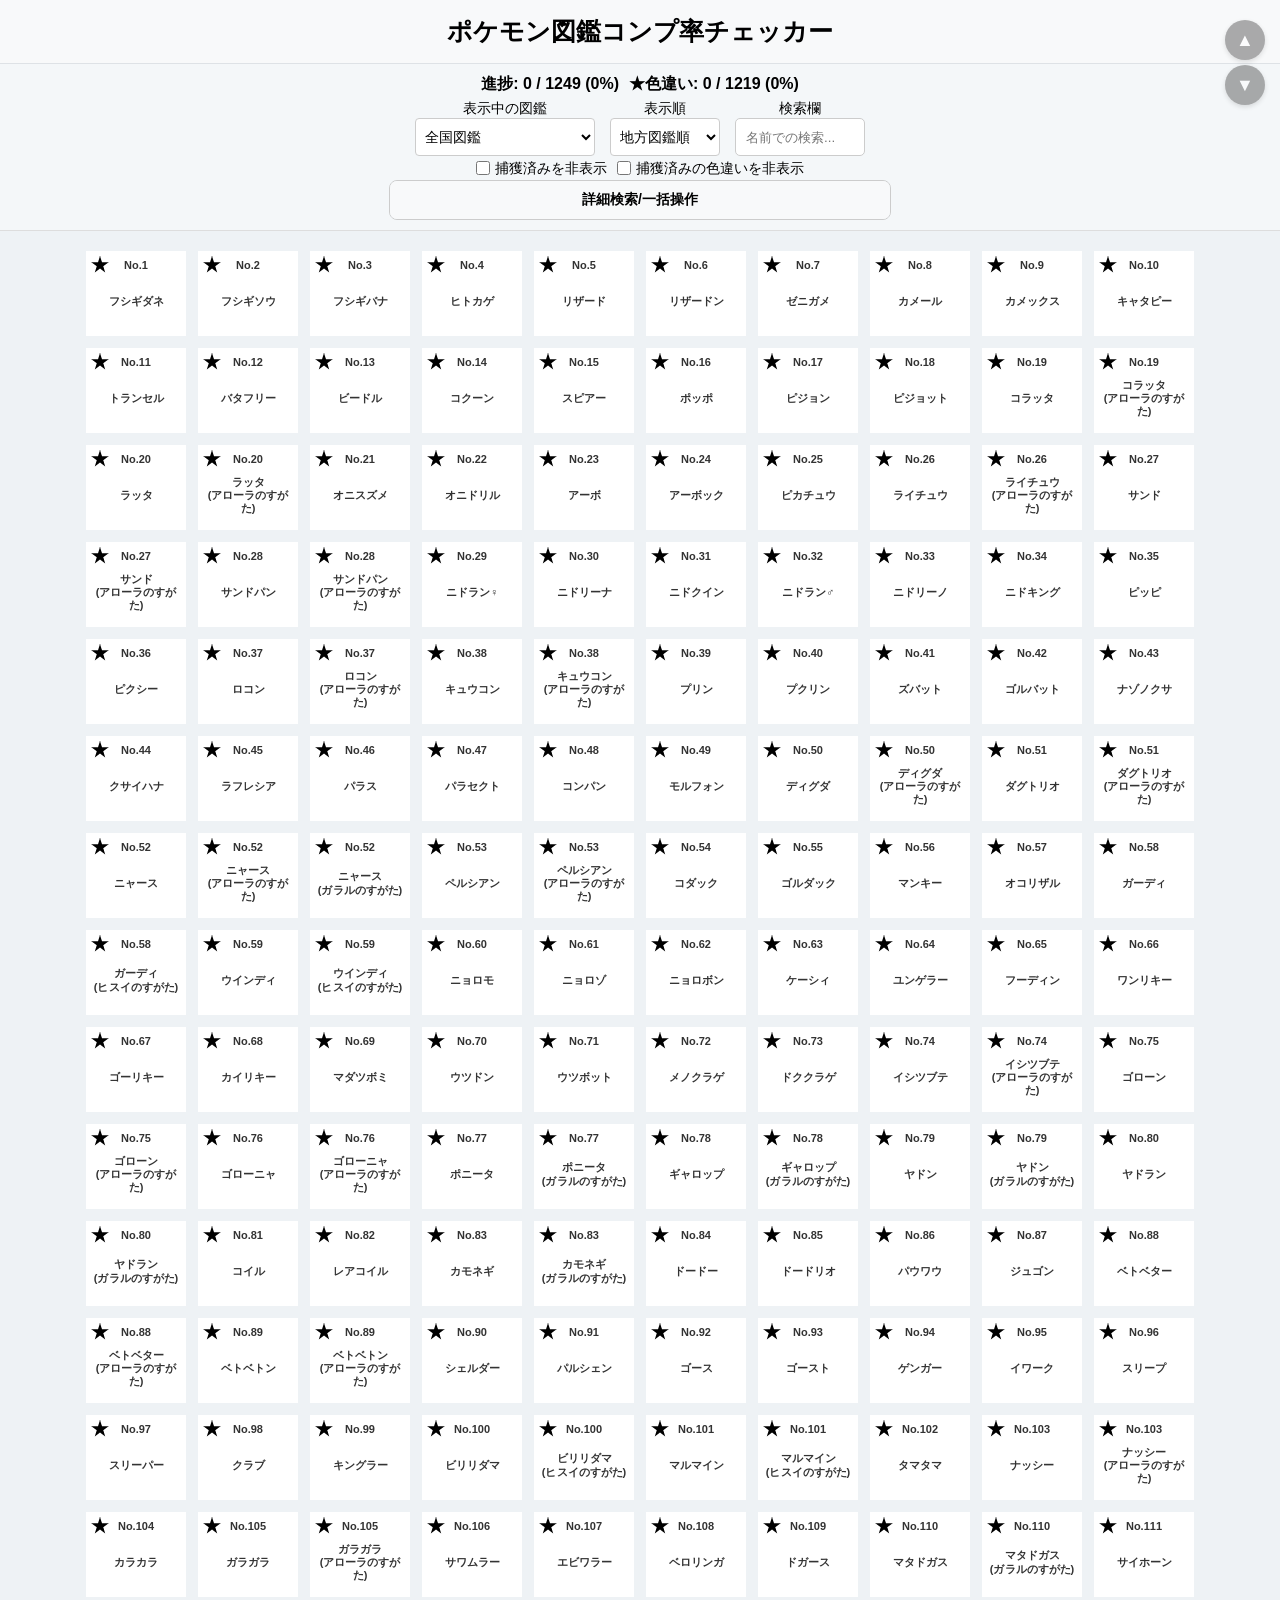
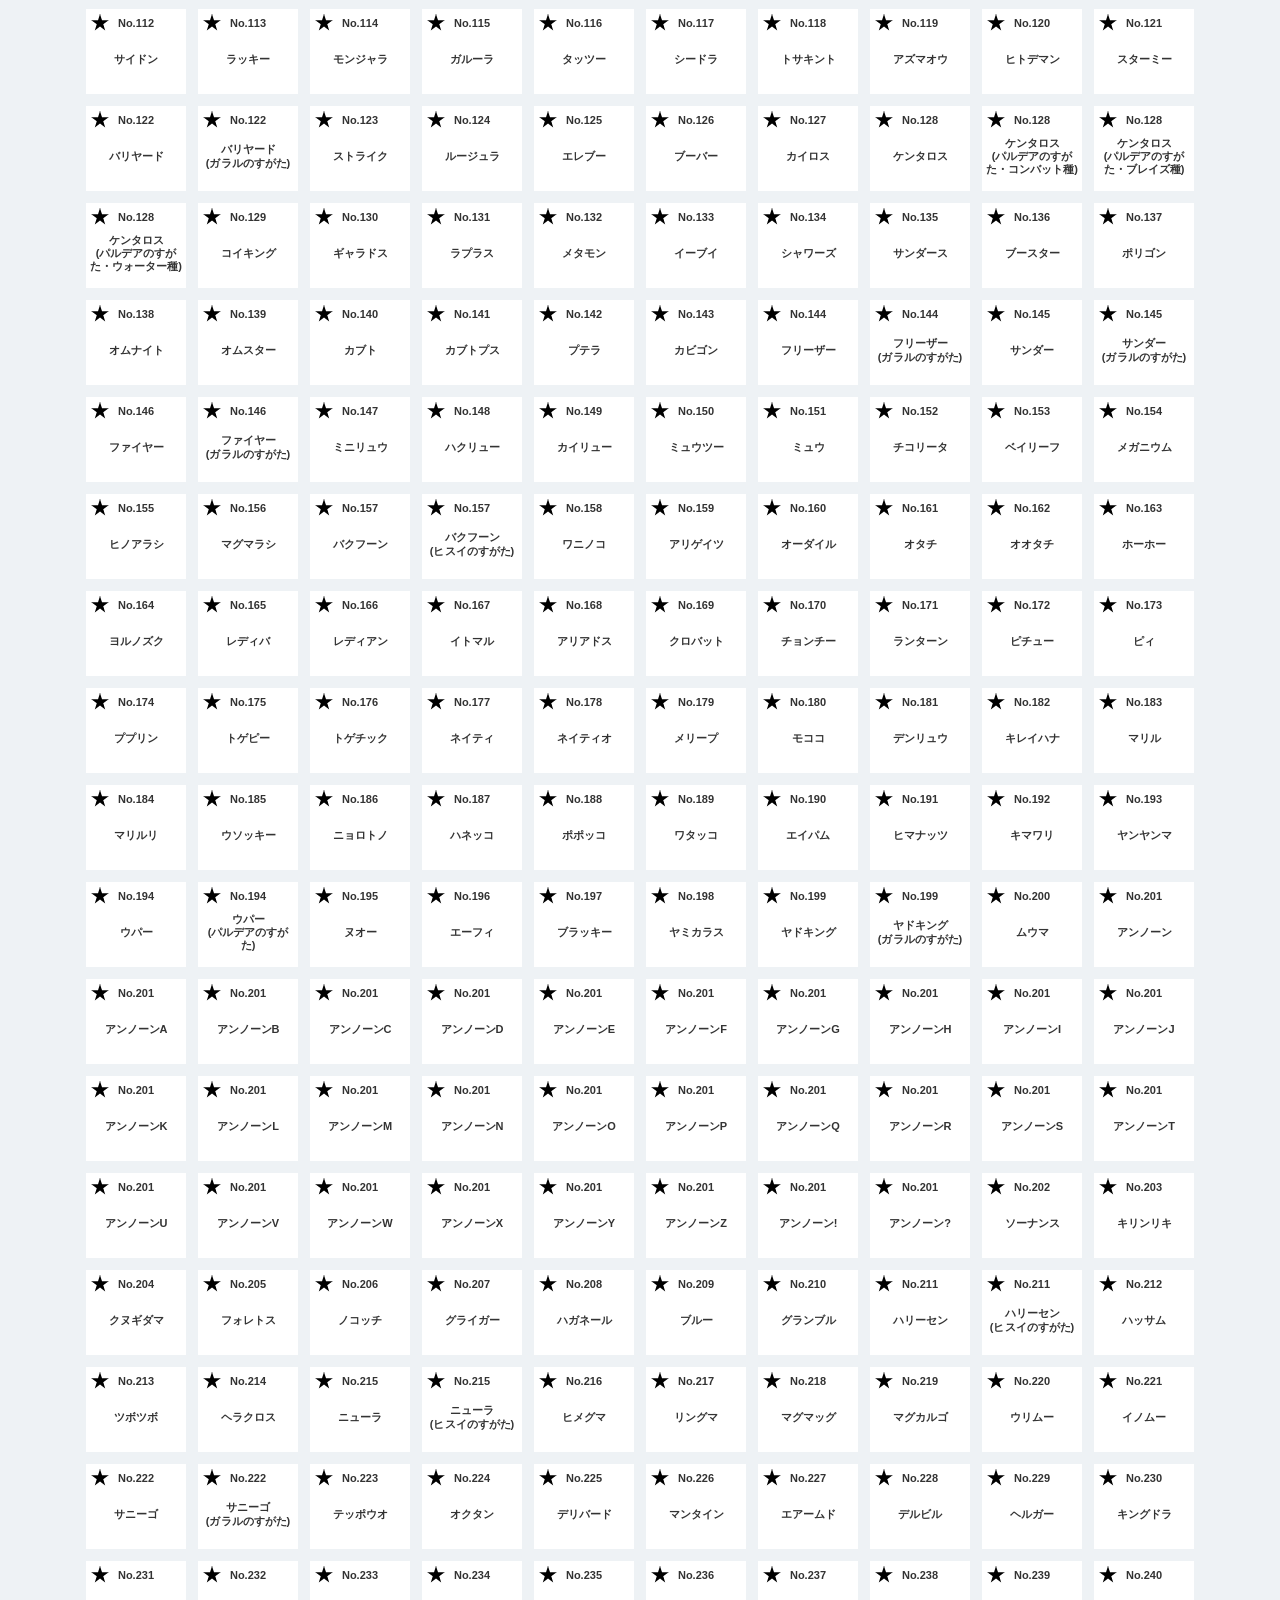
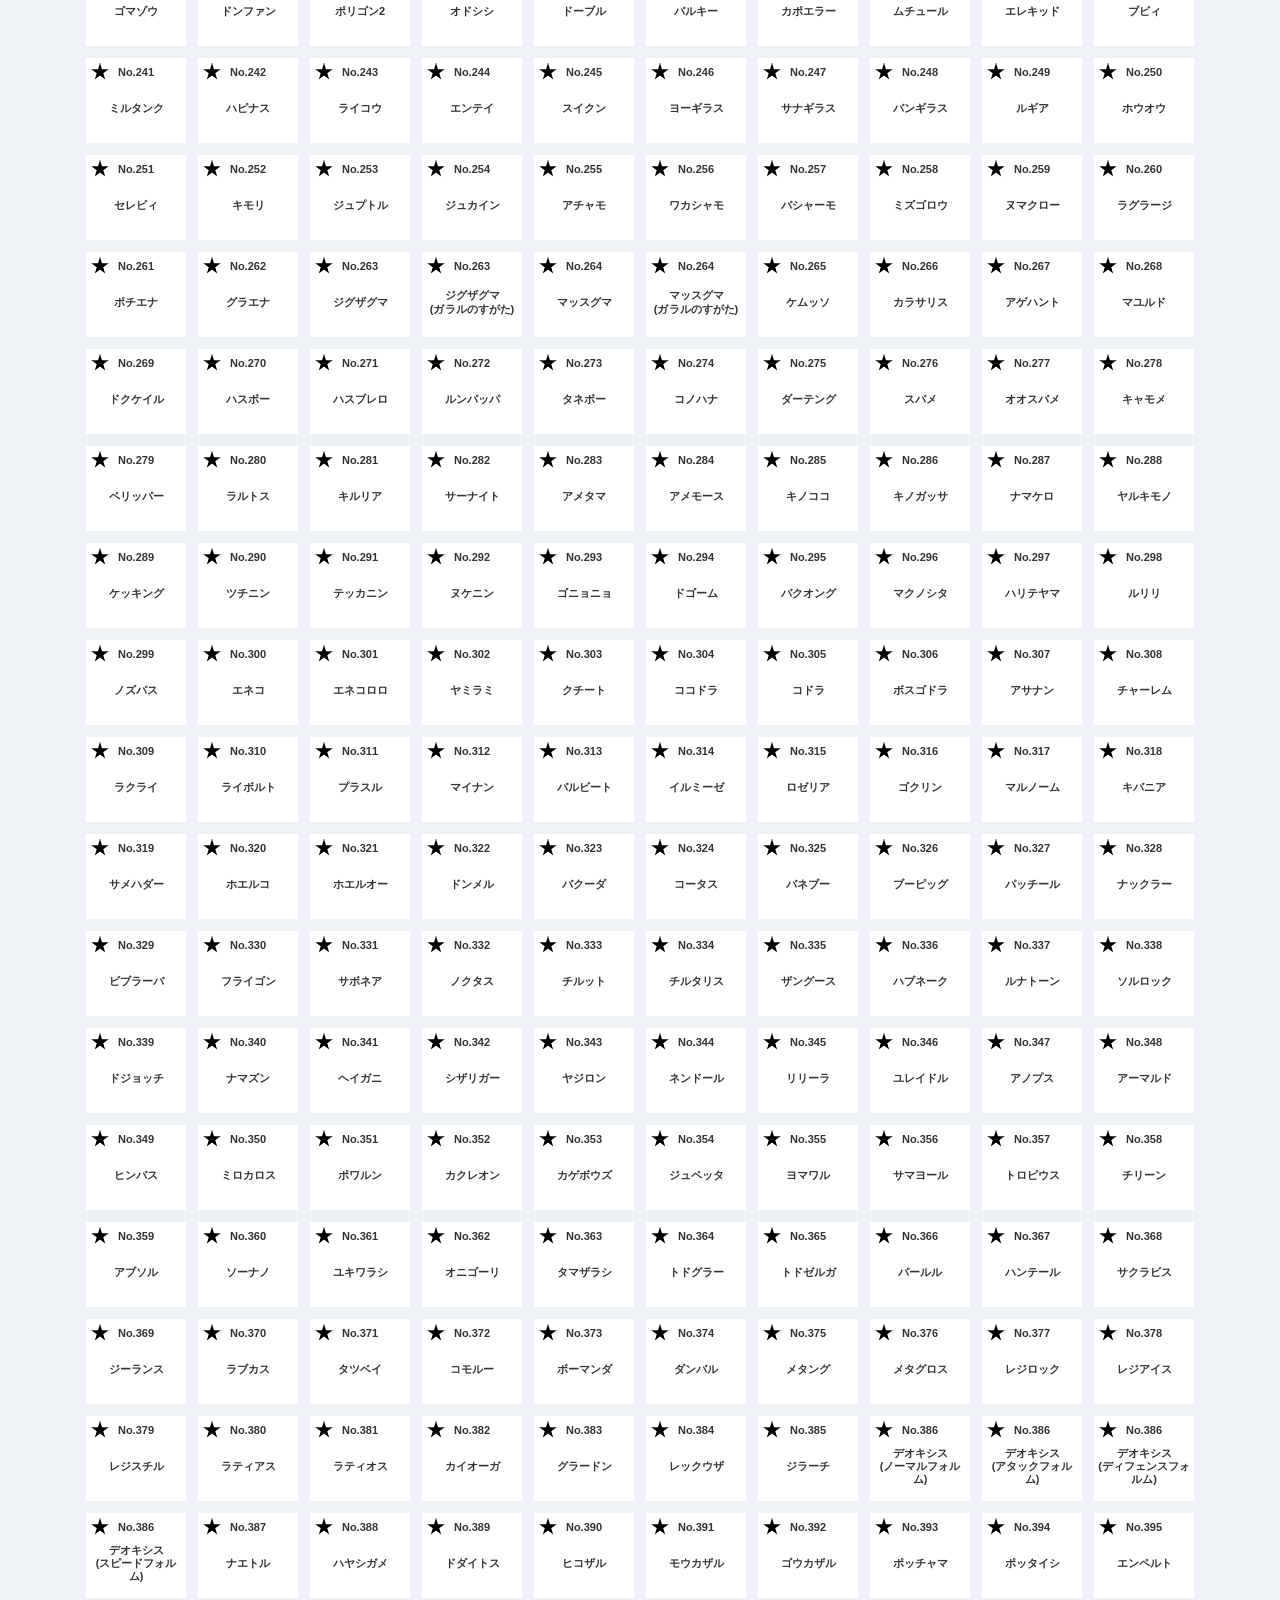
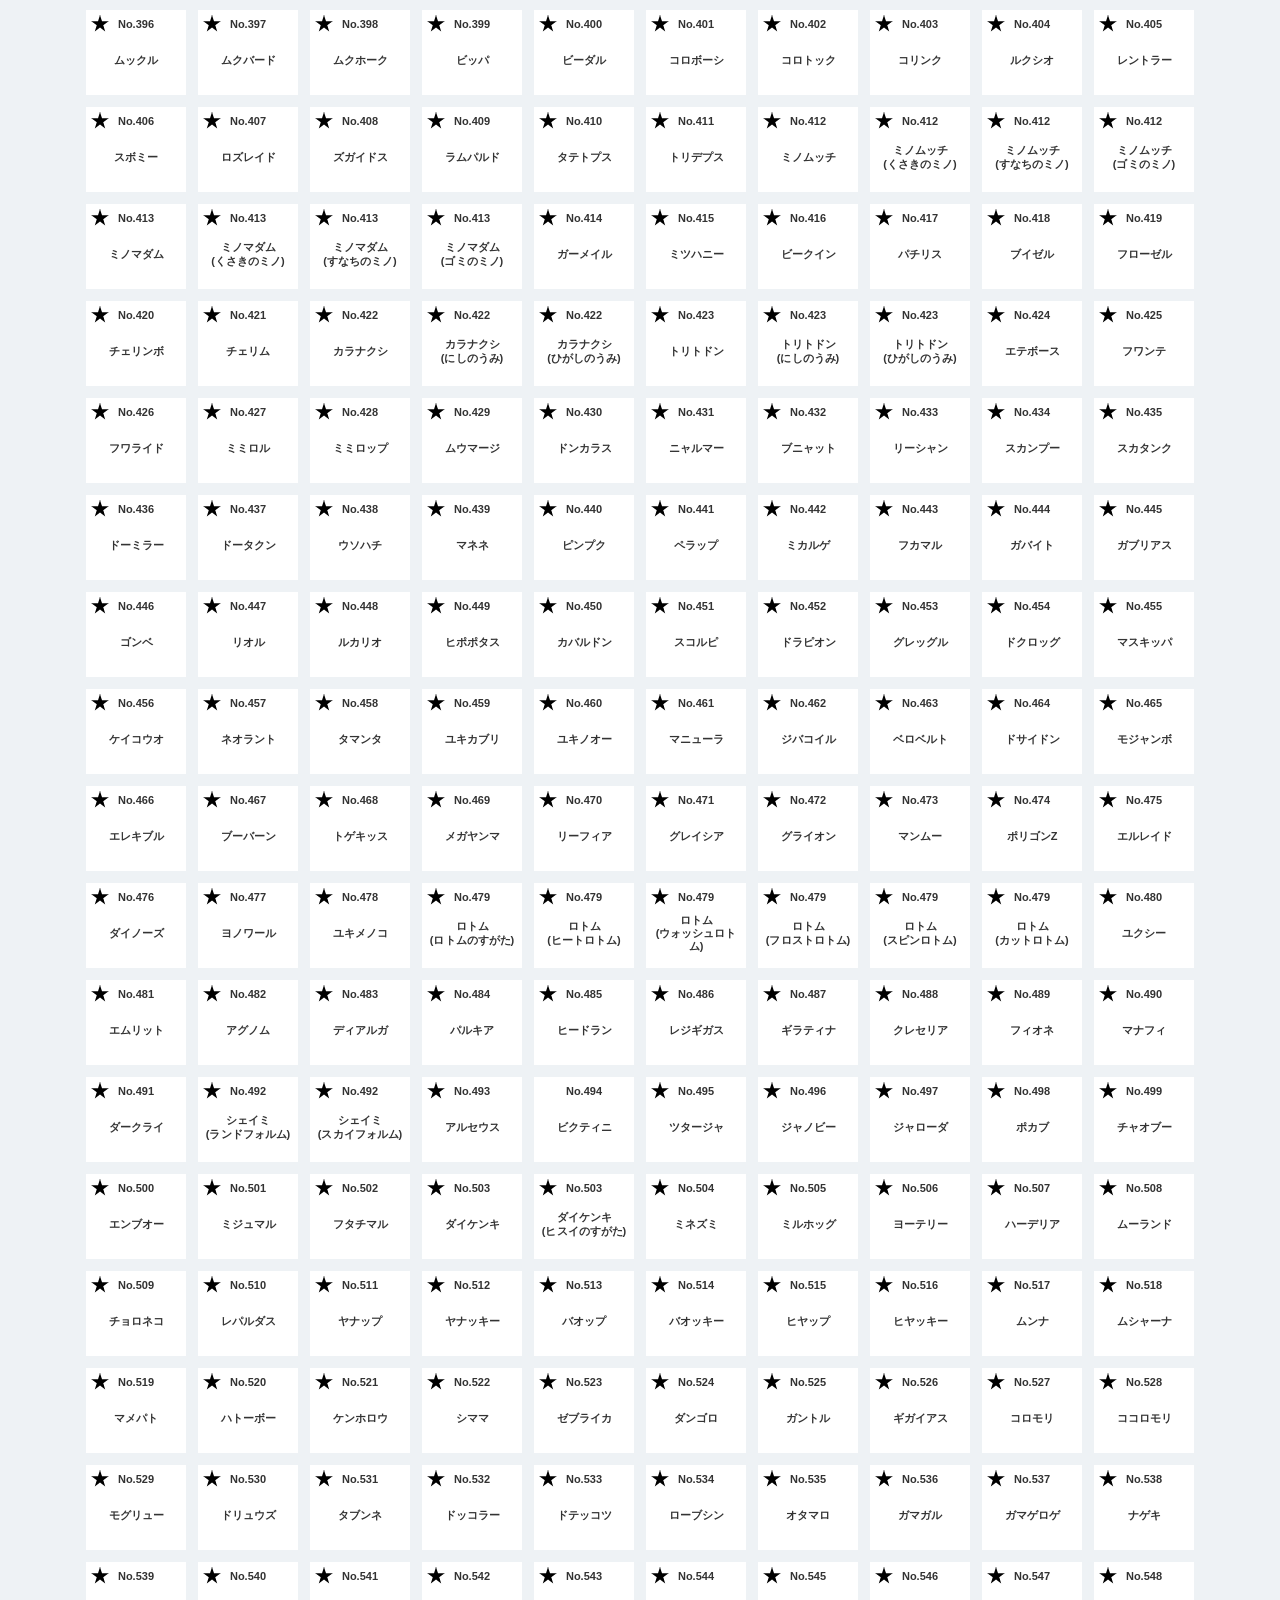
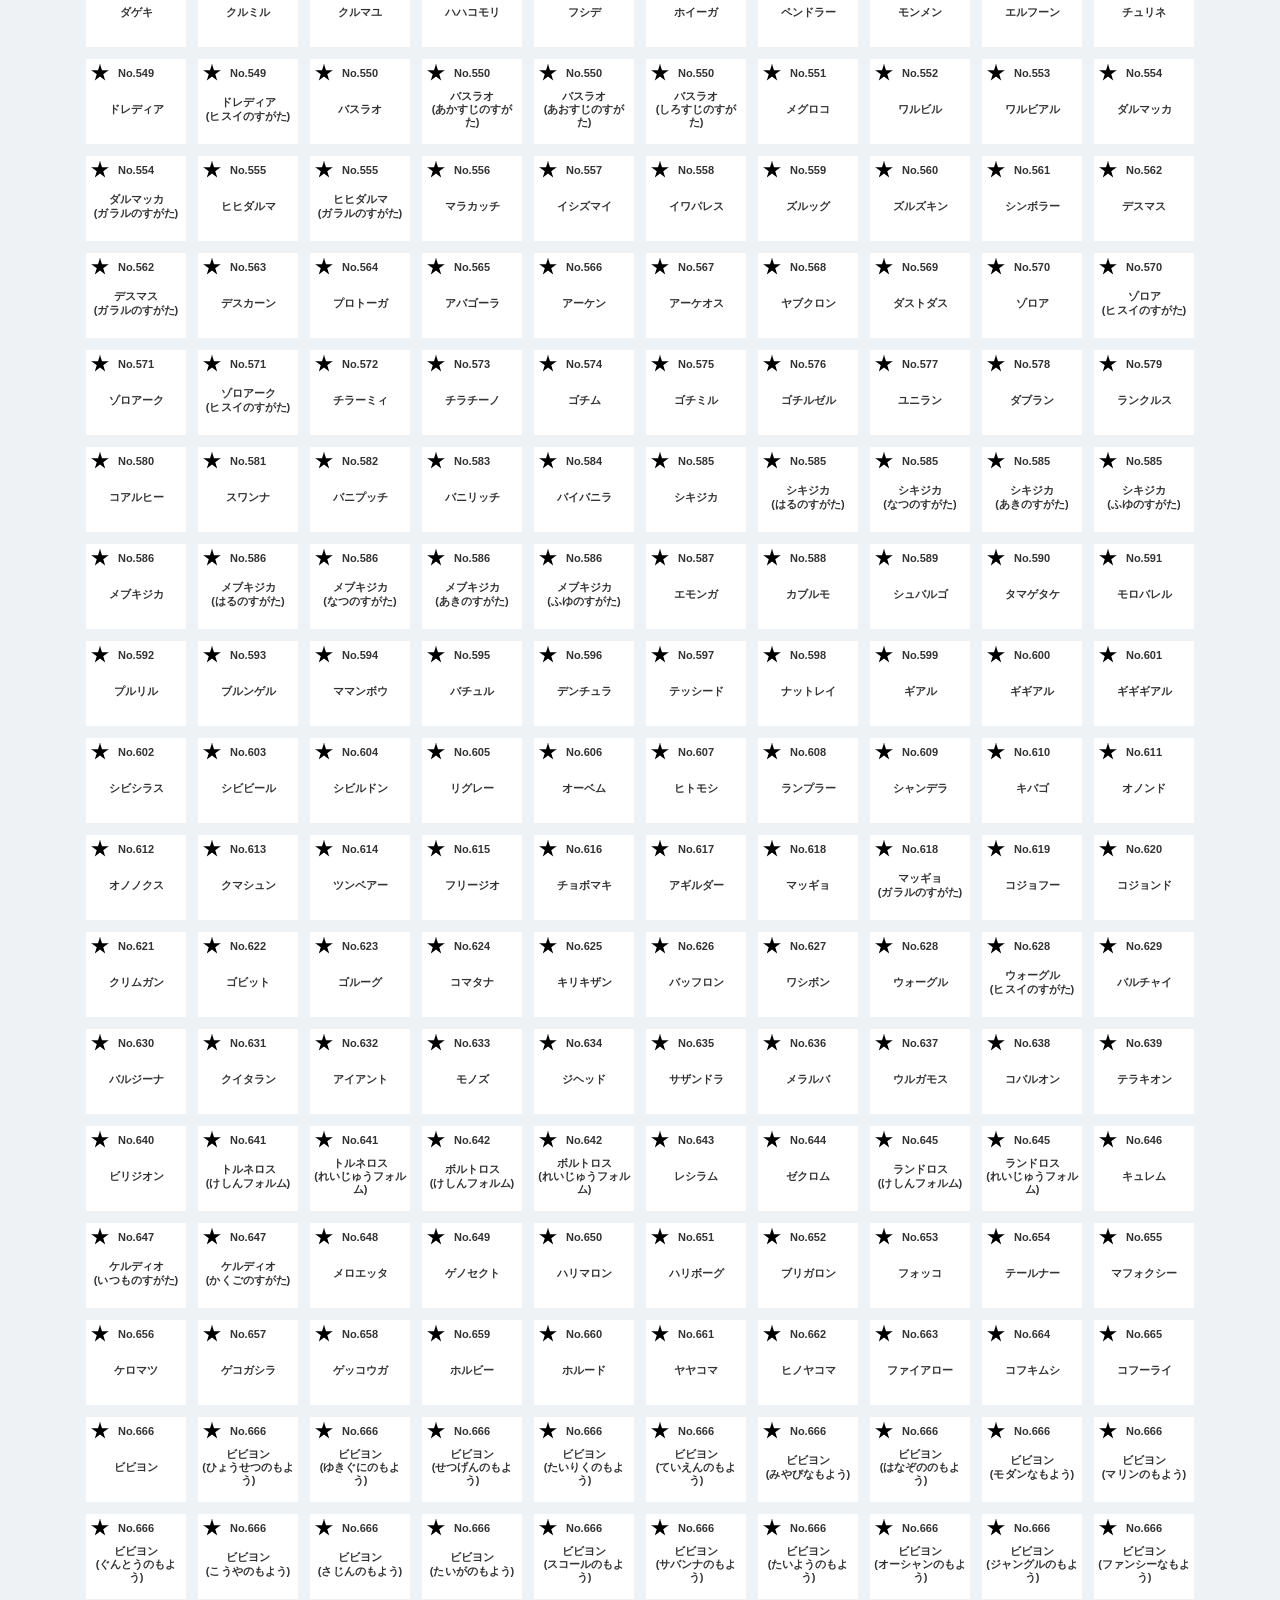
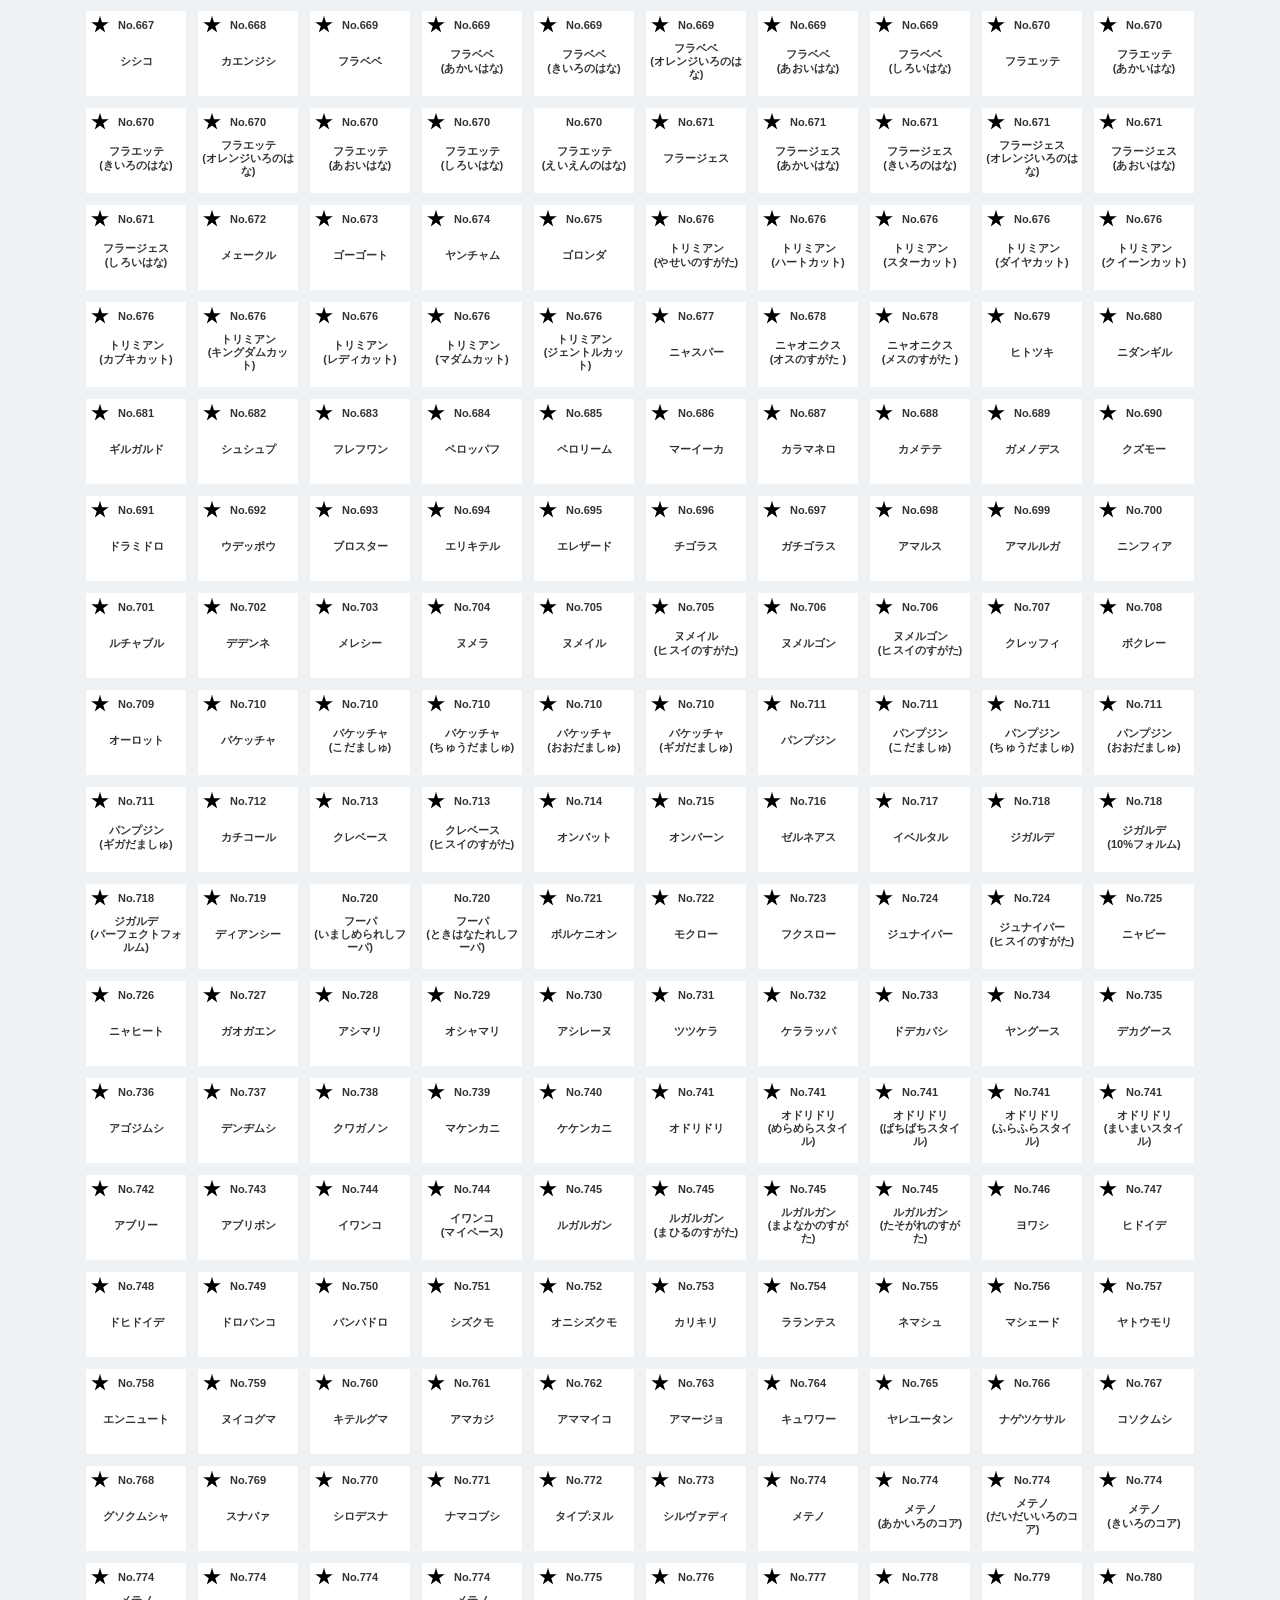
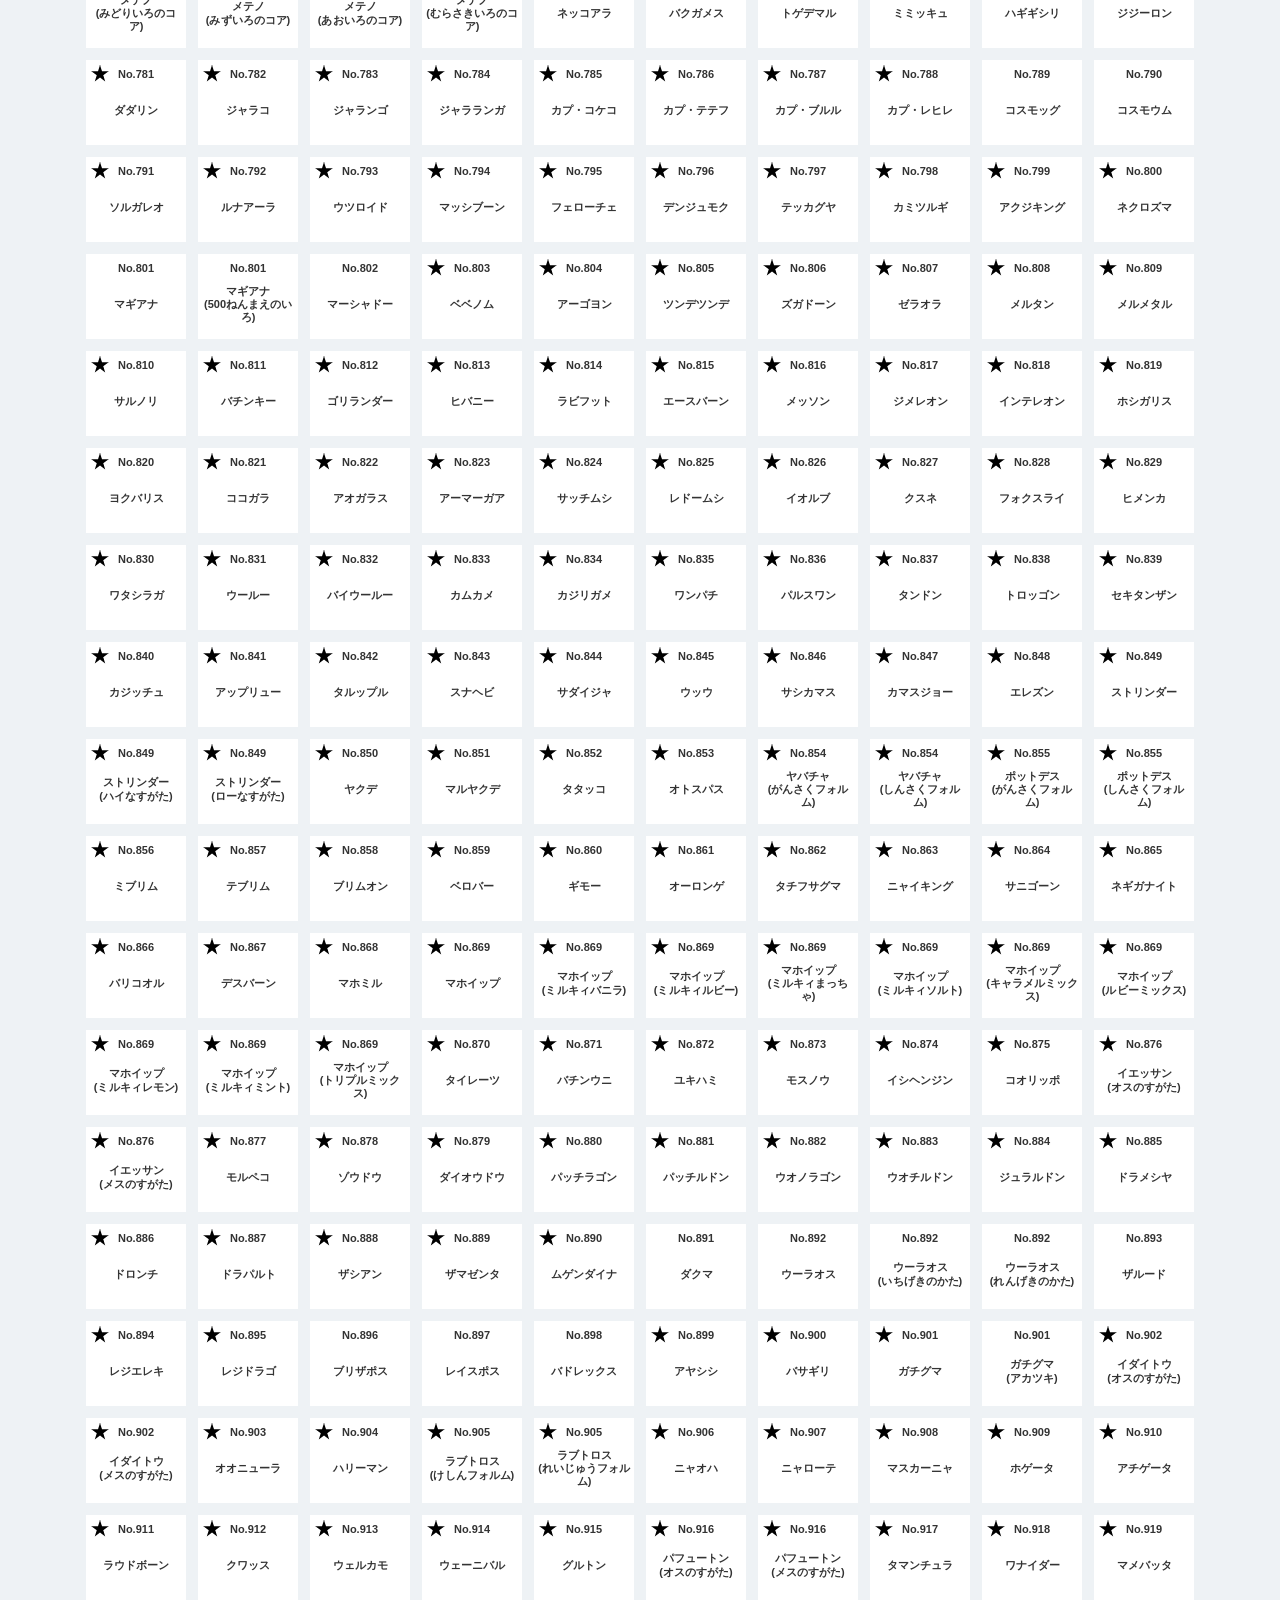
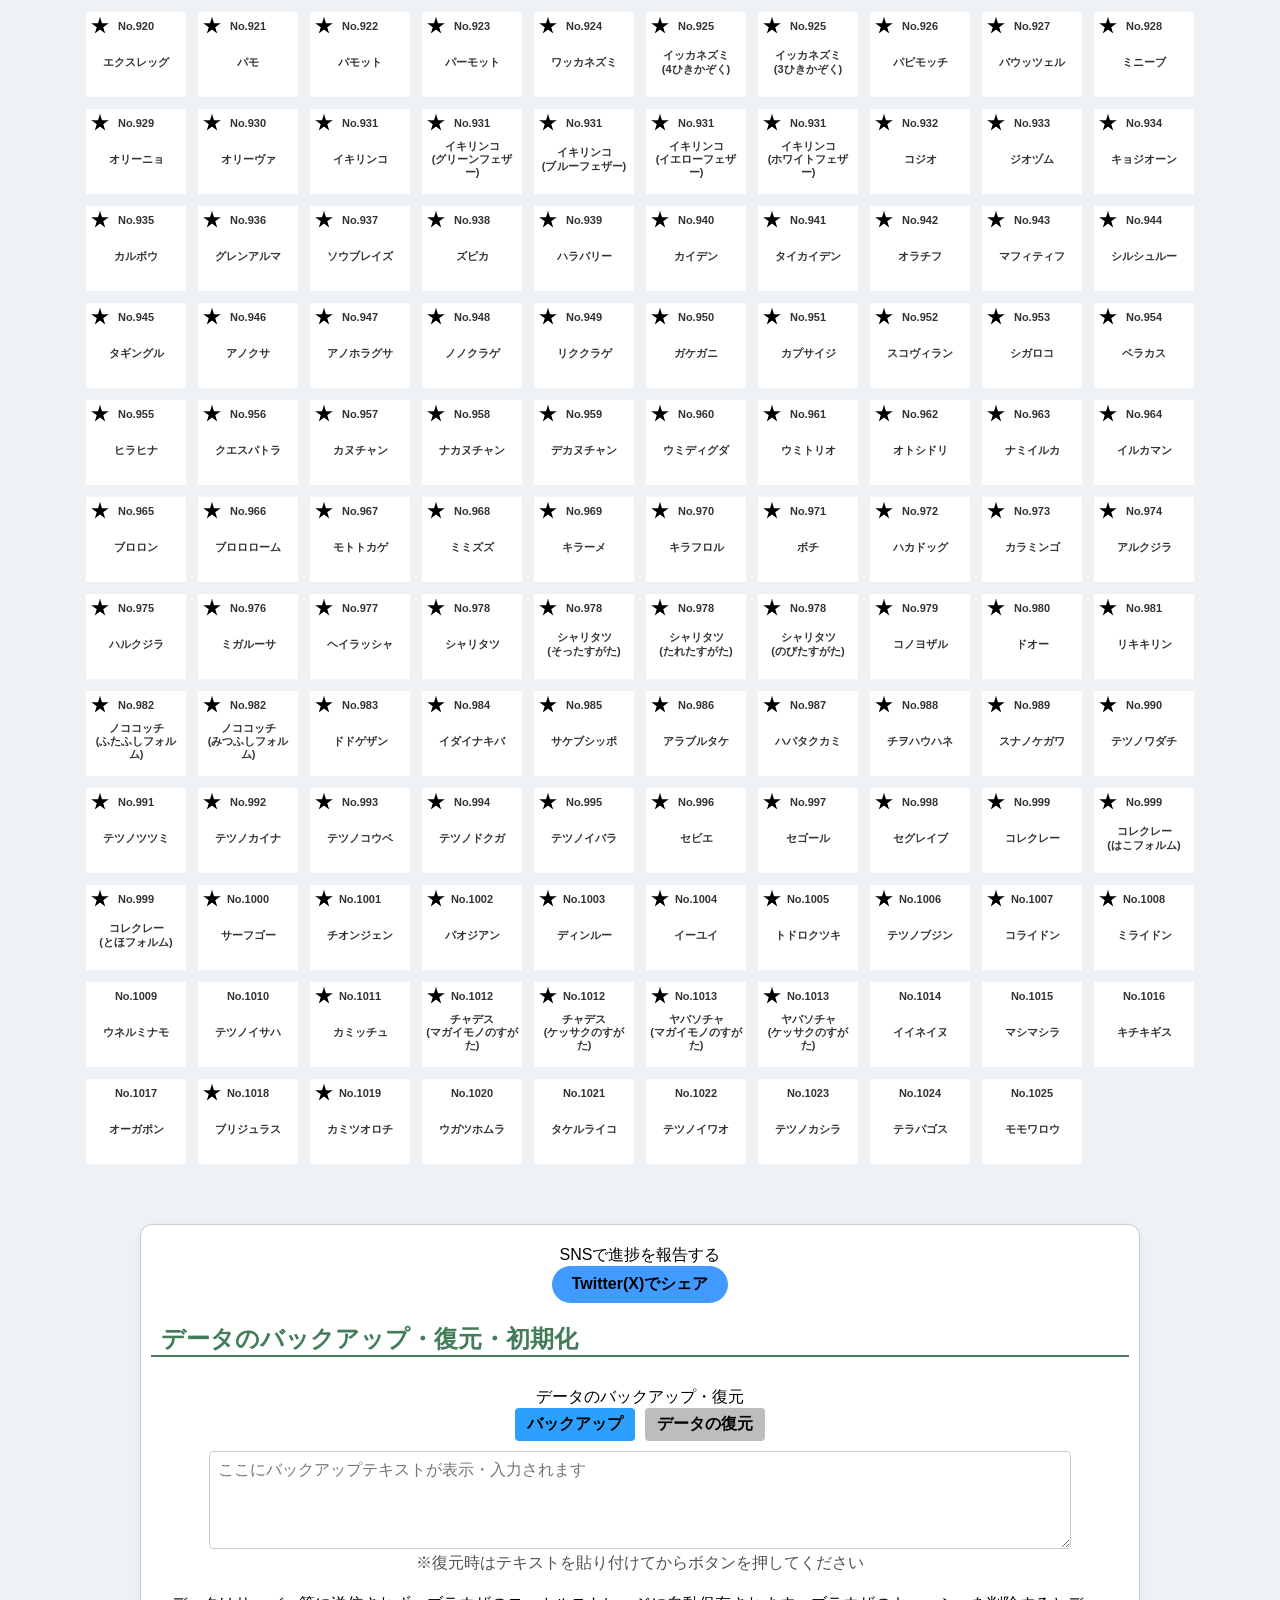
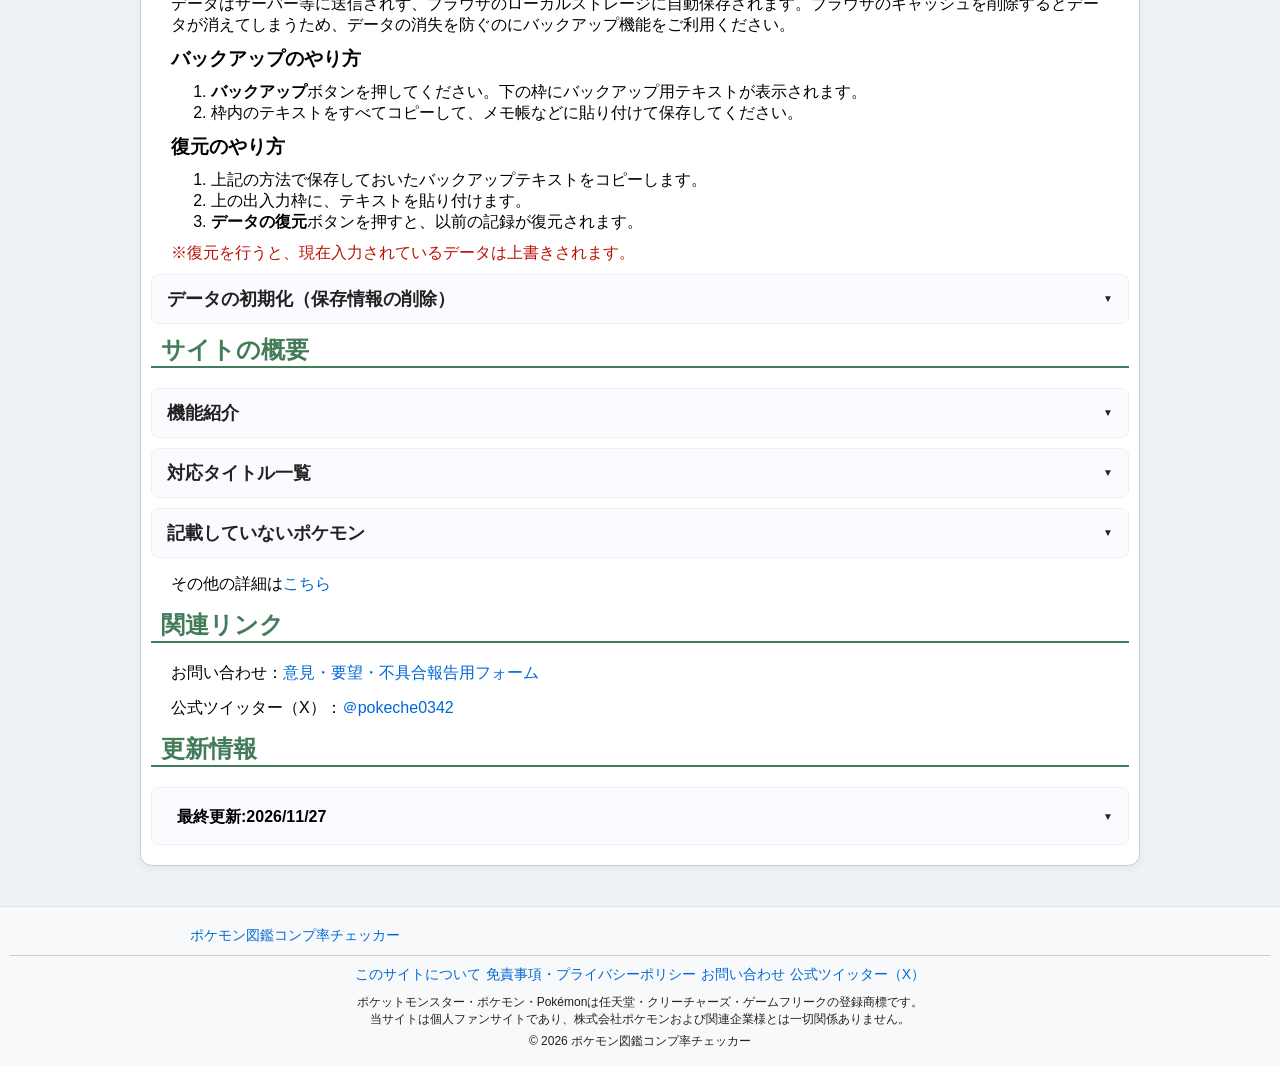
<file: index.html>
<!DOCTYPE html>
<html lang="ja">
    <head>
        <meta charset="UTF-8">
        <meta name="viewport" content="width=device-width, initial-scale=1.0">
        <title>【なぞって簡単】ポケモン図鑑コンプ率チェッカー | 登録不要・スマホで使える無料の図鑑埋めサポートツール</title>
        <meta name="description" content="色違い・姿違い・メスのすがた・地方図鑑・Pokémon GO・メガシンカ・キョダイマックス対応の捕獲管理チェッカー。PCでもスマホでも、なぞるだけで簡単一括チェック。">
        <script async src="https://www.googletagmanager.com/gtag/js?id=G-E9Z24ZP83E"></script>
        <script>
            window.dataLayer = window.dataLayer || [];
            function gtag(){dataLayer.push(arguments);}
            gtag('js', new Date());

            gtag('config', 'G-E9Z24ZP83E');
        </script>
        <meta name="google-adsense-account" content="ca-pub-1924167223511522">
        <meta property="og:type" content="website">
        <meta property="og:title" content="ポケモン図鑑コンプ率チェッカー">
        <meta property="og:description" content="Pokémon GO対応、スマホ利用可の捕獲記録ツール">
        <meta property="og:image" content="https://pokecompchecker.vercel.app/icon.png">
        <meta name="twitter:card" content="summary">
        <meta name="twitter:image" content="https://pokecompchecker.vercel.app/icon.png">
        <link rel="icon" href="icon.png" type="image/png">
        <link rel="icon" href="favicon.ico" sizes="any">
        <link rel="shortcut icon" href="favicon.ico">
        <link rel="apple-touch-icon" href="icon.png">
        <link rel="preload" href="pokemon.json" as="fetch" crossorigin="anonymous">
        <link rel="canonical" id="canonicalUrl" href="https://pokecompchecker.vercel.app/">
        <meta name="google-site-verification" content="5c9R3aFrfz1n8qUdnFnts9T_lbN4yB94VZwp5CxdHRU" />
        <script async src="https://pagead2.googlesyndication.com/pagead/js/adsbygoogle.js?client=ca-pub-1924167223511522" crossorigin="anonymous"></script>


        <style>
            /* ヘッダー */
            /* ヘッダー全体 */
            header {
                background-color: #f8f9fa; 
                padding: 0px 0px;
                border-bottom: 1px solid #dee2e6;
                margin-top: 0px;
            }
            
            /* ヘッダーの枠 */
            .header-container {
                margin: 0 auto;
                display: flex;
                flex-direction: column; /* スマホでは縦並び */
                align-items: center;
            }

            /* ヘッダーの枠h1 */
            .header-container h1 {
                font-size: 25px;
                text-align: center;
                margin: 15px 0;
            }

        	main { 
                flex: 1;
	        }

        	body { 
        		font-family: Arial, sans-serif;
		        text-align: center; 
        		background: #eef2f5; 
		        margin: 0;
        		padding: 0;
                display: flex;
                flex-direction: column;
                min-height: 100vh;
	        }

	        /* 操作パネル */
	        /* 操作パネルゾーン */
        	.controls { 
	        	position: sticky; 
		        top: 0; 
        		background: #f4f7f9; 
        		padding: 0 10px 10px; 
        		z-index: 100; 
        		border-bottom: 1px solid #ddd; 
                display: flex;
                justify-content: center;
                align-items: center; /* これで上下の中央が揃います */
                gap: 10px;
                flex-wrap: wrap; /* スマホで入り切らない時に折り返す */
         	}
        	
	        /* 操作パネル全体 */
            .controls-container {
                width: 100%;
                display: block;
                clear: both;
            }

	        /* カウンター全体 */
            .counter-container {
                display: flex; 
                justify-content: center; 
                gap: 10px; 
                margin: 10px 0 5px; 
                font-weight: bold; 
                font-size: 16px;
            }

	        /* プルダウン */
            select { 
		        padding: 8px; 
        		border-radius: 5px; 
		        border: 1px solid #ccc; 
        		margin: 5px; 
            }

	        /* 操作パネルのプルダウンエリア */
            .filter-row {
                display: flex;
                justify-content: center;
                align-items: center; /* これで上下の中央が揃います */
                gap: 5px 15px;
                margin: 0 auto 5px;
                flex-wrap: wrap; /* スマホで入り切らない時に折り返す */
            }

	        /* プルダウンエリアのp */
            .filter-row p {
                padding: 0 5px;
                font-size: 14px;
        		margin: 0; 
            }

	        /* プルダウンエリアのlabel */
            .filter-row label {
                display: block;
                padding: 0px 0px;
                font-size: 14px;
                white-space: nowrap;
                cursor: pointer;
            }

            /* 図鑑プルダウン */
            #pokedexType {
                box-sizing: border-box; /* 枠線を含めた高さ計算にする */
                height: 38px; /* 標準的なセレクトボックスの高さ */
                line-height: 36px;    /* 文字の位置を中央に寄せる */
                width: 180px;
                padding: 0 5px; /* 右側に矢印用の余白 */
                margin: 0;            /* ブラウザ特有の余白を消す */
                border: 1px solid #ccc;
                border-radius: 4px;
                font-size: 14px; /* 標準的なセレクトボックスのサイズ */
                background: #fff;
                cursor: pointer;
                position: relative;
                color: #000;
                text-align: left;
                vertical-align: middle; /* Flexが効かない環境への保険 */
            }

            /* チェック式プルダウンのチェックボックス */
            .origin-check {
            	margin: 0 5px 0 0; 
                aspect-ratio: 1;
                width: 14px;
            }

            /* 表示順プルダウン */
            #sortSelect {
                height: 38px; /* 標準的なセレクトボックスの高さ */
                box-sizing: border-box; /* 枠線を含めた高さ計算にする */
                line-height: 36px;    /* 文字の位置を中央に寄せる */
                width: 110px;
                padding: 0 5px; /* 右側に矢印用の余白 */
                margin: 0;            /* ブラウザ特有の余白を消す */
                border: 1px solid #ccc;
                border-radius: 4px;
                font-size: 14px; /* 標準的なセレクトボックスのサイズ */
                background: #fff;
                cursor: pointer;
                position: relative;
                color: #000;
                text-align: left;
                vertical-align: middle; /* Flexが効かない環境への保険 */
            }

            /* 検索欄 */
            #searchInput {
                height: 38px;         /* 高さを固定値で統一 */
                line-height: 36px;    /* 文字の位置を中央に寄せる */
                width: 130px;
                padding: 0 0 0 10px;
                margin: 0;            /* ブラウザ特有の余白を消す */
                vertical-align: middle; /* Flexが効かない環境への保険 */
                box-sizing: border-box; /* 枠線を含めた高さ計算にする */
        		border-radius: 5px; 
		        border: 1px solid #ccc; 
            }


	        /* 操作パネルのチェック */
            .filter-group {
                font-size: 14px;
                margin: 0px auto 5px;
                max-width: 809px;
                display: flex;
                flex-wrap: wrap;
                justify-content: center;
                gap: 5px 10px;
            }

	        /* 操作パネルのチェックのspan */
            .filter-group span {
                display: flex;
                flex-wrap: nowrap;
                align-items: center;
                line-height: 1;
            }

	        /* 操作パネルのチェックのチェックボックス */
            .filter-group input[type="checkbox" i] { 
        		margin: 0 5px 0 0; 
                aspect-ratio: 1;
                width: 14px;
            }

	        /* 一括操作ボックス */
            .bulk-container {
                border: 1px solid #ccc; 
                border-radius: 8px; 
                overflow: hidden; 
                background: #fff; 
                max-width: 500px; 
                margin: 0 auto;
            }

	        /* 一括操作ボックスタイトル */
            .bulk-title {
                padding: 10px; 
                background: #f8f9fa; 
                cursor: pointer; 
                font-size: 14px; 
                font-weight: bold; 
                color: #000000; 
                list-style: none;
            }

	        /* 一括操作ボックスの中 */
            .bulk-menu {
                display: flex;
                padding: 10px;
                background: white;
                flex-direction: column;
            }

	        /* 一括操作ボックスの中 */
            .bulk-menu p {
                font-size: 14px; 
                font-weight: bold; 
                margin: 0 auto 5px; 
                color: #000; 
            }

	        /* 一括操作ボックスのボタンエリア */
            .bulk-btncontainer {
                display: flex; 
                align-items: center;
                justify-content: center; 
                gap: 10px; 
                padding: 5px 0;
            }

	        /* 一括操作ボックスのボタンエリアのp */
            .bulk-btncontainer p {
                font-size: 14px; 
                font-weight: bold; 
                margin: 0; 
                color: #000; 
                text-align: right;
            }

            /* ボタンをきれいに並べるための共通スタイル */
            .bulk-btn-green, .bulk-btn-red, .bulk-btn-orange {
                height: 30px;
                width: 80px;
                border: none;
                border-radius: 5px;
                color: rgb(0, 0, 0);
                cursor: pointer;
                font-weight: bold;
                font-size: 12px;
                display: flex;
                align-items: center;
                justify-content: center;
            }

            /* ボタンの色 */
            .bulk-btn-green { background: #7fffb0; }
            .bulk-btn-red { background: #ff8279; }
            .bulk-btn-orange { background: #ffd364; }


            /* マス */
            /* マス全体の設定 */
            .grid { 
                display: grid; 
                grid-template-columns: repeat(auto-fill, 100px); 
                gap: 12px; 
                padding: 20px 10px; 
                margin: 0 20px;
                justify-content: center;
                justify-items: center;
            }

            /* 1つ1つのマスのデザイン */
            .pokemon {
                position: relative; 
                background: white;
                width: 100px;
                min-height: 85px;
                height: auto;
                padding: 22px 4px 10px; 
                font-size: 11px;
                display: flex;
                flex-direction: column;
                justify-content: center; 
                align-items: center;
                box-sizing: border-box;
                user-select: none;
                -webkit-user-select: none;
                -webkit-touch-callout: none;
                touch-action: auto; 
            }

            /* 名前の設定 */
            .name {
                display: block;
                font-weight: bold;
                color: #333; 
                width: 100%;
                text-align: center;
                white-space: normal;
                overflow: visible;
                line-height: 1.2;
                word-break: normal; 
                overflow-wrap: anywhere; 
                margin-top: 4px; 
                pointer-events: none;
            }

            /* 捕まえた時のデザイン */
            .caught { 
                border: 2px solid #437c59;
                background: #e1f5fe; 
                box-shadow: 0 0 10px rgba(0, 210, 255, 0.5); 
            }

            /* ミニボタンの設定 */
            .mini-btn {
                position: absolute;
                top: 5px;
                width: 18px; 
                height: 18px; 
                padding: 0;
                display: flex;
                align-items: center;
                justify-content: center;
                border: 1px solid #000000;
                cursor: pointer;
                z-index: 10;
                transition: 0.2s;
                pointer-events: auto;
            }

            /* 色違いボタン（星型） */
            .shiny-btn {
                left: 5px;
                background: #000000;
                /* 星型に切り抜く設定 */
                clip-path: polygon(50% 0%, 61% 35%, 98% 35%, 68% 57%, 79% 91%, 50% 70%, 21% 91%, 32% 57%, 2% 35%, 39% 35%);
                }
            .shiny-btn.shiny-on {
                background: #fbc02d !important;
                color: #fbc02d;
                border: none;
            }

            /* 図鑑ナンバーの枠 */
            .container {
                position: absolute; 
                top: 5px;           
                left: 0;
                width: 100%;
                height: 18px;
                display: flex;
                align-items: center;
                justify-content: center;
                pointer-events: none; 
                z-index: 5;
            }

            /* 図鑑ナンバー */
            .number {
                font-weight: bold;
                color: #333;
                padding: 0 4px;
                border-radius: 4px;
                pointer-events: none;
            }
            
            /* 読み込み中だけ高さを確保するクラス */
            #pokedex.is-loading {
                min-height: 100vh; /* 画面の8割程度の高さを仮置き */
                background-image: linear-gradient(#f0f0f0 1px, transparent 1px); /* 補助線（任意） */
                background-size: 100% 40px;
            }

            /* 説明ゾーン */
            /* 説明ゾーン全体のレイアウト */
            .info-section {
                max-width: 1000px;
                margin: 40px auto;
                padding: 0 10px;
                display: flex;
                gap: 20px;
                text-align: left;
            }

            /* カードのデザイン */
            .info-card {
                background: white;
                padding: 10px;
                border-radius: 12px;
                box-shadow: 0 2px 10px rgba(0,0,0,0.05);
                border: 1px solid #cccccc;
            }

            /* 説明ゾーンのh2のレイアウト */
            .info-card h2 {
                background: white;
                margin-top: 0;
                color: #437c59;
                border-bottom: 2px solid #437c59;
                padding: 0 10px;
            }

            /* 説明ゾーンのcontentのレイアウト */
            .info-card .content {
                font-size: 16px;
                line-height: 1.2;
                color: #000000;
                padding: 0 20px;
            }

            /* 説明ゾーンの一つ一つの枠組み */
            .info-card-container {
                text-align: center; 
                padding: 10px 20px 20px;
            }

            /* 説明ゾーンの一つ一つの枠組みのp */
            .info-card-container p {
                font-size: 16px; 
                margin: 0px 8px;
            }

            /* 説明ゾーンの一つ一つの枠組みのtextarea */
            .info-card-container textarea {
                width: 90%; 
                height: 80px; 
                font-size: 16px; 
                padding: 8px; 
                border: 1px solid #ccc; 
                border-radius: 4px; 
                font-family: monospace; 
                resize: vertical;
            }

            /* ツイートボタン */
            .twitter-button {
                padding: 8px 20px; 
                background: #419aff; 
                color: rgb(0, 0, 0); 
                border: none; 
                border-radius: 20px; 
                cursor: pointer; 
                font-size: 16px; 
                font-weight: bold; 
                display: inline-flex; 
                align-items: center; 
                gap: 8px;
            }

            /* バックアップゾーン */
            .backup-container {
                display: flex; 
                gap: 10px; 
                justify-content: center; 
                margin-bottom: 10px;
            }

            /* バックアップボタン */
            .buckup-button {
                padding: 6px 12px; 
                color: rgb(0, 0, 0); 
                border: none; 
                border-radius: 4px; 
                cursor: pointer; 
                font-size: 16px; 
                font-weight: bold;
            }

            /* バックアップゾーン下の文章 */
            .buckup-message {
                color: #574f4f; 
            }

            /* バックアップの説明 */
            .howtobackup-container {
                padding: 0px 20px
            }

            /* バックアップの説明のh3 */
            .howtobackup-container h3 {
                margin: 0 0 10px;
                color: #000000;
                padding: 0px;
            }

            /* バックアップの説明のp,ol */
            .howtobackup-container p, .howtobackup-container ol {
                font-size: 16px;
                margin: 0 0 10px;
            }

            /* 初期化ボタン */
            .reset-button {
                padding: 8px 20px; 
                background: #353535; 
                color: white; 
                border: none; 
                border-radius: 5px; 
                cursor: pointer; 
                font-size: 16px; 
                opacity: 0.7;
            }

            /*折りたたみ */
            .accordion {
                margin-bottom: 10px;
                border: 1px solid #eee;
                border-radius: 8px;
                overflow: hidden;
                transition: 0.3s;
            }

            /* 折りたたみの開いている時 */
            .accordion[open] {
                box-shadow: 0 4px 12px #000000;
                border-color: #437c59;
            }

            /*折りたたみのタイトル */
            .accordion summary {
                padding: 12px 15px;
                background: #f9fbff;
                font-size: 18px;
                font-weight: bold;
                cursor: pointer;
                list-style: none; /* デフォルトの三角形を消す（任意） */
                position: relative;
                display: flex;
                justify-content: space-between;
                align-items: center;
                color: #222222;
            }

            /*折りたたみの三角の部分 */
            .accordion summary::after {
                content: '▼';
                font-size: 10px;
                color: #222222;
                transition: 0.3s;
            }

            /*折りたたみを開いたときの三角の部分 */
            .accordion[open] summary::after {
                transform: rotate(180deg);
            }

            /* 折りたたみをマウスオーバーしたとき */
            .accordion summary:hover {
                background: #edf2f7;
            }

            /*折りたたみのcontent */
            .accordion .content {
                display: flex;
                flex-wrap: wrap;
                gap: 10px;
                padding: 15px;
                font-size: 16px;
                line-height: 1.6;
                background: white;
                border-top: 1px solid #eee;
                color: #000000;
            }

            /*折りたたみのcontentのp */
            .accordion .content p {
                margin: 0;
            }

            /*折りたたみのminicontent */
            .accordion .minicontent {
                padding: 10px;
                font-size: 12px;
                line-height: 1.6;
                border-top: 1px solid #eee;
                color: #000000;
            }

            /* 一つ一つの更新情報の枠 */
            .update-tag {
                display: flex;   
                align-items: baseline; 
                padding: 4px 10px;
                border-radius: 1px;
                font-size: 16px;
                color: #000000;
                margin-top: 3px;
            }

            /*更新情報の日時 */
            .update-date {
                flex-shrink: 0;
            }
            
            /*更新情報の内容 */
            .update-content {
                flex-grow: 1;       
                line-height: 1.5;   
            }

            /* ラベル */
            /* 単語の途中での改行禁止 */
            .nowrap {
                display: inline-block; /* これで囲った部分が「1つの塊」として扱われます */
            }

            /* 端まで移動するやつ */
            /* 端まで移動するやつ全体 */
            #scroll-nav {
                position: fixed;
                top: 20px;       /* 上からの位置（右上） */
                right: 15px;     /* 右からの位置 */
                z-index: 9999;   /* 他の要素より手前に表示 */
                display: flex;
                flex-direction: column;
                opacity: 0.4;    /* うっすら表示（40%） */
                transition: opacity 0.3s; /* マウスを乗せた時にふわっと濃くする */
            }

            /* 端まで移動するやつにマウスオーバーしたとき */
            #scroll-nav:hover {
                opacity: 1.0;
            }

            /* 端まで移動するボタン */
            #scroll-nav button {
                width: 40px;
                height: 40px;
                background-color: #333;
                color: white;
                border: none;
                border-radius: 50%; /* まん丸のボタン */
                cursor: pointer;
                font-size: 18px;
                font-weight: bold;
                box-shadow: 0 2px 5px rgba(0,0,0,0.3);
                display: flex;
                align-items: center;
                justify-content: center;
            }

            /* リンク */
            /* リンク */
            .seotag-title {
                color: #000000; /* リンクとわかる青色 */
                text-decoration: none; /* ★下線を最初から消す */
            }

            /* リンクにマウスオーバーしたとき */
            .seotag-title:hover {
                color: #000000; /* 少し濃い青にする */
                text-decoration: none; /* ★触った時だけ下線を出す */
            }

            /* リンク */
            .seo-tag {
                color: #0068d6; /* リンクとわかる青色 */
                text-decoration: none; /* ★下線を最初から消す */
            }

            /* リンクにマウスオーバーしたとき */
            .seo-tag:hover {
                color: #004fa3; /* 少し濃い青にする */
                text-decoration: underline; /* ★触った時だけ下線を出す */
            }

            /* フッター */
            /* フッター全体 */
            footer {
                background-color: #f8f9fa;
                padding: 20px 10px 10px;
                border-top: 1px solid #dee2e6;
            }
            
            /* フッターのナビの枠組み */
            .footer-navicontainer {
                margin: 0 auto 10px;
                border-bottom: 1px solid #cccccc;
            }

            /* フッターのナビ */
            .footer-navi {
                width: 100%;
                max-width: 900px;
                padding: 0 0 10px;
                margin: auto;
                font-size: 14px;
            }

            /* フッターのナビol */
            .footer-navi ol {
                list-style: none;
                padding: 0;
                margin: 0;
                display: flex;
                flex-wrap: wrap;
            }

            /* フッターのナビli */
            .footer-navi li {
                color: #3f3f3f; /* 現在のページの文字色（グレー系） */
            }

            /* フッターのナビliのa */
            .footer-navi li a {
                color: #0068d6; /* リンクの色（お使いのテーマカラーに合わせて変更してください） */
                text-decoration: none;
            }

            /* フッターのナビliのaをマウスオーバーしたとき */
            .footer-navi li a:hover {
                text-decoration: underline;
            }

            /* 「>」を入れるコード */
            .footer-navi li + li::before {
                content: ">";
                padding: 0 8px;
                color: #3f3f3f;
            }
            
            /* フッターの枠 */
            .footer-container {
                max-width: 800px; /* メインコンテンツの幅に合わせる */
                margin: 0 auto;
                display: flex;
                flex-direction: column; /* スマホでは縦並び */
                align-items: center;
                gap: 10px;
            }
            
            /* フッターのリンクゾーン */
            .footer-links {
                list-style: none;
                font-size: 14px;
                padding: 0;
                margin: 0;
                display: flex;
                flex-wrap: wrap;
                justify-content: center;
                column-gap: 5px;
            }
            
            /* フッターのリンクゾーンのaの設定 */
            .footer-links a {
                color: #0068d6;
                text-decoration: none;
            }
            
            /* フッターのリンクゾーンのaにマウスオーバーしたとき */
            .footer-links a:hover {
                text-decoration: underline;
            }

            /* フッターのコピーライトゾーン */
            .copyright-container {
                color: #222222;
                font-size: 12px;
                padding: 0;
                margin: 0;
                margin-block-start: 0;
                margin-block-end: 0;
            }

            /* フッターのコピーライトゾーンのpの設定 */
            .copyright-container p {
                margin-block-start: 0;
                margin-block-end: 0;
            }

            /* コピーライト */
            .copyright {
                padding: 5px;
            }

            .ad-container {
                text-align: center; /* 広告を中央寄せにする */
                margin: 30px 0 0;     /* 誤タップ防止のため、上下に十分な余白を取る */
            }

            .ad-sp {
                display: block;     /* スマホ用は表示 */
            }

            .ad-pc {
                display: none;      /* PC用は隠す */
            }

            .ad-center {
                max-width: 300px;
                margin: 0 auto;
            }

            .adsp-down {
                max-width: 320px;
                margin: 0 auto;
            }

            .adpc-down {
                max-width: 728px;
                margin: 0 auto;
            }

            .main-layout {
                display: flex;
                justify-content: center; /* 中央寄せ */
                align-items: flex-start; /* 上揃え */
                gap: 20px; /* 広告とメインコンテンツの隙間 */
                margin: 0 auto;
            }

            /* 中央のメインコンテンツ（スマホの時は幅100%） */
            .content-center {
                width: 100%;
                max-width: 1230px;
            }

            /* サイド広告はスマホ画面では完全に非表示にする */
            .ad-side {
                display: none;
                max-width: 160px; /* 広告の幅に固定 */
                flex-shrink: 0; /* 画面が縮んでも広告の幅を潰さない */
                position: sticky;
                top: 200px;
                padding: 20px 0;
            }

            @media (min-width: 1490px) {
            
                /* 中央のメインコンテンツの幅を少し広げる（任意） */
                .content-center {
                    max-width: unset;
                }

                /* 非表示にしていた両サイドの広告を表示する */
                .ad-side {
                    display: block; 
                }
                /* サイド広告はスマホ画面では完全に非表示にする */
                .ad-left {
                    left: 20px; /* 上から20pxの位置で固定 */
                }
                .ad-right {
                    right: 20px; /* 上から20pxの位置で固定 */
                }
            }

            @media screen and (min-width: 768px) {
                .ad-sp {
                    display: none;    /* スマホ用を隠す */
                }
                .ad-pc {
                    display: block;   /* PC用を表示 */
                }
            }

            @media screen and (max-width: 802px) {
	            /* 操作パネルのチェック */
                .filter-group {
                    max-width: 664px;
                }
            }

            @media screen and (max-width: 644px) {
                /* ヘッダーの枠h1 */
                .header-container h1 {
                    font-size: 23px;
                }

    	        /* カウンター全体 */
                .counter-container {
                    font-size: 14px;
                }

	            /* 操作パネルのプルダウンエリア */
                .filter-row {
                    max-width: 617px;
                    gap: 5px 10px;
                }

	            /* プルダウンエリアのnowrap */
                .filter-row .nowrap {
                    display: inline-block; /* これで囲った部分が「1つの塊」として扱われます */
                    display: flex;
                    align-items: center;
                    justify-content: center; /* 縦並びになった時、このspan自体が中央を向くようにする */
                }

	            /* プルダウンエリアのp */
                .filter-row p {
                    font-size: 12px;
                }

	            /* プルダウン系のサイズ */
                #pokedexType, #sortSelect, #searchInput {
                    font-size: 12px;
                    height: 26px;
                    line-height: 24px;
                }

                /* 図鑑プルダウン */
                #pokedexType {
                    width: 160px;
                }
                
                /* チェック式プルダウンのチェックボックス */
                .origin-check {
                    width: 12px;
                }

                /* 表示順プルダウン */
                #sortSelect {
                    width: 100px;
                }

	            /* 操作パネルのチェック */
                .filter-group {
                    font-size: 12px;
                    max-width: 589px;
                }

	            /* 操作パネルのチェックのチェックボックス */
                .filter-group input[type="checkbox" i] { 
                    width: 12px;
                }

                /* 一括操作ボックスタイトル */
                .bulk-title {
                    padding: 5px; 
                    font-size: 12px; 
                }

                .bulk-menu p {
                    font-size: 12px; 
                }

                /* 一括操作ボックスのボタンエリアのp */
                .bulk-btncontainer p {
                    font-size: 12px; 
                }

                /* ボタンをきれいに並べるための共通スタイル */
                .bulk-btn-green, .bulk-btn-red, .bulk-btn-orange {
                    font-size: 12px;
                }
                    
                /* マス */
                /* マス全体の設定 */
                .grid { 
                    display: flex;
                    flex-wrap: wrap;
                    gap: 5px; 
                }

                /* 1つ1つのマスのデザイン */
                .pokemon {
                    width: 75px;
                    min-height: 80px;
                    padding: 17px 2px 5px;
                    font-size: 9px;
                }

                /* 名前の設定 */
                .name {
                    margin-top: 0px; 
                }

                /* ミニボタンの設定 */
                .mini-btn {
                    top: 6px;
                    width: 16px; 
                    height: 16px; 
                }

                /* 図鑑ナンバーの枠 */
                .container {
                    height: 16px;
                    top: 6px;
                    right: 2px;
                    justify-content: flex-end;
                }

                /* 説明ゾーン */
                /* 説明ゾーンのh2のレイアウト */
                .info-card h2 {
                    font-size: 20px;
                }

                /* 説明ゾーンのcontentのレイアウト */
                .info-card .content {
                    font-size: 14px;
                }
                
                /* 説明ゾーンの一つ一つの枠組みのp */
                .info-card-container p {
                    font-size: 14px;
                }

                /* 説明ゾーンの一つ一つの枠組みのtextarea */
                .info-card-container textarea {
                    font-size: 14px; 
                }

                /* ツイートボタン */
                .twitter-button {
                    font-size: 14px;
                }

                /* バックアップボタン */
                .buckup-button {
                    font-size: 14px; 
                }

                /* バックアップの説明のh3 */
                .howtobackup-container h3 {
                    font-size: 16px;
                }

                /* バックアップの説明のp,ol */
                .howtobackup-container p, .howtobackup-container ol {
                    font-size: 14px;
                }

                /* 初期化ボタン */
                .reset-button {
                    font-size: 14px; 
                }

                /*折りたたみのタイトル */
                .accordion summary {
                    font-size: 16px;
                }

                /*折りたたみのcontent */
                .accordion .content {
                    font-size: 14px;
                }

                /*折りたたみのminicontent */
                .accordion .minicontent {
                    font-size: 10px;
                }

                /* 一つ一つの更新情報の枠 */
                .update-tag {
                    font-size: 14px;
                }
                    
                /* フッターのナビ */
                .footer-navi {
                    font-size: 12px;
                }

            }

            @media screen and (max-width: 589px) {
                /* フッターのリンクゾーン */
                .footer-links {
                    font-size: 12px;
                }

                /* フッターのコピーライトゾーン */
                .copyright-container {
                    font-size: 10px;
                }
            }

            @media screen and (max-width: 526px) {
                /* フッターのリンクゾーン */
                .footer-links {
                    font-size: 10px;
                }

                /* フッターのコピーライトゾーン */
                .copyright-container {
                    font-size: 8px;
                }
            }

            @media screen and (max-width: 486px) {
                /* ヘッダーの枠h1 */
                .header-container h1 {
                    font-size: 20px;
                }

	            /* プルダウン系のサイズ */
                #pokedexType, #sortSelect, #searchInput {
                    font-size: 10px;
                    height: 22px;
                    line-height: 20px;
                }

                /* 図鑑プルダウン */
                #pokedexType {
                    width: 140px;
                }

                /* チェック式プルダウンのチェックボックス */
                .origin-check {
                    width: 10px;
                }

                /* 表示順プルダウン */
                #sortSelect {
                    width: 90px;
                }
                    
                /* 検索欄 */
                #searchInput {
                    width: 110px;
                }

                /* ボタンをきれいに並べるための共通スタイル */
                .bulk-btn-green, .bulk-btn-red, .bulk-btn-orange {
                    height: 25px;
                    font-size: 10px;
                }
                    
                /* マス */
                /* マス全体の設定 */
                .grid { 
                    padding: 10px;
                    gap: 2px; 
                }

                /* 1つ1つのマスのデザイン */
                .pokemon {
                    width: 60px;
                    min-height: 65px;
                    padding: 13px 2px 0px;
                    font-size: 8px;
                }

                /* 名前の設定 */
                .name {
                    line-height: 1;
                }

                /* ミニボタンの設定 */
                .mini-btn {
                    top: 3px;
                    left: 3px;
                    width: 14px; 
                    height: 14px; 
                }

                /* 図鑑ナンバーの枠 */
                .container {
                    top: 2px;
                }

                /* 説明ゾーン */
                /* 説明ゾーンのh2のレイアウト */
                .info-card h2 {
                    font-size: 16px;
                }

                /* 説明ゾーンのcontentのレイアウト */
                .info-card .content {
                    font-size: 12px;
                }
                
                /* 説明ゾーンの一つ一つの枠組みのp */
                .info-card-container p {
                    font-size: 12px;
                }

                /* 説明ゾーンの一つ一つの枠組みのtextarea */
                .info-card-container textarea {
                    font-size: 12px; 
                }

                /* ツイートボタン */
                .twitter-button {
                    font-size: 12px;
                }

                /* バックアップボタン */
                .buckup-button {
                    font-size: 12px; 
                }

                /* バックアップの説明のh3 */
                .howtobackup-container h3 {
                    font-size: 14px;
                }

                /* バックアップの説明のp,ol */
                .howtobackup-container p, .howtobackup-container ol {
                    font-size: 12px;
                }

                /* 初期化ボタン */
                .reset-button {
                    font-size: 12px; 
                }

                /*折りたたみのタイトル */
                .accordion summary {
                    font-size: 14px;
                }

                /*折りたたみのcontent */
                .accordion .content {
                    font-size: 12px;
                }

                /*折りたたみのminicontent */
                .accordion .minicontent {
                    font-size: 8px;
                }

                /* 一つ一つの更新情報の枠 */
                .update-tag {
                    font-size: 12px;
                }
                    
                /* フッターのナビ */
                .footer-navi {
                    font-size: 10px;
                }
            }

            @media screen and (max-width: 367px) {
                /* 1つ1つのマスのデザイン */
                .pokemon {
                    width: 65px;
                    min-height: 65px;
                    padding: 13px 2px 0px;
                    font-size: 8px;
                }
            }

        </style>
    </head>
    <body>
        <header>
            <div class="header-container">
                <h1 id="main-title">ポケモン図鑑コンプ率チェッカー</h1>
            </div>
        </header>
        <main>
	        <!-- 操作パネル -->
            <div class="controls">
                <div class="controls-container">
                <!-- カウンター表示用 -->
                    <div class="counter-container">
                        <div id="counter" style="color: #000;">進捗: 0 / 0 (0%)</div>
                        <div id="shiny-counter" style="color: #000;">★色違い: 0 / 0 (0%)</div>
                    </div>
            
                    <!-- プルダウン系 -->
                    <div class="filter-row">
                        <span class="nowrap">
                            <p>表示中の図鑑</p>
                            <select id="pokedexType" aria-label="表示する図鑑を選択">
                                <option value="all">全国図鑑</option>
                                <option value="go">全国図鑑 (Pokémon GO)</option>
                                <option value="g1">カントー図鑑 (赤緑青ピ)</option>
                                <option value="g2">ジョウト図鑑 (金銀ク)</option>
                                <option value="g3">ホウエン図鑑 (RSE)</option>
                                <option value="g3-1">カントー図鑑 (FRLG)</option>
                                <option value="g4">シンオウ図鑑 (DP,BDSP)</option>
                                <option value="g4-1">シンオウ図鑑 (Pt)</option>
                                <option value="g4-2">ジョウト図鑑 (HGSS)</option>
                                <option value="g5">イッシュ図鑑 (BW)</option>
                                <option value="g5-1">イッシュ図鑑 (BW2)</option>
                                <option value="g6s">セントラルカロス図鑑</option>
                                <option value="g6k">コーストカロス図鑑</option>
                                <option value="g6m">マウンテンカロス図鑑</option>
                                <option value="g6-1">ホウエン図鑑 (ORAS)</option>
                                <option value="g7">アローラ図鑑 (SM)</option>
                                <option value="g7m">メレメレ図鑑 (SM)</option>
                                <option value="g7a">アーカラ図鑑 (SM)</option>
                                <option value="g7u">ウラウラ図鑑 (SM)</option>
                                <option value="g7p">ポニ図鑑 (SM)</option>
                                <option value="g7-1">アローラ図鑑 (USUM)</option>
                                <option value="g7-1m">メレメレ図鑑 (USUM)</option>
                                <option value="g7-1a">アーカラ図鑑 (USUM)</option>
                                <option value="g7-1u">ウラウラ図鑑 (USUM)</option>
                                <option value="g7-1p">ポニ図鑑 (USUM)</option>
                                <option value="g7-2">カントー図鑑 (ピカブイ)</option>
                                <option value="g8">ガラル図鑑</option>
                                <option value="g8y">ヨロイ島図鑑</option>
                                <option value="g8k">カンムリ雪原図鑑</option>
                                <option value="g8-1">ヒスイ図鑑</option>
                                <option value="g9">パルデア図鑑</option>
                                <option value="g9k">キタカミ図鑑</option>
                                <option value="g9b">ブルーベリー図鑑</option>
                                <option value="g9-1">ミアレ図鑑</option>
                                <option value="g9-1i">異次元図鑑</option>
                            </select>
                        </span>
                    
                        <span class="nowrap">
                            <p>表示順</p>
                            <select id="sortSelect" onchange="render()" aria-label="表示する順番を選択">
                                <option value="regional">地方図鑑順</option>
                                <option value="national">全国図鑑順</option>
                                <option value="aiueo">あいうえお順</option>
                            </select>
                        </span>
                    
                        <span class="nowrap">
                            <p> 検索欄</p>
                            <input type="text" id="searchInput" placeholder="名前での検索...">
                        </span>
                    </div>
                    
                    <!-- チェック系 -->
                    <div class="filter-group">
                        <span class="nowrap"><input type="checkbox" id="hideCaughtFilter"><label for="hideCaughtFilter"> 捕獲済みを非表示</label></span>
                        <span class="nowrap"><input type="checkbox" id="hideShinyCaughtFilter"><label for="hideShinyCaughtFilter"> 捕獲済みの色違いを非表示</label></span>
                    </div>
            
                    <!-- ② 折りたたみメニュー行（独立したブロックにする） -->
                    <details class="bulk-container">
                        <summary class="bulk-title">
                            詳細検索/一括操作
                        </summary>
                        <div class="bulk-menu">
                            <p>初登場地方（複数可）</p>
                            <div class="filter-group">
                            <span class="nowrap"><input type="checkbox" class="origin-check" id="region0" value="0"><label for="region0"> 未確認</label></span>
                            <span class="nowrap"><input type="checkbox" class="origin-check" id="region1" value="1"><label for="region1"> カントー</label></span>
                            <span class="nowrap"><input type="checkbox" class="origin-check" id="region2" value="2"><label for="region2"> ジョウト</label></span>
                            <span class="nowrap"><input type="checkbox" class="origin-check" id="region3" value="3"><label for="region3"> ホウエン</label></span>
                            <span class="nowrap"><input type="checkbox" class="origin-check" id="region3.5" value="3.5"><label for="region3.5"> カントー (FRLG)</label></span>
                            <span class="nowrap"><input type="checkbox" class="origin-check" id="region4" value="4"><label for="region4"> シンオウ</label></span>
                            <span class="nowrap"><input type="checkbox" class="origin-check" id="region5" value="5"><label for="region5"> イッシュ</label></span>
                            <span class="nowrap"><input type="checkbox" class="origin-check" id="region6" value="6"><label for="region6"> カロス</label></span>
                            <span class="nowrap"><input type="checkbox" class="origin-check" id="region6.5" value="6.5"><label for="region6.5"> ホウエン (ORAS)</label></span>
                            <span class="nowrap"><input type="checkbox" class="origin-check" id="region7" value="7"><label for="region7"> アローラ</label></span>
                            <span class="nowrap"><input type="checkbox" class="origin-check" id="region8" value="8"><label for="region8"> ガラル</label></span>
                            <span class="nowrap"><input type="checkbox" class="origin-check" id="region8.5" value="8.5"><label for="region8.5"> ヒスイ</label></span>
                            <span class="nowrap"><input type="checkbox" class="origin-check" id="region9" value="9"><label for="region9"> パルデア</label></span>
                            <span class="nowrap"><input type="checkbox" class="origin-check" id="region9.5" value="9.5"><label for="region9.5"> ミアレ</label></span>
                            </div>
                            <p>要素を表示</p>
                            <div class="filter-group">
                                <span class="nowrap" id="hasFemaleFilterContainer"><input type="checkbox" id="hasFemaleFilter"><label for="hasFemaleFilter"> メスのすがたを表示</label></span>
                                <span class="nowrap" id="eventOnlyFilterContainer"><input type="checkbox" id="eventOnlyFilter"><label for="eventOnlyFilter"> 配布限定を表示</label></span>
                                <span class="nowrap" id="more869FilterContainer"><input type="checkbox" id="more869Filter"><label for="more869Filter"> マホイップの姿違いを全て表示</label></span>
                            </div>
                            <p>要素を非表示</p>
                            <div class="filter-group">
                                <span class="nowrap" id="noFormFilterContainer"><input type="checkbox" id="noFormFilter"><label for="noFormFilter"> 姿違いを非表示</label></span>
                                <span class="nowrap" id="notNeedFilterContainer"><input type="checkbox" id="notNeedFilter" onchange="render()"><label for="notNeedFilter" id="notNeedFilterLabel">図鑑完成に不要なポケモンを非表示</label></span>
                            </div>
                            <p>特殊な図鑑に変更</p>
                            <div class="filter-group">
                                <span class="nowrap" id="MegaFilterContainer"><input type="checkbox" id="MegaFilter"><label for="MegaFilter"> メガシンカ図鑑</label></span>
                                <span class="nowrap" id="GmaxFilterContainer"><input type="checkbox" id="GmaxFilter"><label for="GmaxFilter"> キョダイマックス図鑑</label></span>
                            </div>
                            <p>一括操作（表示中のみ）</p>
                            <!-- ポケモン行 -->
                            <div class="bulk-btncontainer">
                                <p>ポケモン</p>
                                <button onclick="bulkCollectDisplayed(true)" class="bulk-btn-green">一括捕獲</button>
                                <button onclick="bulkCollectDisplayed(false)" class="bulk-btn-red">一括解除</button>
                            </div>
                        
                            <!-- ★色違い行 -->
                            <div class="bulk-btncontainer">
                                <p>★色違い</p>
                                <button onclick="bulkShinyDisplayed(true)" class="bulk-btn-orange">一括捕獲</button>
                                <button onclick="bulkShinyDisplayed(false)" class="bulk-btn-red">一括解除</button>
                            </div>
                        </div>
                    </details>
                </div>
            </div>
        
            <div class="main-layout">
            
                <!-- 左側の広告枠（160x600） -->
                <aside class="ad-side ad-left">
                    <div id="im-442d5be4aa134c39a697ac50973e4f9d">
                        <script async src="https://imp-adedge.i-mobile.co.jp/script/v1/spot.js?20220104"></script>
                        <script>(window.adsbyimobile=window.adsbyimobile||[]).push({pid:85177,mid:594675,asid:1940314,type:"banner",display:"inline",elementid:"im-442d5be4aa134c39a697ac50973e4f9d"})</script>
                    </div>
                </aside>
                
                <div class="content-center">
                <!-- pokemonゾーン -->
                    <div class="grid" id="pokedex"></div>
                </div>

                <!-- 右側の広告枠（160x600） -->
                <aside class="ad-side ad-right">
                    <div id="im-c0270a583bb54891b8c24f06eedde718">
                        <script async src="https://imp-adedge.i-mobile.co.jp/script/v1/spot.js?20220104"></script>
                        <script>(window.adsbyimobile=window.adsbyimobile||[]).push({pid:85177,mid:594675,asid:1940313,type:"banner",display:"inline",elementid:"im-c0270a583bb54891b8c24f06eedde718"})</script>
                    </div>
                </aside>

            </div>

            <div class="ad-container">
                <!-- スマホ用タグ（320×50） -->
                <div class="ad-sp ad-center">
                    <div id="im-3cc72005d324424a93f694b605dc4d11">
                        <script async src="https://imp-adedge.i-mobile.co.jp/script/v1/spot.js?20220104"></script>
                        <script>(window.adsbyimobile=window.adsbyimobile||[]).push({pid:85177,mid:594676,asid:1940035,type:"banner",display:"inline",elementid:"im-3cc72005d324424a93f694b605dc4d11"})</script>
                    </div>
                </div>
                <!-- PC用タグ（728×90） -->
                <div class="ad-pc ad-center">
                    <div id="im-6ca8a76892624fcd80b209881d9c75c6">
                        <script async src="https://imp-adedge.i-mobile.co.jp/script/v1/spot.js?20220104"></script>
                        <script>(window.adsbyimobile=window.adsbyimobile||[]).push({pid:85177,mid:594675,asid:1940040,type:"banner",display:"inline",elementid:"im-6ca8a76892624fcd80b209881d9c75c6"})</script>
                    </div>
                </div>
            </div>

            <!-- 説明ゾーン -->
            <div class="info-section">
                <div class="info-card">
                    
                    <div class="info-card-container">
                        <p>SNSで進捗を報告する</p>
                        <button onclick="shareProgress()" class="twitter-button">
                            Twitter(X)でシェア
                        </button>
                    </div>

                    <h2>データのバックアップ・復元・初期化</h2>
                    <div class="info-card-container">
                        <p>データのバックアップ・復元</p>
                        
                        <div class="backup-container">
                            <button onclick="exportToTextarea()" class="buckup-button" style="background: #2ba0ff;">
                                バックアップ
                            </button>
                            <button onclick="importFromTextarea()" class="buckup-button" style="background: #bdbdbd;">
                                データの復元
                            </button>
                        </div>
                        
                        <textarea id="backupTextarea" placeholder="ここにバックアップテキストが表示・入力されます"></textarea>
                        
                        <p class="buckup-message">※復元時はテキストを貼り付けてからボタンを押してください</p>
                    </div>
                    
                    <div class="howtobackup-container">
                        <p>データはサーバー等に送信されず、ブラウザのローカルストレージに自動保存されます。ブラウザのキャッシュを削除するとデータが消えてしまうため、データの消失を防ぐのにバックアップ機能をご利用ください。</p>
                        
                        <h3>バックアップのやり方</h3>
                        <ol>
                            <li><strong>バックアップ</strong>ボタンを押してください。下の枠にバックアップ用テキストが表示されます。</li>
                            <li>枠内のテキストをすべてコピーして、メモ帳などに貼り付けて保存してください。</li>
                        </ol>
                    
                        <h3>復元のやり方</h3>
                        <ol>
                            <li>上記の方法で保存しておいたバックアップテキストをコピーします。</li>
                            <li>上の出入力枠に、テキストを貼り付けます。</li>
                            <li><strong>データの復元</strong>ボタンを押すと、以前の記録が復元されます。</li>
                        </ol>
                        <p style="color: #bb1105;">※復元を行うと、現在入力されているデータは上書きされます。</p>
                    </div>

                    <details class="accordion">
                        <summary>データの初期化（保存情報の削除）</summary>
                        <div class="content">
                            <p>下の「データ初期化ボタン」を押すことで保存されている情報を全て消し、データを初期化することができます。</p>
                            <button onclick="resetAllData()" class="reset-button">
                                データ初期化ボタン
                            </button>
                        </div>
                    </details>

                    <h2>サイトの概要</h2>
                    <details class="accordion">
                        <summary>機能紹介</summary>
                        <div class="content">
                            <p><strong>捕獲チェック</strong><br>並んでいる各ポケモンのマスをクリック（タップ）すると「捕獲済み」になります。再度クリック（タップ）で解除できます。マスをドラッグする（なぞる）ことで、一度に複数のポケモンを捕獲/解除できます。</p>
                            <p><strong>色違い</strong><br>マス内の <span style="color: #fbc02d;">★</span> ボタンで個別に記録できます。こちらもドラッグする（なぞる）ことで、一度に複数の色違いを捕獲/解除できます。</p>
                            <p><strong>絞り込み・検索機能</strong><br>絞り込み機能を使って、特定条件下のポケモンだけを表示、もしくは非表示にできます。また検索機能を使って目当てのポケモンを絞り込むことができます。名称に使われているひらがな・カタカナ・英数字・記号で検索でき、ローマ字検索等には対応していません。</p>
                            <p><strong>一括捕獲・一括解除</strong><br>一括操作タブの中にある「一括捕獲/一括解除」ボタンで、現在表示されているポケモンや色違いを一気に捕獲、もしくは解除することができます。</p>
                            <p><strong>バックアップ・復元・初期化</strong><br>バックアップ/復元機能を使うことでデータの完全消失を防ぐことができます。また初期化機能でデータを完全に消すこともできます。</p>
                        </div>
                    </details>

                    <details class="accordion">
                        <summary>対応タイトル一覧</summary>
                        <div class="content">
                            <p>当サイトは以下の本編タイトル・DLCと<a href="?mode=all" class="seotag-title">全国図鑑</a>、<a href="?mode=go" class="seotag-title">Pokémon GO</a>に対応しております。</p>
                            <div class="minicontent">
                                <p><a href="?mode=g1" class="seotag-title"><span class="nowrap">赤・緑、</span><span class="nowrap">青、</span><span class="nowrap">ピカチュウ、</span></a><a href="?mode=g2" class="seotag-title"><span class="nowrap">金・銀、</span><span class="nowrap">クリスタル、</span></a><a href="?mode=g3" class="seotag-title"><span class="nowrap">ルビー・サファイア、</span><span class="nowrap">エメラルド、</span></a><a href="?mode=g3-1" class="seotag-title"><span class="nowrap">ファイアレッド・リーフグリーン、</span></a><a href="?mode=g4" class="seotag-title"><span class="nowrap">ダイヤモンド・パール、</span></a><a href="?mode=g4-1" class="seotag-title"><span class="nowrap">プラチナ、</span></a><a href="?mode=g4-2" class="seotag-title"><span class="nowrap">ハートゴールド・ソウルシルバー、</span></a><a href="?mode=g5" class="seotag-title"><span class="nowrap">ブラック・ホワイト、</span></a><a href="?mode=g5-1" class="seotag-title"><span class="nowrap">ブラック2・ホワイト2、</span></a><span class="nowrap">X・Y (<a href="?mode=g6s" class="seotag-title">セントラルカロス</a>・<a href="?mode=g6k" class="seotag-title">コーストカロス</a>・<a href="?mode=g6m" class="seotag-title">マウンテンカロス</a>)、</span><a href="?mode=g6-1" class="seotag-title"><span class="nowrap">オメガルビー・アルファサファイア、</span></a><span class="nowrap"><a href="?mode=g7" class="seotag-title">サン・ムーン</a> (<a href="?mode=g7m" class="seotag-title">メレメレ</a>・<a href="?mode=g7a" class="seotag-title">アーカラ</a>・<a href="?mode=g7u" class="seotag-title">ウラウラ</a>・<a href="?mode=g7p" class="seotag-title">ポニ</a>)、</span><span class="nowrap"><a href="?mode=g7-1" class="seotag-title">ウルトラサン・ウルトラムーン</a> (<a href="?mode=g7-1m" class="seotag-title">メレメレ</a>・<a href="?mode=g7-1a" class="seotag-title">アーカラ</a>・<a href="?mode=g7-1u" class="seotag-title">ウラウラ</a>・<a href="?mode=g7-1p" class="seotag-title">ポニ</a>)、</span><a href="?mode=g7-2" class="seotag-title"><span class="nowrap">Let's Go! ピカチュウ・Let's Go! イーブイ、</span></a><span class="nowrap"><a href="?mode=g8" class="seotag-title">ソード・シールド</a>・エキスパンションパス (<a href="?mode=g8y" class="seotag-title">鎧の孤島</a>・<a href="?mode=g8k" class="seotag-title">冠の雪原</a>)、</span><a href="?mode=g4" class="seotag-title"><span class="nowrap">ブリリアントダイヤモンド・シャイニングパール、</span></a><a href="?mode=g8-1" class="seotag-title"><span class="nowrap">LEGENDS アルセウス、</span></a><span class="nowrap"><a href="?mode=g9" class="seotag-title">スカーレット・バイオレット</a>・ゼロの秘宝（<a href="?mode=g9k" class="seotag-title">碧の仮面</a>・<a href="?mode=g9b" class="seotag-title">藍の円盤</a>）、</span><span class="nowrap"><a href="?mode=g9-1" class="seotag-title">LEGENDS Z-A</a>・<a href="?mode=g9-1i" class="seotag-title">M次元ラッシュ</a></span></p>
                            </div>
                        </div>
                    </details>
                    
                    <details class="accordion">
                        <summary>記載していないポケモン</summary>
                        <div class="content">
                            <p>メガシンカ以外のPokémon HOMEに預けることができないポケモン、すがたは記載しておりません。</p>
                            <div class="minicontent">
                                <p><span class="nowrap">ギザみみピチュー、</span><span class="nowrap">お着替えピカチュウ、</span><span class="nowrap">相棒ポケモン、</span><span class="nowrap">ポワルン(たいようのすがた)、</span><span class="nowrap">ポワルン(あまみずのすがた)、</span><span class="nowrap">ポワルン(ゆきぐものすがた)、</span><span class="nowrap">チェリム(ポジフォルム)、</span><span class="nowrap">ディアルガ(オリジンフォルム)、</span><span class="nowrap">パルキア(オリジンフォルム)、</span><span class="nowrap">ギラティナ(オリジンフォルム)、</span><span class="nowrap">アルセウス(各タイプの姿)、</span><span class="nowrap">ヒヒダルマ(ダルマモード)、</span><span class="nowrap">ヒヒダルマ(ガラルのすがた・ダルマモード)、</span><span class="nowrap">ホワイトキュレム、</span><span class="nowrap">ブラックキュレム、</span><span class="nowrap">メロエッタ(ステップフォルム)、</span><span class="nowrap">ゲノセクト(各カセットの姿)、</span><span class="nowrap">ギルガルド(ブレードフォルム)、</span><span class="nowrap">ヨワシ(むれたすがた)、</span><span class="nowrap">シルヴァディ(各タイプの姿)、</span><span class="nowrap">ミミッキュ(ばれたすがた)、</span><span class="nowrap">ネクロズマ(たそがれのたてがみ)、</span><span class="nowrap">ネクロズマ(あかつきのつばさ)、</span><span class="nowrap">ウルトラネクロズマ、</span><span class="nowrap">ウッウ(うのみのすがた)、</span><span class="nowrap">ウッウ(まるのみのすがた)、</span><span class="nowrap">コオリッポ(ナイスフェイス)、</span><span class="nowrap">モルペコ(はらぺこもよう)、</span><span class="nowrap">ザシアン(けんのおう)、</span><span class="nowrap">ザマゼンタ(たてのおう)、</span><span class="nowrap">ムゲンダイナ(ムゲンダイマックス)、</span><span class="nowrap">バドレックス(はくばじょうのすがた)、</span><span class="nowrap">バドレックス(こくばじょうのすがた)、</span><span class="nowrap">イルカマン(マイティフォルム)、</span><span class="nowrap">オーガポン(いどのめん)、</span><span class="nowrap">オーガポン(かまどのめん)、</span><span class="nowrap">オーガポン(いしずえのめん)、</span><span class="nowrap">テラパゴス(テラスタルフォルム)、</span><span class="nowrap">テラパゴス(ステラフォルム)</span></p>
                            </div>
                        </div>
                    </details>
                    
                    <div class="content">
                        <p>その他の詳細は<a href="about.html" class="seo-tag" target="_blank" rel="noopener">こちら</a></p>
                    </div>

                    <h2>関連リンク</h2>
                    <div class="content">
                        <p>お問い合わせ：<a href="https://forms.gle/a2hXUwiJi8g8TkxV7" class="seo-tag" target="_blank" rel="noopener">意見・要望・不具合報告用フォーム</a></p>
                        <p>公式ツイッター（X）：<a href="https://x.com/pokeche0342" class="seo-tag" target="_blank" rel="noopener">＠pokeche0342</a></p>
                    </div>
                    <h2>更新情報</h2>
                    <details class="accordion">
                        <summary><span class="update-tag">最終更新:2026/11/27</span></summary>
                        <div class="update-tag"><span class="update-date">2026/11/27:</span>
                        <span class="update-content">全国図鑑 (Pokémon GO)にナマコブシとその色違いを追加。</span></div>
                        <div class="update-tag"><span class="update-date">2026/11/21:</span>
                        <span class="update-content">全国図鑑 (Pokémon GO)にメガピクシーとその色違いを追加。</span></div>
                        <div class="update-tag"><span class="update-date">2026/10/26:</span>
                        <span class="update-content">UIの調整。</span></div>
                        <div class="update-tag"><span class="update-date">2026/10/09:</span>
                        <span class="update-content">全国図鑑 (Pokémon GO)にジュラルドン（キョダイマックスのすがた）とその色違いを追加。</span></div>
                        <div class="update-tag"><span class="update-date">2026/10/03:</span>
                        <span class="update-content">全国図鑑 (Pokémon GO)にメテノ系統を追加。</span></div>
                        <div class="update-tag"><span class="update-date">2026/09/25:</span>
                        <span class="update-content">全国図鑑 (Pokémon GO)にアノクサ系統とヌメイル（ヒスイのすがた）系統を追加。<br>全国図鑑 (Pokémon GO)にカジッチュ系統とシルシュルー系統、ヌメイル（ヒスイのすがた）系統の色違いを追加。</span></div>
                        <div class="update-tag"><span class="update-date">2026/09/05:</span>
                        <span class="update-content">詳細検索の配置を変更と細かな修正。（内容の変更は無し）</span></div>
                        <div class="update-tag"><span class="update-date">2026/09/03:</span>
                        <span class="update-content">全国図鑑 (Pokémon GO)にカラミンゴの色違いを追加。</span></div>
                        <div class="update-tag"><span class="update-date">2026/08/26:</span>
                        <span class="update-content">全国図鑑 (Pokémon GO)にメガムクホークとメガシャンデラ、オラチフ系統と、メガムクホークとメガシャンデラの色違いを追加。</span></div>
                        <div class="update-tag"><span class="update-date">2026/08/13:</span>
                        <span class="update-content">全国図鑑 (Pokémon GO)にメガブリガロン、メガマフォクシー、メガゲッコウガと、それらの色違いを追加。</span></div>
                        <div class="update-tag"><span class="update-date">2026/07/29:</span>
                        <span class="update-content">全国図鑑 (Pokémon GO)にルナアーラの色違いを追加。</span></div>
                        <div class="update-tag"><span class="update-date">2026/07/18:</span>
                        <span class="update-content">全国図鑑 (Pokémon GO)にメガスターミーとその色違い、そしてユキハミ系統の色違いを追加。</span></div>
                        <div class="update-tag"><span class="update-date">2026/07/14:</span>
                        <span class="update-content">全国図鑑 (Pokémon GO)にクスネ系統の色違いとウッウ、サシカマス系統を追加。</span></div>
                        <div class="update-tag"><span class="update-date">2026/06/25:</span>
                        <span class="update-content">全国図鑑 (Pokémon GO)にソルガレオとメッソン系統の色違いを追加。</span></div>
                        <div class="update-tag"><span class="update-date">2026/06/16:</span>
                        <span class="update-content">全国図鑑 (Pokémon GO)にメガライチュウXとメガライチュウY、そしてそれらの色違いを追加。</span></div>
                        <div class="update-tag"><span class="update-date">2026/06/11:</span>
                        <span class="update-content">全国図鑑 (Pokémon GO)にイキリンコ系統を追加。</span></div>
                        <div class="update-tag"><span class="update-date">2026/06/06:</span>
                        <span class="update-content">全国図鑑 (Pokémon GO)にメガエアームドとその色違いを追加。</span></div>
                        <div class="update-tag"><span class="update-date">2026/05/28:</span>
                        <span class="update-content">全国図鑑 (Pokémon GO)にウォッシュロトムとケンタロス（パルデアのすがた）系統の色違いを追加。</span></div>
                        <div class="update-tag"><span class="update-date">2026/05/19:</span>
                        <span class="update-content">意見・要望・ミス・不具合報告用フォームを追加。</span></div>
                        <div class="update-tag"><span class="update-date">2026/04/29:</span>
                        <span class="update-content">全国図鑑 (Pokémon GO)にメガミュウツーXとメガミュウツーY、そしてそれらの色違いを追加。</span></div>
                        <div class="update-tag"><span class="update-date">2026/04/28:</span>
                        <span class="update-content">全国図鑑 (Pokémon GO)にメガタイレーツとその色違いを追加。</span></div>
                        <div class="update-tag"><span class="update-date">2026/04/27:</span>
                        <span class="update-content">全国図鑑にボルケニオンの色違いを追加。</span></div>
                        <div class="update-tag"><span class="update-date">2026/04/23:</span>
                        <span class="update-content">全国図鑑 (Pokémon GO)にヒラヒナ系統を追加。</span></div>
                        <div class="update-tag"><span class="update-date">2026/04/17:</span>
                        <span class="update-content">各地方図鑑で不必要な絞り込みが非表示になるように変更。<br>「図鑑完成に不要なポケモンを非表示」が全国図鑑で「幻のポケモンを非表示」に、全国図鑑 (Pokémon GO)では「HOMEに送れないポケモンと幻のポケモンを非表示」になるように変更。</span></div>
                        <div class="update-tag"><span class="update-date">2026/04/11:</span>
                        <span class="update-content">全国図鑑 (Pokémon GO)にミミズズを追加。全国図鑑 (Pokémon GO)にミミズズとブロロン系統の色違いを追加。</span></div>
                        <div class="update-tag"><span class="update-date">2026/04/07:</span>
                        <span class="update-content">表示順を変更する機能と図鑑完成に不要なポケモンを非表示にする機能を追加。<br>作品別の色違い制限（詳しくは「作品別の色違い制限について」へ）を追加し、カントー図鑑 (赤緑青ピFRLG)を(赤緑青ピ)と(FRLG)に分割。<br>色違いカウンターの分母が0のときカウンターが非表示になるよう変更。<br>アンノーンの!と?の初登場地方を修正し、初登場地方にカントー (FRLG)を追加。</span></div>
                        <div class="update-tag"><span class="update-date">2026/04/03:</span>
                        <span class="update-content">メガマギアナ(500ねんまえのいろ)を追加。</span></div>
                        <div class="update-tag"><span class="update-date">2026/04/01:</span>
                        <span class="update-content">全国図鑑 (Pokémon GO)にミミッキュを追加。</span></div>
                        <div class="update-tag"><span class="update-date">2026/03/27:</span>
                        <span class="update-content">一括操作の不具合とガラルヤドキングの出身地方を修正。全国図鑑 (Pokémon GO)にスナヘビ系統を追加。<br>全国図鑑 (Pokémon GO)にノノクラゲ系統の色違いを追加。</span></div>
                        <div class="update-tag"><span class="update-date">2026/03/09:</span>
                        <span class="update-content">Pokémon GOモードを削除し、図鑑タブに全国図鑑 (Pokémon GO)を追加。</span></div>
                        <div class="update-tag"><span class="update-date">2026/03/04:</span>
                        <span class="update-content">対応タイトル一覧を追加。GOモードにゼラオラを追加。</span></div>
                        <div class="update-tag"><span class="update-date">2026/02/27:</span>
                        <span class="update-content">シンオウ図鑑を「DP,BDSP」と「Pt」の2種類に変更。初登場地方に「ホウエン (ORAS)」を追加。<br>メガガブリアスZを追加。GOモードにサッチムシ系統を追加し、ヒバニー系統とヤクデ系統に色違いを追加。</span></div>
                        <div class="update-tag"><span class="update-date">2026/02/26:</span>
                        <span class="update-content">メスボタンを廃止し、メスのすがたを他のポケモンと同じ仕様に変更。<br>メガプテラを追加。メスのすがた、メガシンカ、キョダイマックスを地方図鑑に対応。</span></div>
                        <div class="update-tag"><span class="update-date">2026/02/20:</span>
                        <span class="update-content">公開</span></div>
                    </details>
                </div>
            </div>
                        
            <div class="ad-container">
                <!-- スマホ用タグ（320×50） -->
                <div class="ad-sp adsp-down">
                    <div id="im-1bfdaeac00c649df87d8f02996a48ea1">
                        <script defer src="https://imp-adedge.i-mobile.co.jp/script/v1/spot.js?20220104"></script>
                        <script>(window.adsbyimobile=window.adsbyimobile||[]).push({pid:85177,mid:594676,asid:1937909,type:"banner",display:"inline",elementid:"im-1bfdaeac00c649df87d8f02996a48ea1"})</script>
                    </div>
                </div>
                <!-- PC用タグ（728×90） -->
                <div class="ad-pc adpc-down">
                    <div id="im-9d8192e3fb00483d9c26ff4d97baa965">
                        <script defer src="https://imp-adedge.i-mobile.co.jp/script/v1/spot.js?20220104"></script>
                        <script>(window.adsbyimobile=window.adsbyimobile||[]).push({pid:85177,mid:594675,asid:1937908,type:"banner",display:"inline",elementid:"im-9d8192e3fb00483d9c26ff4d97baa965"})</script>
                    </div>
                </div>
            </div>
        </main>
        <footer>
            <div class="footer-navicontainer">
                <nav class="footer-navi">
                    <ol>
                        <li><a href="index.html">ポケモン図鑑コンプ率チェッカー</a></li>
                    </ol>
                </nav>
            </div>
            <div class="footer-container">
                <ul class="footer-links">
                    <li><a href="about.html">このサイトについて</a></li>
                    <li><a href="privacy.html">免責事項・プライバシーポリシー</a></li>
                    <li><a href="https://forms.gle/a2hXUwiJi8g8TkxV7" class="seo-tag" target="_blank" rel="noopener">お問い合わせ</a></li>
                    <li><a href="https://x.com/pokeche0342" class="seo-tag" target="_blank" rel="noopener">公式ツイッター（X）</a></li>
                </ul>
                <div class="copyright-container">
                    <p><span class="nowrap">ポケットモンスター・ポケモン・Pokémonは</span><span class="nowrap">任天堂・クリーチャーズ・ゲームフリークの登録商標です。</span></p>
                    <p><span class="nowrap">当サイトは個人ファンサイトであり、</span><span class="nowrap">株式会社ポケモンおよび関連企業様とは一切関係ありません。</span></p>
                    <p class="copyright">&copy; 2026 ポケモン図鑑コンプ率チェッカー</p>
                </div>
            </div>
        </footer>

        <script>

            // グローバル変数として定義
            let pokemonData = []; 

            // 【重要】JSONを読み込む関数
            async function init() {
                try {
                    const urlParams = new URLSearchParams(window.location.search);
                    const targetMode = urlParams.get('mode');
                    const select = document.getElementById('pokedexType');

                    if (
                        targetMode &&
                        select.querySelector(`option[value="${targetMode}"]`)
                    ) {
                        select.value = targetMode;
                    }

                    // URLからモードを確定した後にSEO情報とフィルターUIを更新
                    updateSEOAndURL(select.value, true);
                    updateFilterUI();

                    const response = await fetch('pokemon.json');

                    if (!response.ok) {
                        throw new Error('ファイルの読み込みに失敗しました');
                    }

                    pokemonData = await response.json();

                    render();
                } catch (error) {
                    console.error("エラーが発生しました:", error);

                    document.getElementById('pokedex').innerHTML =
                        `<p style="color:red;">データの読み込みに失敗しました。Live Serverで開いているか、ファイル名が正しいか確認してください。</p>`;
                }
            }

            // ① 各図鑑ごとのタイトルと説明文のリスト
            const seoData = {
                'all': {
                    h1: 'ポケモン図鑑コンプ率チェッカー',
                    title: '【なぞって簡単】ポケモン図鑑コンプ率チェッカー | 登録不要・スマホで使える無料の図鑑埋めサポートツール',
                    description: '色違い・姿違い・メスのすがた・地方図鑑・Pokémon GO・メガシンカ・キョダイマックス対応の捕獲管理チェッカー。PCでもスマホでも、なぞるだけで簡単一括チェック。'
                },
                'go': {
                    h1: 'ポケモンGO図鑑コンプ率チェッカー',
                    title: '【なぞって簡単】ポケモンGO図鑑コンプ率チェッカー | 登録不要・スマホで使える無料の図鑑埋めサポートツール',
                    description: 'Pokémon GOに実装済みのポケモンや色違いに対応した捕獲管理チェッカー。PCでもスマホでも、なぞるだけで簡単一括チェック。'
                },
                'g1': {
                    h1: 'カントー図鑑コンプ率チェッカー',
                    title: '【なぞって簡単】カントー図鑑コンプ率チェッカー | 登録不要・スマホで使える無料の図鑑埋めサポートツール',
                    description: '赤・緑・青・ピカチュウのカントー図鑑に対応した捕獲管理チェッカー。PCでもスマホでも、なぞるだけで簡単一括チェック。'
                },
                'g2': {
                    h1: 'ジョウト図鑑コンプ率チェッカー',
                    title: '【なぞって簡単】ジョウト図鑑コンプ率チェッカー | 登録不要・スマホで使える無料の図鑑埋めサポートツール',
                    description: '金・銀・クリスタルのジョウト図鑑に対応した捕獲管理チェッカー。PCでもスマホでも、なぞるだけで簡単一括チェック。'
                },
                'g3': {
                    h1: 'ホウエン図鑑コンプ率チェッカー',
                    title: '【なぞって簡単】ホウエン図鑑コンプ率チェッカー | 登録不要・スマホで使える無料の図鑑埋めサポートツール',
                    description: 'ルビー・サファイア・エメラルド(RSE)のホウエン図鑑に対応した捕獲管理チェッカー。PCでもスマホでも、なぞるだけで簡単一括チェック。'
                },
                'g3-1': {
                    h1: 'カントー図鑑コンプ率チェッカー',
                    title: '【なぞって簡単】カントー図鑑コンプ率チェッカー | 登録不要・スマホで使える無料の図鑑埋めサポートツール',
                    description: 'ファイアレッド・リーフグリーン(FRLG)のカントー図鑑に対応した捕獲管理チェッカー。PCでもスマホでも、なぞるだけで簡単一括チェック。'
                },
                'g4': {
                    h1: 'シンオウ図鑑コンプ率チェッカー',
                    title: '【なぞって簡単】シンオウ図鑑コンプ率チェッカー | 登録不要・スマホで使える無料の図鑑埋めサポートツール',
                    description: 'ダイヤモンド・パール(DP)とブリリアントダイヤモンド・シャイニングパール(BDSP)のシンオウ図鑑に対応した捕獲管理チェッカー。PCでもスマホでも、なぞるだけで簡単一括チェック。'
                },
                'g4-1': {
                    h1: 'シンオウ図鑑コンプ率チェッカー',
                    title: '【なぞって簡単】シンオウ図鑑コンプ率チェッカー | 登録不要・スマホで使える無料の図鑑埋めサポートツール',
                    description: 'プラチナのシンオウ図鑑に対応した捕獲管理チェッカー。PCでもスマホでも、なぞるだけで簡単一括チェック。'
                },
                'g4-2': {
                    h1: 'ジョウト図鑑コンプ率チェッカー',
                    title: '【なぞって簡単】ジョウト図鑑コンプ率チェッカー | 登録不要・スマホで使える無料の図鑑埋めサポートツール',
                    description: 'ハートゴールド・ソウルシルバー(HGSS)のジョウト図鑑に対応した捕獲管理チェッカー。PCでもスマホでも、なぞるだけで簡単一括チェック。'
                },
                'g5': {
                    h1: 'イッシュ図鑑コンプ率チェッカー',
                    title: '【なぞって簡単】イッシュ図鑑コンプ率チェッカー | 登録不要・スマホで使える無料の図鑑埋めサポートツール',
                    description: 'ブラック・ホワイト(BW)のイッシュ図鑑に対応した捕獲管理チェッカー。PCでもスマホでも、なぞるだけで簡単一括チェック。'
                },
                'g5-1': {
                    h1: 'イッシュ図鑑コンプ率チェッカー',
                    title: '【なぞって簡単】イッシュ図鑑コンプ率チェッカー | 登録不要・スマホで使える無料の図鑑埋めサポートツール',
                    description: 'ブラック2・ホワイト2(BW2)のイッシュ図鑑に対応した捕獲管理チェッカー。PCでもスマホでも、なぞるだけで簡単一括チェック。'
                },
                'g6s': {
                    h1: 'セントラルカロス図鑑コンプ率チェッカー',
                    title: '【なぞって簡単】セントラルカロス図鑑コンプ率チェッカー | 登録不要・スマホで使える無料の図鑑埋めサポートツール',
                    description: 'X・Yのセントラルカロス図鑑に対応した捕獲管理チェッカー。PCでもスマホでも、なぞるだけで簡単一括チェック。'
                },
                'g6k': {
                    h1: 'コーストカロス図鑑コンプ率チェッカー',
                    title: '【なぞって簡単】コーストカロス図鑑コンプ率チェッカー | 登録不要・スマホで使える無料の図鑑埋めサポートツール',
                    description: 'X・Yのコーストカロス図鑑に対応した捕獲管理チェッカー。PCでもスマホでも、なぞるだけで簡単一括チェック。'
                },
                'g6m': {
                    h1: 'マウンテンカロス図鑑コンプ率チェッカー',
                    title: '【なぞって簡単】マウンテンカロス図鑑コンプ率チェッカー | 登録不要・スマホで使える無料の図鑑埋めサポートツール',
                    description: 'X・Yのマウンテンカロス図鑑に対応した捕獲管理チェッカー。PCでもスマホでも、なぞるだけで簡単一括チェック。'
                },
                'g6-1': {
                    h1: 'ホウエン図鑑コンプ率チェッカー',
                    title: '【なぞって簡単】ホウエン図鑑コンプ率チェッカー | 登録不要・スマホで使える無料の図鑑埋めサポートツール',
                    description: 'オメガルビー・アルファサファイア(ORAS)のホウエン図鑑に対応した捕獲管理チェッカー。PCでもスマホでも、なぞるだけで簡単一括チェック。'
                },
                'g7': {
                    h1: 'アローラ図鑑コンプ率チェッカー',
                    title: '【なぞって簡単】アローラ図鑑コンプ率チェッカー | 登録不要・スマホで使える無料の図鑑埋めサポートツール',
                    description: 'サン・ムーン(SM)のアローラ図鑑に対応した捕獲管理チェッカー。PCでもスマホでも、なぞるだけで簡単一括チェック。 '
                },
                'g7m': {
                    h1: 'メレメレ図鑑コンプ率チェッカー',
                    title: '【なぞって簡単】メレメレ図鑑コンプ率チェッカー | 登録不要・スマホで使える無料の図鑑埋めサポートツール',
                    description: 'サン・ムーン(SM)のメレメレ図鑑に対応した捕獲管理チェッカー。PCでもスマホでも、なぞるだけで簡単一括チェック。 '
                },
                'g7a': {
                    h1: 'アーカラ図鑑コンプ率チェッカー',
                    title: '【なぞって簡単】アーカラ図鑑コンプ率チェッカー | 登録不要・スマホで使える無料の図鑑埋めサポートツール',
                    description: 'サン・ムーン(SM)のアーカラ図鑑に対応した捕獲管理チェッカー。PCでもスマホでも、なぞるだけで簡単一括チェック。 '
                },
                'g7u': {
                    h1: 'ウラウラ図鑑コンプ率チェッカー',
                    title: '【なぞって簡単】ウラウラ図鑑コンプ率チェッカー | 登録不要・スマホで使える無料の図鑑埋めサポートツール',
                    description: 'サン・ムーン(SM)のウラウラ図鑑に対応した捕獲管理チェッカー。PCでもスマホでも、なぞるだけで簡単一括チェック。 '
                },
                'g7p': {
                    h1: 'ポニ図鑑コンプ率チェッカー',
                    title: '【なぞって簡単】ポニ図鑑コンプ率チェッカー | 登録不要・スマホで使える無料の図鑑埋めサポートツール',
                    description: 'サン・ムーン(SM)のポニ図鑑に対応した捕獲管理チェッカー。PCでもスマホでも、なぞるだけで簡単一括チェック。 '
                },
                'g7-1': {
                    h1: 'アローラ図鑑コンプ率チェッカー',
                    title: '【なぞって簡単】アローラ図鑑コンプ率チェッカー | 登録不要・スマホで使える無料の図鑑埋めサポートツール',
                    description: 'ウルトラサン・ウルトラムーン(USUM)のアローラ図鑑に対応した捕獲管理チェッカー。PCでもスマホでも、なぞるだけで簡単一括チェック。 '
                },
                'g7-1m': {
                    h1: 'メレメレ図鑑コンプ率チェッカー',
                    title: '【なぞって簡単】メレメレ図鑑コンプ率チェッカー | 登録不要・スマホで使える無料の図鑑埋めサポートツール',
                    description: 'ウルトラサン・ウルトラムーン(USUM)のメレメレ図鑑に対応した捕獲管理チェッカー。PCでもスマホでも、なぞるだけで簡単一括チェック。 '
                },
                'g7-1a': {
                    h1: 'アーカラ図鑑コンプ率チェッカー',
                    title: '【なぞって簡単】アーカラ図鑑コンプ率チェッカー | 登録不要・スマホで使える無料の図鑑埋めサポートツール',
                    description: 'ウルトラサン・ウルトラムーン(USUM)のアーカラ図鑑に対応した捕獲管理チェッカー。PCでもスマホでも、なぞるだけで簡単一括チェック。 '
                },
                'g7-1u': {
                    h1: 'ウラウラ図鑑コンプ率チェッカー',
                    title: '【なぞって簡単】ウラウラ図鑑コンプ率チェッカー | 登録不要・スマホで使える無料の図鑑埋めサポートツール',
                    description: 'ウルトラサン・ウルトラムーン(USUM)のウラウラ図鑑に対応した捕獲管理チェッカー。PCでもスマホでも、なぞるだけで簡単一括チェック。 '
                },
                'g7-1p': {
                    h1: 'ポニ図鑑コンプ率チェッカー',
                    title: '【なぞって簡単】ポニ図鑑コンプ率チェッカー | 登録不要・スマホで使える無料の図鑑埋めサポートツール',
                    description: 'ウルトラサン・ウルトラムーン(USUM)のポニ図鑑に対応した捕獲管理チェッカー。PCでもスマホでも、なぞるだけで簡単一括チェック。 '
                },
                'g7-2': {
                    h1: 'カントー図鑑コンプ率チェッカー',
                    title: '【なぞって簡単】カントー図鑑コンプ率チェッカー | 登録不要・スマホで使える無料の図鑑埋めサポートツール',
                    description: "Let's Go ピカチュウ・Let's Go イーブイ(ピカブイ)のカントー図鑑に対応した捕獲管理チェッカー。PCでもスマホでも、なぞるだけで簡単一括チェック。"
                },
                'g8': {
                    h1: 'ガラル図鑑コンプ率チェッカー',
                    title: '【なぞって簡単】ガラル図鑑コンプ率チェッカー | 登録不要・スマホで使える無料の図鑑埋めサポートツール',
                    description: 'ソード・シールド(剣盾)のガラル図鑑に対応した捕獲管理チェッカー。PCでもスマホでも、なぞるだけで簡単一括チェック。'
                },
                'g8y': {
                    h1: 'ヨロイ島図鑑コンプ率チェッカー',
                    title: '【なぞって簡単】ヨロイ島図鑑コンプ率チェッカー | 登録不要・スマホで使える無料の図鑑埋めサポートツール',
                    description: 'ソード・シールド エキスパンションパス(鎧の孤島)のヨロイ島図鑑に対応した捕獲管理チェッカー。PCでもスマホでも、なぞるだけで簡単一括チェック。'
                },
                'g8k': {
                    h1: 'カンムリ雪原図鑑コンプ率チェッカー',
                    title: '【なぞって簡単】カンムリ雪原図鑑コンプ率チェッカー | 登録不要・スマホで使える無料の図鑑埋めサポートツール',
                    description: 'ソード・シールド エキスパンションパス(冠の雪原)のカンムリ雪原図鑑に対応した捕獲管理チェッカー。PCでもスマホでも、なぞるだけで簡単一括チェック。'
                },
                'g8-1': {
                    h1: 'ヒスイ図鑑コンプ率チェッカー',
                    title: '【なぞって簡単】ヒスイ図鑑コンプ率チェッカー | 登録不要・スマホで使える無料の図鑑埋めサポートツール',
                    description: 'LEGENDS アルセウスのヒスイ図鑑に対応した捕獲管理チェッカー。PCでもスマホでも、なぞるだけで簡単一括チェック。'
                },
                'g9': {
                    h1: 'パルデア図鑑コンプ率チェッカー',
                    title: '【なぞって簡単】パルデア図鑑コンプ率チェッカー | 登録不要・スマホで使える無料の図鑑埋めサポートツール',
                    description: 'スカーレット・バイオレット(SV)のパルデア図鑑に対応した捕獲管理チェッカー。PCでもスマホでも、なぞるだけで簡単一括チェック。'
                },
                'g9k': {
                    h1: 'キタカミ図鑑コンプ率チェッカー',
                    title: '【なぞって簡単】キタカミ図鑑コンプ率チェッカー | 登録不要・スマホで使える無料の図鑑埋めサポートツール',
                    description: 'スカーレット・バイオレット ゼロの秘宝(碧の仮面)のキタカミ図鑑に対応した捕獲管理チェッカー。PCでもスマホでも、なぞるだけで簡単一括チェック。'
                },
                'g9b': {
                    h1: 'ブルーベリー図鑑コンプ率チェッカー',
                    title: '【なぞって簡単】ブルーベリー図鑑コンプ率チェッカー | 登録不要・スマホで使える無料の図鑑埋めサポートツール',
                    description: 'スカーレット・バイオレット ゼロの秘宝(藍の円盤)のブルーベリー図鑑に対応した捕獲管理チェッカー。PCでもスマホでも、なぞるだけで簡単一括チェック。'
                },
                'g9-1': {
                    h1: 'ミアレ図鑑コンプ率チェッカー',
                    title: '【なぞって簡単】ミアレ図鑑コンプ率チェッカー | 登録不要・スマホで使える無料の図鑑埋めサポートツール',
                    description: 'Pokémon LEGENDS Z-A(ZA)のミアレ図鑑に対応した捕獲管理チェッカー。PCでもスマホでも、なぞるだけで簡単一括チェック。'
                },
                'g9-1i': {
                    h1: '異次元図鑑コンプ率チェッカー',
                    title: '【なぞって簡単】異次元図鑑コンプ率チェッカー | 登録不要・スマホで使える無料の図鑑埋めサポートツール',
                    description: 'Pokémon LEGENDS Z-A M次元ラッシュ(メガ次元ラッシュ)の異次元図鑑に対応した捕獲管理チェッカー。PCでもスマホでも、なぞるだけで簡単一括チェック。'
                },
                
            };

            // ② タイトルとURLを書き換える関数
            function updateSEOAndURL(mode, isInitialLoad = false) {
                if (seoData[mode]) {
                    // 1. ブラウザのタブ名を書き換え
                    document.title = seoData[mode].title;
            
                    // 2. ページ内の大見出し(h1)を書き換え 【★ここを追加】
                    const h1 = document.getElementById('main-title');
                    if (h1) {
                        h1.textContent = seoData[mode].h1; 
                        // ※もし「 | 地方図鑑...」などの後ろの部分を消して
                        // 「パルデア図鑑コンプ率チェッカー」だけにしたい場合は工夫も可能です。
                    }
            
                    // 3. Descriptionの書き換え
                    const metaDesc = document.querySelector('meta[name="description"]');
                    if (metaDesc) {
                        metaDesc.setAttribute(
                            'content',
                            seoData[mode].description
                        );
                    }
                }

                const baseUrl =
                    window.location.origin + window.location.pathname;

                const newUrl = mode === 'all'
                    ? baseUrl
                    : `${baseUrl}?mode=${encodeURIComponent(mode)}`;

                if (!isInitialLoad) {
                    window.history.replaceState(
                        { path: newUrl },
                        '',
                        newUrl
                    );
                }

                const canonicalTag = document.getElementById('canonicalUrl');
                if (canonicalTag) {
                    canonicalTag.href = newUrl;
                }
            }

            const modeSettings = {
                "all": { base: ["all"], origins: [], ranges: []},
                "go": { base: ["all"], origins: [], ranges: [], onlyGo: true, suffix: "（Pokémon GO）"},
                "g1": { base: ["all"], origins: ["1"], ranges: [["all", 1, 151]], suffix: "（赤緑青ピカチュウ）"},
                "g2": { base: ["g2"], origins: [], ranges: [], suffix: "（金銀クリスタル）"},
                "g3": { base: ["g3"], origins: [], ranges: [], suffix: "（RSE）"},
                "g3-1": { base: ["all"], origins: ["1"], ranges: [["all", 1, 151]], suffix: "（FRLG）"},
                "g4": { base: ["g4"], origins: [], ranges: [], suffix: "（DP、BDSP）"},
                "g4-1": { base: ["g4-1"], origins: [], ranges: [], suffix: "（プラチナ）"},
                "g4-2": { base: ["g4-2"], origins: [], ranges: [], suffix: "（HGSS）"},
                "g5": { base: ["g5"], origins: ["5"], ranges: [], suffix: "（BW）"}, 
                "g5-1": { base: ["g5-1"], origins: [], ranges: [], suffix: "（BW2）"},
                "g6s": { base: ["g6s"], origins: [], ranges: []},
                "g6k": { base: ["g6k"], origins: [], ranges: []},
                "g6m": { base: ["g6m"], origins: [], ranges: []},
                "g6-1": { base: ["g6-1"], origins: [], ranges: [], suffix: "（ORAS）"},
                "g7": { base: ["g7"], origins: [], ranges: [], suffix: "（SM）"},
                "g7m": { base: ["g7m"], origins: [], ranges: [], suffix: "（SM）"},
                "g7a": { base: ["g7a"], origins: [], ranges: [], suffix: "（SM）"},
                "g7u": { base: ["g7u"], origins: [], ranges: [], suffix: "（SM）"},
                "g7p": { base: ["g7p"], origins: [], ranges: [], suffix: "（SM）"},
                "g7-1": { base: ["g7-1"], origins: [], ranges: [], suffix: "（USUM）"},
                "g7-1m": { base: ["g7-1m"], origins: [], ranges: [], suffix: "（USUM）"},
                "g7-1a": { base: ["g7-1a"], origins: [], ranges: [], suffix: "（USUM）"},
                "g7-1u": { base: ["g7-1u"], origins: [], ranges: [], suffix: "（USUM）"},
                "g7-1p": { base: ["g7-1p"], origins: [], ranges: [], suffix: "（USUM）"},
                "g7-2": { base: ["g7-2"], origins: ["1", "2", "3", "4", "5", "6", "7"], ranges: [], suffix: "（ピカブイ）"},
                "g8": { base: ["g8"], origins: [], ranges: []},
                "g8y": { base: ["g8y"], origins: [], ranges: []},
                "g8k": { base: ["g8k"], origins: [], ranges: []},
                "g8-1": { base: ["g8-1"], origins: [], ranges: []},
                "g9": { base: ["g9"], origins: [], ranges: []},
                "g9k": { base: ["g9k"], origins: [], ranges: []},
                "g9b": { base: ["g9b"], origins: [], ranges: []},
                "g9-1": { base: ["g9-1"], origins: [], ranges: []},
                "g9-1i": { base: ["g9-1i"], origins: [], ranges: []},
            };

        	const pokedex = document.getElementById('pokedex');
            pokedex.classList.add('is-loading');
        	const searchInput = document.getElementById('searchInput');
        	const modeSelect = document.getElementById('pokedexType'); 
        	const hasFemaleFilter = document.getElementById('hasFemaleFilter');
        	const notNeedFilter = document.getElementById('notNeedFilter');
        	const eventOnlyFilter = document.getElementById('eventOnlyFilter');
        	const noFormFilter = document.getElementById('noFormFilter');
        	const more869Filter = document.getElementById('more869Filter');
        	const MegaFilter = document.getElementById('MegaFilter');
        	const GmaxFilter = document.getElementById('GmaxFilter');

            

            function updateFilterUI() {
                const currentMode = document.getElementById('pokedexType').value;

                // --- 1. 非表示にするモードの定義（if文で使う配列） ---
                const hidenoForm    = ['g1', 'g3-1'];
                const hidehasFemale = ['g1', 'g2', 'g3', 'g3-1'];
                const showeventOnly = ['all'];
                const showmore869   = ['all', 'g8', 'g9b'];
                const hideMega      = ['g1', 'g2', 'g3', 'g3-1', 'g4', 'g4-1', 'g4-2', 'g5', 'g5-1', 'g8', 'g8y', 'g8k', 'g8-1', 'g9','g9k', 'g9b',];
                const showGmax      = ['all', 'go', 'g8', 'g8y', 'g8k'];

                // --- 2. 各フィルタの要素を取得 ---
                const noFormCon = document.getElementById('noFormFilterContainer');
                const hasFemaleCon = document.getElementById('hasFemaleFilterContainer');
                const eventOnlyCon = document.getElementById('eventOnlyFilterContainer');
                const more869Con = document.getElementById('more869FilterContainer');
                const megaCon   = document.getElementById('MegaFilterContainer');
                const gmaxCon   = document.getElementById('GmaxFilterContainer');
                
                // 姿違い
                if (hidenoForm.includes(currentMode)) {
                    noFormCon.style.display = 'none';
                    document.getElementById('noFormFilter').checked = false; // 隠す時はOFFにする
                } 
                else {
                    noFormCon.style.display = '';
                }
                
                // メスのすがた
                if (hidehasFemale.includes(currentMode)) {
                    hasFemaleCon.style.display = 'none';
                    document.getElementById('hasFemaleFilter').checked = false; // 隠す時はOFFにする
                } 
                else {
                    hasFemaleCon.style.display = '';
                }
                
                // 配布限定
                if (showeventOnly.includes(currentMode)) {
                    eventOnlyCon.style.display = '';
                } 
                else {
                    eventOnlyCon.style.display = 'none';
                    document.getElementById('eventOnlyFilter').checked = false;
                }
                
                // マホイップの姿違い
                if (showmore869.includes(currentMode)) {
                    more869Con.style.display = '';
                } 
                else {
                    more869Con.style.display = 'none';
                    document.getElementById('more869Filter').checked = false;
                }
                
                // メガシンカ
                if (hideMega.includes(currentMode)) {
                    megaCon.style.display = 'none';
                    document.getElementById('MegaFilter').checked = false;
                } 
                else {
                    megaCon.style.display = '';
                }
                
                // キョダイマックス
                if (showGmax.includes(currentMode)) {
                    gmaxCon.style.display = '';
                } 
                else {
                    gmaxCon.style.display = 'none';
                    document.getElementById('GmaxFilter').checked = false;
                }
                
                const notNeedLabel = document.getElementById('notNeedFilterLabel');
                
                if (currentMode === 'all') {
                    notNeedLabel.textContent = '幻のポケモンを非表示';
                } 
                else if (currentMode === 'go') {
                    notNeedLabel.textContent = 'HOMEに送れないポケモンと幻のポケモンを非表示';
                } 
                else {
                    notNeedLabel.textContent = '図鑑完成に不要なポケモンを非表示';
                }
                }
                    
            // 保存用リストの読み込み
            let caughtList = JSON.parse(localStorage.getItem('caughtPokemon')) || [];
            let shinyList = JSON.parse(localStorage.getItem('shinyPokemon')) || [];

        	function render() {
                // 再描画前のスクロール位置を保存
                const savedScrollX = window.scrollX;
                const savedScrollY = window.scrollY;
        		pokedex.innerHTML = '';
        		const config = modeSettings[modeSelect.value] || modeSettings["all"];
                const isGoMode = config.onlyGo === true;
                // チェックされている地方の値を配列で取得
                const selectedOrigins = Array.from(document.querySelectorAll('.origin-check:checked'))
                .map(cb => cb.value);
        		let displayData = [...pokemonData];
                const hideCaught = document.getElementById('hideCaughtFilter').checked;
                const hideShinyCaught = document.getElementById('hideShinyCaughtFilter').checked;
                

                // ① フィルタリング & 番号(currentNo)の付与
        		displayData = displayData.filter(p => {
        			const bases = Array.isArray(config.base) ? config.base : [config.base];
                    // 修正後（0 を数値として許可する）
                    const isBaseMatch = (bases.includes("all")) || (p.localNos && bases.some(b => p.localNos[b] !== undefined));
        			const isModeOriginMatch = config.origins.length === 0 || config.origins.includes(p.origins);
                    // 1つもチェックがない場合は「すべて表示」、チェックがある場合はその地方のみ
                    const isSelectOriginMatch = (selectedOrigins.length === 0) || (selectedOrigins.includes(p.origins));

		        	// --- ② 【追加】配布限定の「追加表示」ロジック ---
			        // チェックONなら「すべて許可」、チェックOFFなら「配布限定(true)以外を許可」
            		const matchEvent = eventOnlyFilter.checked || p.isEventOnly !== true;

		        	// --- ② 【追加】メスのすがたの「追加表示」ロジック ---
			        // チェックONなら「すべて許可」、チェックOFFなら「配布限定(true)以外を許可」
            		const matchFemale = hasFemaleFilter.checked || p.hasFemale !== true;

                    
        			// --- ③ 【追加】GO未登場の「除外」ロジック（ONで消える） ---
		        	const matchGo = !isGoMode || p.notInGo !== true;

        			// 【追加】姿違いの除外（ONで非表示）// noForm が true の個体を、チェックONの時に取り除く// 1. 現在のモード（地方図鑑）を取得
        			const currentMode = modeSelect.value;

        			// 2. 判定に使うIDを特定
        			let targetId;
        			if (currentMode === "all") {
        			    targetId = p.id; // 全国図鑑なら id
        			} 
                    else {
        			    // 地方図鑑なら localNos 内の該当する番号を参照、なければ id
        			    targetId = (p.localNos && p.localNos[currentMode] !== undefined) 
        			               ? p.localNos[currentMode] 
        			               : p.id;
        			}
        			
        			// 3. IDを文字列にして「.」が含まれているか判定
        			const isSubForm = targetId.toString().includes('.');
        			
        			// 4. 姿違い除外チェックONの時、小数点あり(isSubForm)なら除外
        			const matchForm = !noFormFilter.checked || !isSubForm;
        			
        			// 【追加】マホイップの全表示（ONで表示）
		        	// チェックONなら「すべて許可」、チェックOFFなら「それ以外を許可」
            		const match869 = more869Filter.checked || p.more869 !== true;

                    // チェックONなら「Megaがtrue」のみ、チェックOFFなら「Megaがtrue以外」のみ表示
                    const matchMega = MegaFilter.checked ? p.Mega === true : p.Mega !== true;

                    // チェックONなら「Gmaxがtrue」のみ、チェックOFFなら「Gmaxがtrue以外」のみ表示
                    const matchGmax = GmaxFilter.checked ? p.Gmax === true : p.Gmax !== true;
                    // 【追加】捕獲済みを非表示にするロジック
                    // 「非表示フィルタがOFF」 または 「捕獲リストに含まれていない（未捕獲）」 なら表示
                    const isNotCaught = !caughtList.some(id => String(id) === String(p.id));
                    const matchHideCaught = !hideCaught || isNotCaught;
                    const isShinyCaught = shinyList.some(id => String(id) === String(p.id));
                    const matchHideShinyCaught = !hideShinyCaught || !isShinyCaught;
                    const matchSearch = !searchInput.value || p.name.includes(searchInput.value);
                    // --- 【追加】図鑑完成に不要なポケモンの「除外」ロジック ---
                    const hideNotNeed = document.getElementById('notNeedFilter').checked;
                    // このポケモンが、現在のモードにおいて「不要(notNeed)」の配列に含まれているか
                    const isNotNeedHere = p.notNeed && p.notNeed.includes(currentMode);
                    // チェックON(除外する) ＋ その作品で不要なポケモン なら非表示(false)
                    const matchNotNeed = !hideNotNeed || !isNotNeedHere;


        			return isBaseMatch && isModeOriginMatch && isSelectOriginMatch && matchFemale && matchEvent && matchGo && matchForm && match869 && matchGmax && matchMega&& matchHideCaught&& matchHideShinyCaught && matchSearch && matchNotNeed;
        		})
                .map(p => {
                    const bases = Array.isArray(config.base) ? config.base : [config.base];
                    const foundBase = bases.find(b => b === "all" || (p.localNos && p.localNos[b] !== undefined)); // ここ！
                    let currentNo = p.id;
                    if (foundBase !== "all") {
                        currentNo = (p.localNos && p.localNos[foundBase] !== undefined) ? p.localNos[foundBase] : p.id;
                    }
                    return { ...p, currentNo };
                });


        		// ② 詳細な範囲指定（ranges）での絞り込み
        		if (config.ranges.length > 0) {
        			displayData = displayData.filter(p => {
        				return config.ranges.some(([targetBase, start, end]) => {
        					const num = (targetBase === "all") ? p.id : (p.localNos ? p.localNos[targetBase] : null);
        					const actualEnd = (end === undefined) ? start : end;
        					return num !== null && num >= start && num <= actualEnd;
        				});
        			});
        		}

        		// ③ 並び替え（rangesの掲載順優先 ＋ 同じ範囲内なら番号順）
                const sortValue = document.getElementById('sortSelect').value;

                displayData.sort((a, b) => {
                    if (sortValue === 'national') {
                        // 【全国図鑑順】 id を数値として比較
                        return Number(a.id) - Number(b.id);
                    } 
                    else if (sortValue === 'aiueo') {
                        // 【あいうえお順】 日本語（カタカナ）として比較
                        return a.name.localeCompare(b.name, 'ja');
                    } 
                    else {
                        // 【地方図鑑順（デフォルト）】 
                        // 既存の ranges の掲載順優先 ＋ 番号順 のロジックを使用
                        const getRangeIndex = (pokemon) => {
                            if (config.ranges.length === 0) return 0;
                            return config.ranges.findIndex(([targetBase, start, end]) => {
                                const num = (targetBase === "all") ? pokemon.id : (pokemon.localNos ? pokemon.localNos[targetBase] : null);
                                return num !== null && num >= start && num <= (end || start);
                            });
                        };

                        const indexA = getRangeIndex(a);
                        const indexB = getRangeIndex(b);

                        if (indexA !== indexB) return indexA - indexB; // 範囲の順序を優先
                        return a.currentNo - b.currentNo; // 同じ範囲内なら現在の番号順
                    }
                });
                
                const fragment = document.createDocumentFragment();
        		// ⑤ 描画
        		displayData.forEach((p, index) => {
                    
        			const card = document.createElement('div');

        		    const isCaught = caughtList.some(id => String(id) === String(p.id));
        			const isShiny = shinyList.some(id => String(id) === String(p.id));
        			card.className = 'pokemon' + (isCaught ? ' caught' : '');
        			// 保存や判定には元の p.id (808.1など) を使用
                    
                    // 【重要】スマホ判定用にIDを埋め込む
                    card.setAttribute('data-id', p.id);


        			// --- 表示番号(displayNo)の決定ロジック ---
        			let displayNo;

                    if (config.startAt === 0 || config.startAt === 1) {
                      // 0番や1番から連番を振るモードの場合
                       displayNo = index + config.startAt;
                    } 
                    else {
                        // p.currentNo が 0 の場合でも Math.floor が動くように明示
                        // undefined や null の時だけフォールバックする
                        const target = (p.currentNo !== undefined && p.currentNo !== null) ? p.currentNo : p.id;
                        displayNo = Math.floor(Number(target)); 
                    }

                    // 名前の中に「(」や「（」があれば、その前で改行しやすくする
                    // また、長いカタカナの間に「wbr（改行候補）」を挟む処理
                    const styledName = p.name
                    .replace(/([（(])/g, '<br>$1') // カッコがあれば強制改行
                    .replace(/(.{6})(?=.)/g, '$1<wbr>'); // 4文字ごとに改行候補を隠し入れる

        			// ① フィルタ条件の判定（チェックボックスがON または GOモードが選択中）
                    const currentMode = document.getElementById('pokedexType').value;
        		    const isNotInGoActive = isGoMode;

        			// ② 判定用のフラグ（現在チェックされているか）
        			const isShinyActive = shinyList.some(id => String(id) === String(p.id));
                    const isShinyLockedHere = p.shinyLocked && p.shinyLocked.includes(currentMode);

        			// 「フィルタがON」 または 「JSONのnotInGoShinyがtrue」 なら非表示
        		    const shinyBtnHtml = !(isNotInGoActive && p.notInGoShiny || p.noShiny || isShinyLockedHere) 
        		    ? `<button class="mini-btn shiny-btn ${isShinyActive ? 'shiny-on' : ''}" title="色違い">★</button>` 
        		    : '';

        		    card.innerHTML = `
      			        <!-- 左上：色違いボタン (ここを includes から isShinyActive に変更) -->
      			        ${shinyBtnHtml}
        			
      			        <!-- 中央：番号表示 -->
      			        <div class="container">
      			            <span class="number">No.${displayNo}</span>
      			        </div>

      			        <!-- 名前 -->
      			        <span class="name">${styledName}</span>
    			    `;


                    // ① なぞり（2枚目以降、または1枚目を動かした時）
                    card.onmouseenter = () => {
                        if (isDragging) {
                            hasMoved = true;
                            processDragAction(p.id, card);
                        }
                    };
                    // ボタンのクリックイベント（なぞり後はキャンセル）
                    [ {key: 'shiny', list: shinyList, sKey: 'shinyPokemon', class: 'shiny-on'}].forEach(opt => {
                        const btn = card.querySelector(`.${opt.key}-btn`);
                        if (!btn) return;
    
                        btn.onclick = (e) => {
                            e.stopPropagation();
        
                            // なぞり中、またはスマホの誤作動防止ブロック中なら完全に無視
                            if (hasMoved || (typeof isBlockingClick !== 'undefined' && isBlockingClick)) return; 

                            // 1. 確実に文字列に変換
                            const strId = String(p.id);
        
                            // 2. 現在のリストに存在するかどうかを文字列で比較
                            const isCurrentlyOn = shinyList.some(id => String(id) === strId);
                    
                            // 3. 状態に合わせてリストを更新
                            if (isCurrentlyOn) {
                                // 解除：文字列として一致するものを除外
                                shinyList = shinyList.filter(id => String(id) !== strId);
                            } 
                            else {
                                // 追加
                                shinyList.push(strId);
                            }
                    
                            // 4. 保存して再描画
                            localStorage.setItem('shinyPokemon', JSON.stringify(shinyList));
                            render();
                        };
                    });

                    // ② クリック（ここが1枚目の処理を担当する）
                    card.onclick = (e) => {
                        if (e.target.closest('.mini-btn')) return;
                    
                        // 【最重要】なぞり中、またはなぞり直後（300ms以内）はクリックを完全に無視
                        if (isDragging || hasMoved || isBlockingClick) {
                            e.preventDefault();
                            e.stopPropagation();
                            return;
                        }
                    
                        // 通常の単発タップ処理
                        const pId = p.id;
                        const isIncluded = caughtList.some(id => String(id) === String(pId));
                        if (isIncluded) {
                            caughtList = caughtList.filter(id => String(id) !== String(pId));
                        } 
                        else {
                            caughtList.push(pId);
                        }
                        localStorage.setItem('caughtPokemon', JSON.stringify(caughtList));
                        render();
                    };

                    card.onmousedown = (e) => {
                        if (e.button !== 0) return;
                        e.preventDefault();
                        startDrag(p.id, 'caught', card); // ドラッグ開始
                    };
                    
                    // 色違いボタンの設定
                    const sBtn = card.querySelector('.shiny-btn');
                    if (sBtn) {
                        sBtn.onmousedown = (e) => {
                            e.stopPropagation(); // 親（カード）にイベントを流さない
                            e.preventDefault();  // ブラウザの標準動作を止める
                            startDrag(p.id, 'shiny', card); // ドラッグ開始
                        };
                    }
                    
                    fragment.appendChild(card);
                    
        	    });
                
                pokedex.appendChild(fragment);
                pokedex.classList.remove('is-loading');
                // --- ⑥ 集計処理（ループの外に出す） ---
                const totalVisible = displayData.length;
                
                // 1. 通常の捕獲集計
                const caughtCount = displayData.filter(p => 
                    caughtList.some(id => String(id) === String(p.id))
                ).length;
                const percent = totalVisible > 0 ? Math.round((caughtCount / totalVisible) * 1000) / 10 : 0;
                
                // 2. ★色違いの「表示されている総数」を計算（ここがポイント！）
                // render内のボタン非表示ロジック（!p.noShiny && !(isNotInGoActive && p.notInGoShiny)など）と同じ条件で絞り込む
                const isNotInGoActive = isGoMode; // フィルタの状態を取得
                const currentMode = document.getElementById('pokedexType').value;
                const shinyPossibleTargets = displayData.filter(p => {
                    return !p.noShiny && !(p.shinyLocked && p.shinyLocked.includes(currentMode)) && !(isNotInGoActive && p.notInGoShiny);
                });

                const totalShinyPossible = shinyPossibleTargets.length;
                
                // 3. 色違いの捕獲集計
                const shinyCount = shinyPossibleTargets.filter(p => 
                    shinyList.some(id => String(id) === String(p.id))
                ).length;
                
                // 分母を totalShinyPossible に変更
                const shinyPercent = totalShinyPossible > 0 ? Math.round((shinyCount / totalShinyPossible) * 1000) / 10 : 0;
                
                // 画面に反映
                const counterElement = document.getElementById('counter');
                if (counterElement) {
                    counterElement.innerText = `進捗: ${caughtCount} / ${totalVisible} (${percent}%)`;
                }
                
                const shinyCounterElement = document.getElementById('shiny-counter');
                if (shinyCounterElement) {
                    // 【追加】色違い対象が0匹の時は、カウンター自体を隠す！
                    if (totalShinyPossible === 0) {
                        shinyCounterElement.style.display = 'none';
                    } else {
                        shinyCounterElement.style.display = 'block'; // （元に戻す用）
                        shinyCounterElement.innerText = `★色違い: ${shinyCount} / ${totalShinyPossible} (${shinyPercent}%)`;
                    }
                }
                                
                // DOMの再配置が完了した次のフレームで位置を復元
                requestAnimationFrame(() => {
                    window.scrollTo(savedScrollX, savedScrollY);
                });
            }

            // 表示中のポケモンを一括操作する関数
            function bulkCollectDisplayed(isCaught) {
                const action = isCaught ? "「捕獲済み」" : "「未捕獲」";
                if (!confirm(`現在表示されているポケモンをすべて${action}にしますか？`)) return;

                const targets = getCurrentlyDisplayedTargets();
                const targetIds = targets.map(p => String(p.id));

                if (isCaught) {
                    // 捕獲済みにする場合：まだ入っていないIDを追加
                    targetIds.forEach(id => {
                        if (!caughtList.some(existingId => String(existingId) === id)) {
                            caughtList.push(id);
                        }
                    });
                } 
                else {
                    // 解除する場合：リストから除外
                    caughtList = caughtList.filter(existingId => !targetIds.includes(String(existingId)));
                }

                // 保存して再描画
                localStorage.setItem('caughtPokemon', JSON.stringify(caughtList));
                render();
            }
            // 色違いを一括操作する関数
            function bulkShinyDisplayed(isShiny) {
                const action = isShiny ? "「捕獲済み」" : "「未捕獲」";
                if (!confirm(`現在表示されているポケモンの★色違いをすべて${action}にしますか？\n（※色違いボタンが表示されていない個体は無視されます）`)) return;
            
                // 現在表示されているポケモンのうち、色違いボタンが存在するものだけを対象にする
                const modeSelect = document.getElementById('pokedexType'); // modeSelectを定義
                const currentMode = modeSelect.value;
                const config = modeSettings[modeSelect.value] || modeSettings["all"];
                const isGoMode = config.onlyGo === true;
                const isNotInGoActive = isGoMode;
                const targets = getCurrentlyDisplayedTargets().filter(p => {
                    // --- 【修正】shinyLocked の判定を追加 ---
                    const isShinyLockedHere = p.shinyLocked && p.shinyLocked.includes(currentMode);
                    
                    // 「JSONの基本設定(noShiny)」「GOモード制限」「作品別ブロック(shinyLocked)」のどれにも当てはまらない場合のみ対象
                    return !(p.noShiny || (isNotInGoActive && p.notInGoShiny) || isShinyLockedHere);
                });
            
                const targetIds = targets.map(p => String(p.id));
            
                if (isShiny) {
                    targetIds.forEach(id => {
                        // String同士で比較して重複チェック
                        if (!shinyList.some(existingId => String(existingId) === id)) {
                            shinyList.push(id);
                        }
                    });
                } 
                else {
                    // 解除時もStringで比較
                    shinyList = shinyList.filter(existingId => !targetIds.includes(String(existingId)));
                }

                localStorage.setItem('shinyPokemon', JSON.stringify(shinyList));
                render();
            }
            
            
            // フィルタ条件を共通化するための補助関数（既存の条件をここにまとめるとスッキリします）
            function getCurrentlyDisplayedTargets() {
        		const config = modeSettings[modeSelect.value] || modeSettings["all"];
                const isGoMode = config.onlyGo === true;
                const selectedOrigins = Array.from(document.querySelectorAll('.origin-check:checked'))
                .map(cb => cb.value);
                const hideCaught = document.getElementById('hideCaughtFilter').checked;
                const hideShinyCaught = document.getElementById('hideShinyCaughtFilter').checked;
                
                let targets = pokemonData.filter(p => {
        			const bases = Array.isArray(config.base) ? config.base : [config.base];
                    const isBaseMatch = (bases.includes("all")) || (p.localNos && bases.some(b => p.localNos[b] !== undefined));
        			const isModeOriginMatch = config.origins.length === 0 || config.origins.includes(p.origins);
                    const isSelectOriginMatch = (selectedOrigins.length === 0) || (selectedOrigins.includes(p.origins));
            		const matchEvent = eventOnlyFilter.checked || p.isEventOnly !== true;
            		const matchFemale = hasFemaleFilter.checked || p.hasFemale !== true;
		        	const matchGo = !isGoMode || p.notInGo !== true;
        			const currentMode = modeSelect.value;
        			let targetId;
        			if (currentMode === "all") {
        			    targetId = p.id; // 全国図鑑なら id
        			} 
                    else {
        			    // 地方図鑑なら localNos 内の該当する番号を参照、なければ id
        			    targetId = (p.localNos && p.localNos[currentMode] !== undefined) 
        			               ? p.localNos[currentMode] 
        			               : p.id;
        			}
        			const isSubForm = targetId.toString().includes('.');
        			const matchForm = !noFormFilter.checked || !isSubForm;
            		const match869 = more869Filter.checked || p.more869 !== true;
                    const matchMega = MegaFilter.checked ? p.Mega === true : p.Mega !== true;
                    const matchGmax = GmaxFilter.checked ? p.Gmax === true : p.Gmax !== true;
                    const isNotCaught = !caughtList.some(id => String(id) === String(p.id));
                    const matchHideCaught = !hideCaught || isNotCaught;
                    const isShinyCaught = shinyList.some(id => String(id) === String(p.id));
                    const matchHideShinyCaught = !hideShinyCaught || !isShinyCaught;
                    const matchSearch = !searchInput.value || p.name.includes(searchInput.value);
                    // --- 【追加】図鑑完成に不要なポケモンの「除外」ロジック ---
                    const hideNotNeed = document.getElementById('notNeedFilter').checked;
                    // このポケモンが、現在のモードにおいて「不要(notNeed)」の配列に含まれているか
                    const isNotNeedHere = p.notNeed && p.notNeed.includes(currentMode);
                    // チェックON(除外する) ＋ その作品で不要なポケモン なら非表示(false)
                    const matchNotNeed = !hideNotNeed || !isNotNeedHere;
            
                    return isBaseMatch && isModeOriginMatch && isSelectOriginMatch && matchFemale && matchEvent && matchGo && matchForm && match869 && matchGmax && matchMega&& matchHideCaught&& matchHideShinyCaught && matchSearch && matchNotNeed;
                });

                if (config.ranges.length > 0) {
                    targets = targets.filter(p => {
                        return config.ranges.some(([targetBase, start, end]) => {
                            const num = targetBase === "all"
                                ? p.id
                                : p.localNos
                                    ? p.localNos[targetBase]
                                    : null;

                            const actualEnd = end === undefined ? start : end;

                            return num !== null &&
                                num >= start &&
                                num <= actualEnd;
                        });
                    });
                }

                return targets;
            }
            
            
            // 全データを初期化する関数
            function resetAllData() {
                // 1段階目の確認
                const firstCheck = confirm("【注意】これまでに記録した「捕獲済み」と「色違い」の全データが消去されます。よろしいですか？");

                if (firstCheck) {
                    // 2段階目の確認（誤操作防止）
                    const secondCheck = confirm("本当によろしいですか？この操作は取り消せません。");
                    
                    if (secondCheck) {
                        // 1. 各リストを空にする
                        caughtList = [];
                        shinyList = [];

                        // 2. ローカルストレージを削除
                        localStorage.removeItem('caughtPokemon');
                        localStorage.removeItem('shinyPokemon');

                        // 3. 画面を再描画（これでカウンターも0になります）
                        render();

                        alert("すべてのデータをリセットしました。");
                    }
                }
            }

            // --- ドラッグ・なぞり操作の統合管理 ---
            let isDragging = false;
            let hasMoved = false; 
            let dragMode = null;
            let targetType = null; 
            let isBlockingClick = false; // 'caught', 'shiny' のいずれか


            document.addEventListener('mouseup', () => {
                const wasDragging = isDragging;
                const wasMoved = hasMoved;

                isDragging = false;
                hasMoved = false;
                dragMode = null;
                targetType = null;

                if (wasDragging && wasMoved) {
                    isBlockingClick = true;
                    render();

                    setTimeout(() => {
                        isBlockingClick = false;
                    }, 300);
                }
            });
            // 共通のなぞり処理関数
            function processDragAction(pId, cardElement) {
                let list, storageKey, activeClass, targetElement;
            
                if (targetType === 'shiny') {
                    list = shinyList; storageKey = 'shinyPokemon'; activeClass = 'shiny-on';
                    targetElement = cardElement.querySelector('.shiny-btn');
                } 
                else {
                    list = caughtList; storageKey = 'caughtPokemon'; activeClass = 'caught';
                    targetElement = cardElement;
                }
            
                if (!targetElement) return;
            
                // 型を文字列に揃えて判定（解除ができない原因を解消）
                const isIncluded = list.some(id => String(id) === String(pId));
            
                if (dragMode === 'add' && !isIncluded) {
                    list.push(pId);
                    targetElement.classList.add(activeClass);
                } 
                else if (dragMode === 'remove' && isIncluded) {
                    // 全ての型に対応して削除
                    const newList = list.filter(id => String(id) !== String(pId));
                    if (targetType === 'shiny') shinyList = newList;
                    else caughtList = newList;
                    
                    targetElement.classList.remove(activeClass);
                }
                localStorage.setItem(storageKey, JSON.stringify(targetType === 'shiny' ? shinyList : caughtList));
            }
            
            function startDrag(pId, type, cardElement) {
                isDragging = true;
                hasMoved = false; // まだ動いていない
                targetType = type;
            
                let list = (type === 'shiny') ? shinyList  : caughtList;
                const isIncluded = list.some(id => String(id) === String(pId));
                
                // モードだけ決めておく
                dragMode = isIncluded ? 'remove' : 'add';
            }
            
            let isTouching = false;
            let startTouchX, startTouchY; // タップか移動かを判定するため
            // スマホ：指が触れた（開始）
            document.addEventListener('touchstart', (e) => {
                const touch = e.touches[0]; // 1本目の指を確実に指定
                const target = e.target;
                const card = target ? target.closest('.pokemon') : null;
            
                if (card) {
                    isTouching = true;
                    hasMoved = false; 
                    startTouchX = touch.clientX;
                    startTouchY = touch.clientY;
            
                    // 【重要】何をなぞり始めたか（種類）を特定
                    const sBtn = target.closest('.shiny-btn');
                    
                    if (sBtn) targetType = 'shiny';
                    else targetType = 'caught';
            
                    // モード決定（型を考慮）
                    const pId = card.getAttribute('data-id');
                    let list = (targetType === 'shiny') ? shinyList : caughtList;
                    dragMode = list.some(id => String(id) === String(pId)) ? 'remove' : 'add';
                }
            }, { passive: true });
            
            // スマホ：指が動いた（なぞり中）
            document.addEventListener('touchmove', (e) => {
                if (!isTouching) return;
            
                const touch = e.touches[0];
                const dx = Math.abs(touch.clientX - startTouchX);
                const dy = Math.abs(touch.clientY - startTouchY);
            
                // 5px以上動いたら「なぞり（ドラッグ）」と確定
                if (dx > 5 || dy > 5) {
                    hasMoved = true;
                    
                    // なぞり中はスクロールを完全に止める（これで全解除暴発を防ぐ）
                    if (e.cancelable) e.preventDefault();
            
                    const target = document.elementFromPoint(touch.clientX, touch.clientY);
                    const card = target ? target.closest('.pokemon') : null;
                    if (card) {
                        // PC版と共通の「なぞり処理関数」を呼び出す
                        processDragAction(card.getAttribute('data-id'), card);
                    }
                }
            }, { passive: false });
            
            
            document.addEventListener('touchend', () => {
                const wasDragging = isTouching && hasMoved;

                isTouching = false;
                hasMoved = false;
                dragMode = null;
                targetType = null;

                if (wasDragging) {
                    isBlockingClick = true;

                    localStorage.setItem('caughtPokemon', JSON.stringify(caughtList));
                    localStorage.setItem('shinyPokemon', JSON.stringify(shinyList));

                    render();

                    setTimeout(() => {
                        isBlockingClick = false;
                    }, 300);
                }
            }, { passive: true });

            document.addEventListener('touchcancel', () => {
                isTouching = false;
                hasMoved = false;
                dragMode = null;
                targetType = null;
                isBlockingClick = false;
            }, { passive: true });
            
            
            // ① データをテキストエリアに書き出す
            async function exportToTextarea() {
                const textContent = [
                    `CAUGHT:${caughtList.join(',')}`,
                    `SHINY:${shinyList.join(',')}`,
                ].join('\n');

                const textarea = document.getElementById('backupTextarea');
                textarea.value = textContent;
                textarea.select();

                try {
                    if (navigator.clipboard?.writeText) {
                        await navigator.clipboard.writeText(textContent);
                    } else {
                        document.execCommand('copy');
                    }

                    alert("テキストエリアに書き出し、クリップボードにコピーしました！");
                } catch (err) {
                    alert("テキストエリアに書き出しました。枠内の文字をコピーして保存してください。");
                }
            }
            
            // ② テキストエリアの文字列からデータを復元
            function importFromTextarea() {
                const input = document.getElementById('backupTextarea').value.trim();
                if (!input) {
                    alert("テキストエリアにバックアップデータを貼り付けてください。");
                    return;
                }
            
                try {
                    const lines = input.split('\n');
                    const newData = {};
                    
                    lines.forEach(line => {
                        const separatorIndex = line.indexOf(':');
                        if (separatorIndex !== -1) {
                            const key = line.substring(0, separatorIndex).trim();
                            const value = line.substring(separatorIndex + 1).trim();
                            newData[key] = value ? value.split(',') : [];
                        }
                    });
            
                    // データの整合性チェック
                    if (!newData['CAUGHT'] && !newData['SHINY']) {
                        throw new Error("形式が正しくありません");
                    }
            
                    if (confirm("現在のデータが上書きされます。よろしいですか？")) {
                        caughtList = newData['CAUGHT'] || [];
                        shinyList = newData['SHINY'] || [];
                        
                        localStorage.setItem('caughtPokemon', JSON.stringify(caughtList));
                        localStorage.setItem('shinyPokemon', JSON.stringify(shinyList));
                        
                        render();
                        alert("バックアップからデータを復元しました！");
                    }
                } catch (err) {
                    alert("データの形式が正しくありません。保存したテキストを正しく貼り付けてください。");
                }
            }
            
            function shareProgress() {
                const currentTargets = getCurrentlyDisplayedTargets();
                const total = currentTargets.length;
                
                if (total === 0) {
                    alert("表示されているポケモンがいません。");
                    return;
                }
            
                // 現在の図鑑名を取得（selectのテキストを取得）
                const modeSelect = document.getElementById('pokedexType');
                const configName = modeSelect.options[modeSelect.selectedIndex].text;
            
                // 現在のモードを含むURLを取得
                const siteUrl = window.location.href;

                // 捕獲済み集計（型変換対応の some を使用）
                const caught = currentTargets.filter(p => 
                    caughtList.some(id => String(id) === String(p.id))
                ).length;
            
                // 色違い集計
                // (※ 以前作成した「色違いボタンが表示されているものだけ」を分母にするロジック)
                const config = modeSettings[modeSelect.value] || modeSettings["all"];
                const isGoMode = config.onlyGo === true; // プルダウンがGOモードかどうか
                const isNotInGoActive = isGoMode; // どちらかがONなら true
                const currentMode = modeSelect.value;
                const shinyPossibleTargets = currentTargets.filter(p => {
                    // 【追加】shinyLockedの判定（画面のカウンターと一致させるため）
                    const isShinyLockedHere = p.shinyLocked && p.shinyLocked.includes(currentMode);
                    return !(p.noShiny || (isNotInGoActive && p.notInGoShiny) || isShinyLockedHere);
                });
                const totalShiny = shinyPossibleTargets.length;
                const shiny = shinyPossibleTargets.filter(p => 
                    shinyList.some(id => String(id) === String(p.id))
                ).length;
            
                // パーセント計算
                const caughtPer = Math.round((caught / total) * 1000) / 10;
                const shinyPer = totalShiny > 0 ? Math.round((shiny / totalShiny) * 1000) / 10 : 0;
            
            
                let text = `【ポケモン図鑑コンプ率チェッカー】\n` +
                             `${configName}\n` +
                             `捕獲済み: ${caught} / ${total} (${caughtPer}%)\n`;
                if (totalShiny > 0) {
                    text += `★色違い: ${shiny} / ${totalShiny} (${shinyPer}%)\n`;
                }
                text += `${siteUrl}`;
            
                // ② 実行部分
                const isMobile = /iPhone|Android/i.test(navigator.userAgent);
                const protocol = isMobile ? "twitter://post?message=" : "https://x.com/intent/post?text=";
                const xUrl = protocol + encodeURIComponent(text);
                window.open(xUrl, '_blank');
            }


            document.addEventListener('DOMContentLoaded', () => {
                // --- 各要素へのイベント登録（今のコードをここに入れる） ---
                modeSelect.onchange = () => {
                    updateFilterUI();
                    updateSEOAndURL(modeSelect.value, false);
                    render();
                };
            
                document.querySelectorAll('.origin-check').forEach(cb => {
                    cb.addEventListener('change', render);
                });

                document.getElementById('hideCaughtFilter').onchange = render;
                document.getElementById('hideShinyCaughtFilter').onchange = render;
                searchInput.oninput = render;
    
                // フィルタ類の変更時は再描画（render）を呼ぶ
                hasFemaleFilter.onchange = render;
                eventOnlyFilter.onchange = render;
                notNeedFilter.onchange = render;
                noFormFilter.onchange = render;
                more869Filter.onchange = render;
                GmaxFilter.onchange = render;
                MegaFilter.onchange = render;
            
                init();

            });
        </script>
        <!-- スクロールナビゲーションボタン -->
        <div id="scroll-nav">
            <button onclick="window.scrollTo({top: 0, behavior: 'smooth'})" title="一番上へ">▲</button>
            <div style="height: 5px;"></div> <!-- ボタン間の隙間 -->
            <button onclick="window.scrollTo({top: document.body.scrollHeight, behavior: 'smooth'})" title="一番下へ">▼</button>
        </div>
    </body>
</html>
</file>
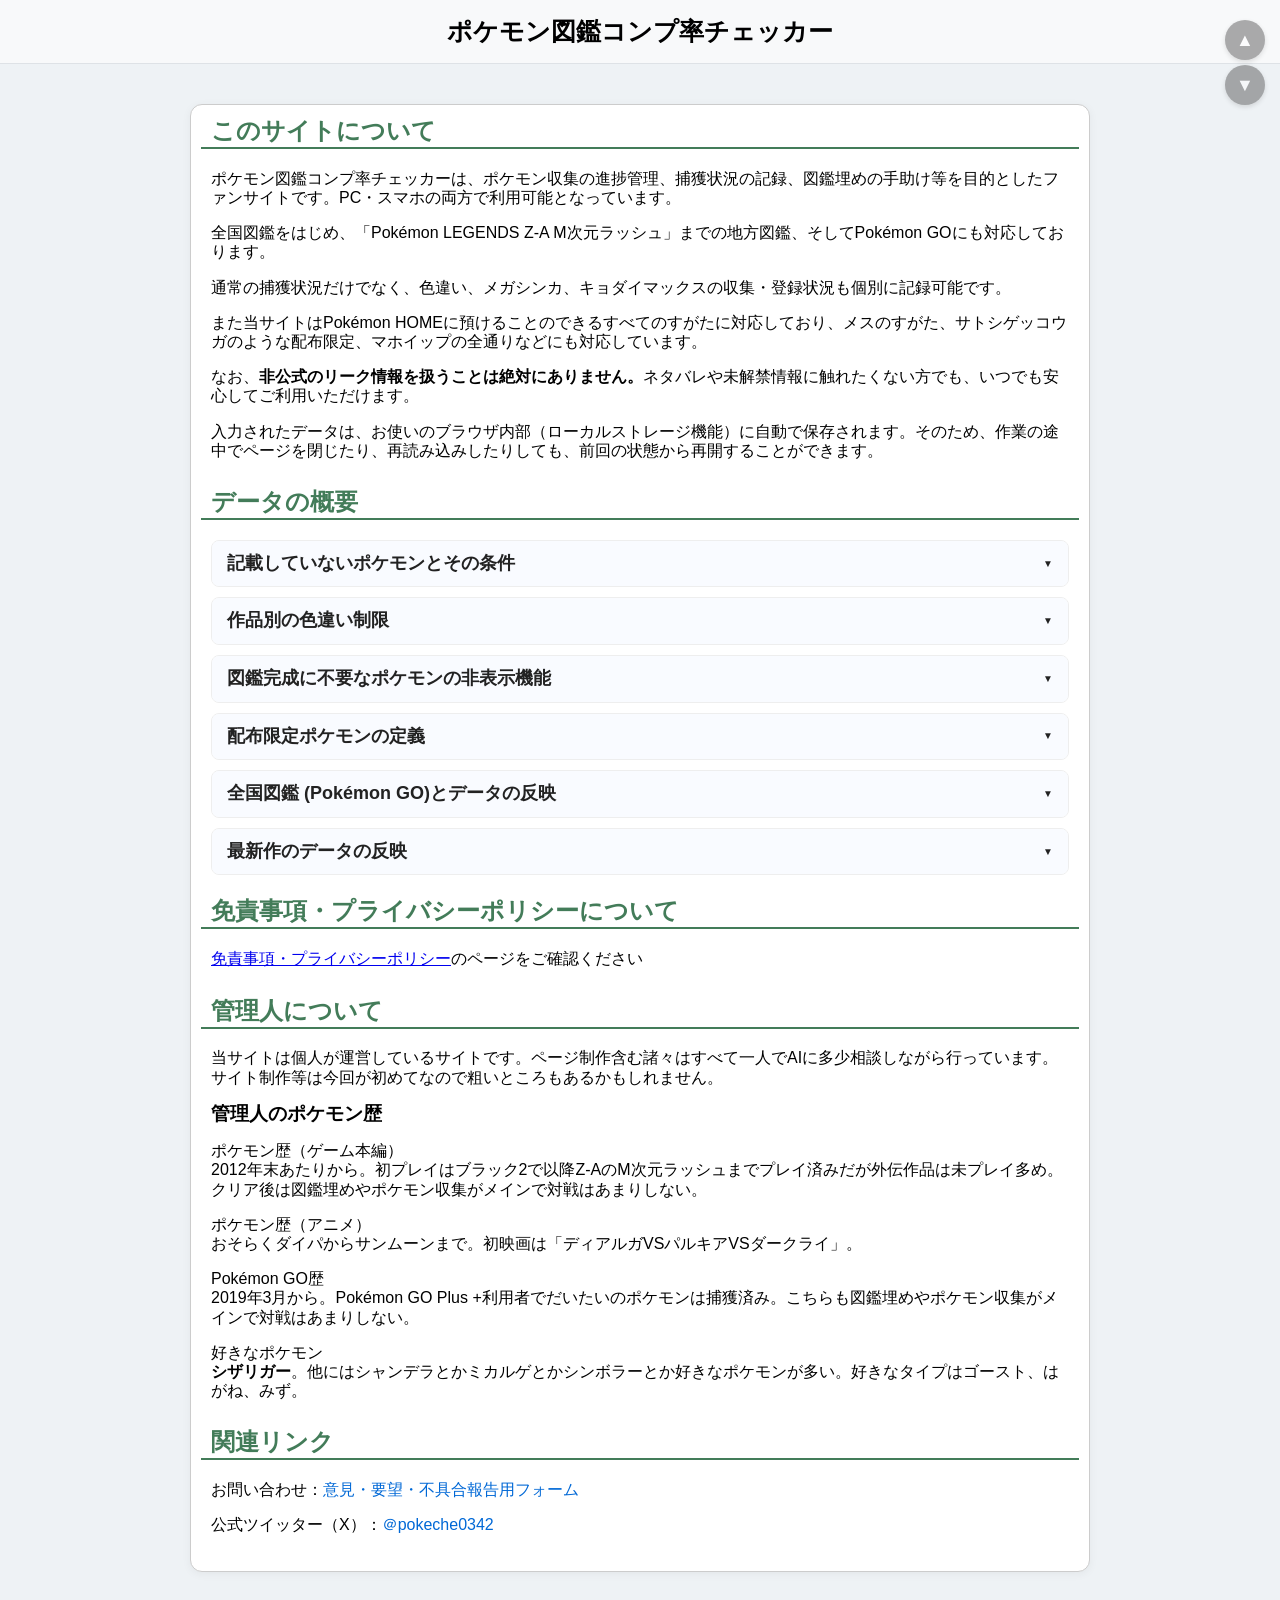
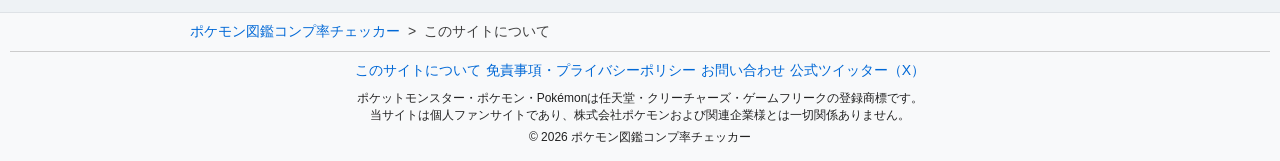
<file: about.html>
<!DOCTYPE html>
<html lang="ja">
    <head>
        <meta charset="UTF-8">
        <meta name="viewport" content="width=device-width, initial-scale=1.0">
        <title>このサイトについて | ポケモン図鑑コンプ率チェッカー</title>
        <meta name="description" content="ポケモン図鑑コンプ率チェッカーの説明用ページ">
        <script async src="https://www.googletagmanager.com/gtag/js?id=G-E9Z24ZP83E"></script>
        <script>
            window.dataLayer = window.dataLayer || [];
            function gtag(){dataLayer.push(arguments);}
            gtag('js', new Date());
            gtag('config', 'G-E9Z24ZP83E');
        </script>
        <meta name="google-site-verification" content="5c9R3aFrfz1n8qUdnFnts9T_lbN4yB94VZwp5CxdHRU" />
        <meta property="og:type" content="website">
        <link rel="icon" href="icon.png" type="image/png">
        <link rel="icon" href="favicon.ico" sizes="any">
        <link rel="shortcut icon" href="favicon.ico">
        <link rel="apple-touch-icon" href="icon.png">
        <link rel="canonical" href="https://pokecompchecker.vercel.app/about.html">
        <style>
            /* ヘッダー */
            /* ヘッダー全体 */
            header {
                background-color: #f8f9fa; 
                padding: 0px 0px;
                border-bottom: 1px solid #dee2e6;
                margin-top: 0px;
            }
            
            /* ヘッダーの枠 */
            .header-container {
                margin: 0 auto;
                display: flex;
                flex-direction: column; /* スマホでは縦並び */
                align-items: center;
            }

            /* ヘッダーの枠h1 */
            .header-container h1 {
                font-size: 25px;
                text-align: center;
                margin: 15px 0;
            }

            /* ヘッダーの枠a */
            .header-container a {
                color: #000000;
                text-decoration: none;
            }
            
            /* ヘッダーの枠aにマウスオーバーしたとき */
            .header-container a:hover {
                text-decoration: none;
            }

        	main { 
                flex: 1;
	        }

        	body { 
        		font-family: Arial, sans-serif;
		        text-align: center; 
        		background: #eef2f5; 
		        margin: 0;
        		padding: 0;
                display: flex;
                flex-direction: column;
                min-height: 100vh;
	        }

            /* サブページ */
            /* サブページ全体のレイアウト */
            .subpage {
                max-width: 900px;
                margin: 40px auto 0;
                text-align: left;
            }

            /* カードのデザイン */
            .subpage-container {
                background: white;
                border-radius: 12px;
                box-shadow: 0 2px 10px rgba(0,0,0,0.05);
                border: 1px solid #cccccc;
                padding: 10px;
            }

            /* サブページのh2のレイアウト */
            .subpage-container h2 {
                margin-top: 0;
                color: #437c59;
                border-bottom: 2px solid #437c59;
                padding: 0 10px;
            }

            /* サブページのh2のレイアウト */
            .subpage-container h3 {
                margin: 0 0 10px;
                padding: 0px;
            }

            /* 説明ゾーンのcontentのレイアウト */
            .subpage-content {
                line-height: 1.2;
                padding: 0 10px 10px;
            }

            /*折りたたみ */
            .accordion {
                margin-bottom: 10px;
                border: 1px solid #eee;
                border-radius: 8px;
                overflow: hidden;
                transition: 0.3s;
            }

            /* 折りたたみの開いている時 */
            .accordion[open] {
                box-shadow: 0 4px 12px #000000;
                border-color: #437c59;
            }

            /*折りたたみのタイトル */
            .accordion summary {
                padding: 12px 15px;
                background: #f9fbff;
                font-size: 18px;
                font-weight: bold;
                cursor: pointer;
                list-style: none; /* デフォルトの三角形を消す（任意） */
                position: relative;
                display: flex;
                justify-content: space-between;
                align-items: center;
                color: #222222;
            }

            /*折りたたみの三角の部分 */
            .accordion summary::after {
                content: '▼';
                font-size: 10px;
                color: #222222;
                transition: 0.3s;
            }

            /*折りたたみを開いたときの三角の部分 */
            .accordion[open] summary::after {
                transform: rotate(180deg);
            }

            /* 折りたたみをマウスオーバーしたとき */
            .accordion summary:hover {
                background: #edf2f7;
            }

            /*折りたたみのcontent */
            .accordion .content {
                display: flex;
                flex-wrap: wrap;
                gap: 10px;
                padding: 15px;
                font-size: 16px;
                line-height: 1.6;
                background: white;
                border-top: 1px solid #eee;
                color: #000000;
            }

            /*折りたたみのcontentのp */
            .accordion .content p {
                margin: 0;
            }

            /*折りたたみのminicontent */
            .accordion .minicontent {
                padding: 10px;
                font-size: 12px;
                line-height: 1.6;
                border-top: 1px solid #eee;
                color: #000000;
            }

            /* ラベル */
            /* 単語の途中での改行禁止 */
            .nowrap {
                display: inline-block; /* これで囲った部分が「1つの塊」として扱われます */
            }

            /* 端まで移動するやつ */
            /* 端まで移動するやつ全体 */
            #scroll-nav {
                position: fixed;
                top: 20px;       /* 上からの位置（右上） */
                right: 15px;     /* 右からの位置 */
                z-index: 9999;   /* 他の要素より手前に表示 */
                display: flex;
                flex-direction: column;
                opacity: 0.4;    /* うっすら表示（40%） */
                transition: opacity 0.3s; /* マウスを乗せた時にふわっと濃くする */
            }

            /* 端まで移動するやつにマウスオーバーしたとき */
            #scroll-nav:hover {
                opacity: 1.0;
            }

            /* 端まで移動するボタン */
            #scroll-nav button {
                width: 40px;
                height: 40px;
                background-color: #333;
                color: white;
                border: none;
                border-radius: 50%; /* まん丸のボタン */
                cursor: pointer;
                font-size: 18px;
                font-weight: bold;
                box-shadow: 0 2px 5px rgba(0,0,0,0.3);
                display: flex;
                align-items: center;
                justify-content: center;
            }

            /* リンク */
            /* リンク */
            .seo-tag {
                color: #0068d6; /* リンクとわかる青色 */
                text-decoration: none; /* ★下線を最初から消す */
            }

            /* リンクにマウスオーバーしたとき */
            .seo-tag:hover {
                color: #004fa3; /* 少し濃い青にする */
                text-decoration: underline; /* ★触った時だけ下線を出す */
            }

            /* フッター */
            /* フッター全体 */
            footer {
                background-color: #f8f9fa;
                padding: 10px 10px;
                border-top: 1px solid #dee2e6;
                margin-top: 40px; /* ツール本体との間に程よい余白を */
            }
            
            /* フッターのナビの枠組み */
            .footer-navicontainer {
                margin: 0 auto 10px;
                border-bottom: 1px solid #cccccc;
            }

            /* フッターのナビ */
            .footer-navi {
                width: 100%;
                max-width: 900px;
                padding: 0 0 10px;
                margin: auto;
                font-size: 14px;
            }

            /* フッターのナビol */
            .footer-navi ol {
                list-style: none;
                padding: 0;
                margin: 0;
                display: flex;
                flex-wrap: wrap;
            }

            /* フッターのナビli */
            .footer-navi li {
                color: #3f3f3f; /* 現在のページの文字色（グレー系） */
            }

            /* フッターのナビliのa */
            .footer-navi li a {
                color: #0068d6; /* リンクの色（お使いのテーマカラーに合わせて変更してください） */
                text-decoration: none;
            }

            /* フッターのナビliのaをマウスオーバーしたとき */
            .footer-navi li a:hover {
                text-decoration: underline;
            }

            /* 「>」を入れるコード */
            .footer-navi li + li::before {
                content: ">";
                padding: 0 8px;
                color: #3f3f3f;
            }
            
            /* フッターの枠 */
            .footer-container {
                max-width: 800px; /* メインコンテンツの幅に合わせる */
                margin: 0 auto;
                display: flex;
                flex-direction: column; /* スマホでは縦並び */
                align-items: center;
                gap: 10px;
            }
            
            /* フッターのリンクゾーン */
            .footer-links {
                list-style: none;
                font-size: 14px;
                padding: 0;
                margin: 0;
                display: flex;
                flex-wrap: wrap;
                justify-content: center;
                column-gap: 5px;
            }
            
            /* フッターのリンクゾーンのaの設定 */
            .footer-links a {
                color: #0068d6;
                text-decoration: none;
            }
            
            /* フッターのリンクゾーンのaにマウスオーバーしたとき */
            .footer-links a:hover {
                text-decoration: underline;
            }

            /* フッターのコピーライトゾーン */
            .copyright-container {
                color: #222222;
                font-size: 12px;
                padding: 0;
                margin: 0;
                margin-block-start: 0;
                margin-block-end: 0;
            }

            /* フッターのコピーライトゾーンのpの設定 */
            .copyright-container p {
                margin-block-start: 0;
                margin-block-end: 0;
            }

            /* コピーライト */
            .copyright {
                padding: 5px;
            }

            @media screen and (max-width: 644px) {
                /* ヘッダーの枠h1 */
                .header-container h1 {
                    font-size: 23px;
                }

                /* サブページ */
                /* サブページのh2のレイアウト */
                .subpage-container h2 {
                    font-size: 20px;
                }

                /* サブページのh3のレイアウト */
                .subpage-container h3 {
                    font-size: 16px;
                }

                /* サブページのcontentのレイアウト */
                .subpage-container .content {
                    font-size: 14px;
                }
                
                /* サブページの一つ一つの枠組みのp */
                .subpage-container p {
                    font-size: 14px;
                }

                /*折りたたみのタイトル */
                .accordion summary {
                    font-size: 16px;
                }

                /*折りたたみのcontent */
                .accordion .content {
                    font-size: 14px;
                }

                /*折りたたみのminicontent */
                .accordion .minicontent {
                    font-size: 10px;
                }
                    
                /* フッターのナビ */
                .footer-navi {
                    font-size: 12px;
                }

            }

            @media screen and (max-width: 589px) {
                /* フッターのリンクゾーン */
                .footer-links {
                    font-size: 12px;
                }

                /* フッターのコピーライトゾーン */
                .copyright-container {
                    font-size: 10px;
                }
            }

            @media screen and (max-width: 526px) {
                /* フッターのリンクゾーン */
                .footer-links {
                    font-size: 10px;
                }

                /* フッターのコピーライトゾーン */
                .copyright-container {
                    font-size: 8px;
                }
            }

            @media screen and (max-width: 486px) {
                /* ヘッダーの枠h1 */
                .header-container h1 {
                    font-size: 20px;
                }

                /* サブページ */
                /* サブページのh2のレイアウト */
                .subpage-container h2 {
                    font-size: 16px;
                }

                /* サブページのh3のレイアウト */
                .subpage-container h3 {
                    font-size: 14px;
                }
                
                /* サブページの一つ一つの枠組みのp */
                .subpage-container p {
                    font-size: 12px;
                }

                /*折りたたみのタイトル */
                .accordion summary {
                    font-size: 14px;
                }

                /*折りたたみのcontent */
                .accordion .content {
                    font-size: 12px;
                }

                /*折りたたみのminicontent */
                .accordion .minicontent {
                    font-size: 10px;
                }
                    
                /* フッターのナビ */
                .footer-navi {
                    font-size: 10px;
                }

            }

        </style>
    </head>
    <body>
        <header>
            <div class="header-container">
                <h1><a href="/">ポケモン図鑑コンプ率チェッカー</a></h1>
            </div>
        </header>
        <main>
            <div class="subpage">
                <div class="subpage-container">
                    <h2>このサイトについて</h2>
                    <div class="subpage-content">
                        <p>ポケモン図鑑コンプ率チェッカーは、ポケモン収集の進捗管理、捕獲状況の記録、図鑑埋めの手助け等を目的としたファンサイトです。PC・スマホの両方で利用可能となっています。</p>
                        <p>全国図鑑をはじめ、「Pokémon LEGENDS Z-A M次元ラッシュ」までの地方図鑑、そしてPokémon GOにも対応しております。</p>
                        <p>通常の捕獲状況だけでなく、色違い、メガシンカ、キョダイマックスの収集・登録状況も個別に記録可能です。</p>
                        <p>また当サイトはPokémon HOMEに預けることのできるすべてのすがたに対応しており、メスのすがた、サトシゲッコウガのような配布限定、マホイップの全通りなどにも対応しています。</p>
                        <p>なお、<strong>非公式のリーク情報を扱うことは絶対にありません。</strong>ネタバレや未解禁情報に触れたくない方でも、いつでも安心してご利用いただけます。</p>
                        <p>入力されたデータは、お使いのブラウザ内部（ローカルストレージ機能）に自動で保存されます。そのため、作業の途中でページを閉じたり、再読み込みしたりしても、前回の状態から再開することができます。</p>
                    </div>

                    <h2>データの概要</h2>
                    <div class="subpage-content">
                        <details class="accordion">
                            <summary>記載していないポケモンとその条件</summary>
                            <div class="content">
                                <p>以下に記載されているポケモン、すがたとPokémon GOの着飾ったポケモンは当サイトに記載しておりません。</p>
                                <p>条件としてはPokémon HOMEに預けることができないポケモン、すがたが不記載となります。</p>
                                <p>具体例を出すと、ギザみみピチューのようなそもそもHOMEに送ることができないポケモン、ポワルンのようなHOMEに送るとすがたが基本のフォルムに変化するポケモン、ディアルガ(オリジンフォルム)のような道具を持たないとフォルムチェンジできないポケモン、ヒヒダルマ(ダルマモード)のようなフォルムチェンジできない個体を送ってもHOME図鑑に登録できるポケモンなどです。</p>
                                <p>メガシンカは持ち物依存かつ戦闘中のみのすがたで、メガシンカをしたことがない個体を送ってもHOME図鑑に登録されますが、Z-Aのメガシンカ図鑑などから例外的に記載しています。</p>
                                <p>逆にサトシゲッコウガやキョダイマックスのような、戦闘中のみのすがたではあるが特定の個体を送らないとHOME図鑑に登録されないポケモンは記載しています。</p>
                                <div class="minicontent">
                                    <p><span class="nowrap">ギザみみピチュー、</span><span class="nowrap">お着替えピカチュウ、</span><span class="nowrap">相棒ポケモン、</span><span class="nowrap">ポワルン(たいようのすがた)、</span><span class="nowrap">ポワルン(あまみずのすがた)、</span><span class="nowrap">ポワルン(ゆきぐものすがた)、</span><span class="nowrap">チェリム(ポジフォルム)、</span><span class="nowrap">ディアルガ(オリジンフォルム)、</span><span class="nowrap">パルキア(オリジンフォルム)、</span><span class="nowrap">ギラティナ(オリジンフォルム)、</span><span class="nowrap">アルセウス(各タイプの姿)、</span><span class="nowrap">ヒヒダルマ(ダルマモード)、</span><span class="nowrap">ヒヒダルマ(ガラルのすがた・ダルマモード)、</span><span class="nowrap">ホワイトキュレム、</span><span class="nowrap">ブラックキュレム、</span><span class="nowrap">メロエッタ(ステップフォルム)、</span><span class="nowrap">ゲノセクト(各カセットの姿)、</span><span class="nowrap">ギルガルド(ブレードフォルム)、</span><span class="nowrap">ヨワシ(むれたすがた)、</span><span class="nowrap">シルヴァディ(各タイプの姿)、</span><span class="nowrap">ミミッキュ(ばれたすがた)、</span><span class="nowrap">ネクロズマ(たそがれのたてがみ)、</span><span class="nowrap">ネクロズマ(あかつきのつばさ)、</span><span class="nowrap">ウルトラネクロズマ、</span><span class="nowrap">ウッウ(うのみのすがた)、</span><span class="nowrap">ウッウ(まるのみのすがた)、</span><span class="nowrap">コオリッポ(ナイスフェイス)、</span><span class="nowrap">モルペコ(はらぺこもよう)、</span><span class="nowrap">ザシアン(けんのおう)、</span><span class="nowrap">ザマゼンタ(たてのおう)、</span><span class="nowrap">ムゲンダイナ(ムゲンダイマックス)、</span><span class="nowrap">バドレックス(はくばじょうのすがた)、</span><span class="nowrap">バドレックス(こくばじょうのすがた)、</span><span class="nowrap">イルカマン(マイティフォルム)、</span><span class="nowrap">オーガポン(いどのめん)、</span><span class="nowrap">オーガポン(かまどのめん)、</span><span class="nowrap">オーガポン(いしずえのめん)、</span><span class="nowrap">テラパゴス(テラスタルフォルム)、</span><span class="nowrap">テラパゴス(ステラフォルム)</span></p>
                                </div>
                            </div>
                        </details>

                        <details class="accordion">
                            <summary>作品別の色違い制限</summary>
                            <div class="content">
                                <p>地方図鑑において、ブロックルーチンなどでその作品内で色違いが入手できないポケモンは、該当する地方図鑑で色違いボタンが表示されません。また、表示されない色違いの数だけ色違いカウンターの総数も減少します。</p>
                                <p>この仕様から色違いが存在しない赤・緑・青・ピカチュウにおいては、色違いボタンと色違いカウンターは表示されません。また、絞り込みなどで色違いがいなくなった場合でも色違いカウンターは非表示になります。</p>
                                <p>Pokémon GOも同様に色違い未実装のポケモンには表示されませんが、実装された場合データ更新によって色違いボタンが表示されるようになります。</p>
                                <p>全国図鑑では、過去一度も色違いが登場していないポケモンはボタンが非表示になります。こちらも登場した場合は更新によって表示されるようになります。</p>
                            </div>
                        </details>

                        <details class="accordion">
                            <summary>図鑑完成に不要なポケモンの非表示機能</summary>
                            <div class="content">
                                <p>地方図鑑完成（賞状の授与）に不必要なポケモンが非表示になります。賞状のないZAの図鑑はHOME図鑑を参照しています。</p>
                                <p>図鑑によっては名称が変わります。全国図鑑では「幻のポケモンを非表示」に、全国図鑑 (Pokémon GO)では「HOMEに送れないポケモンと幻のポケモンを非表示」に変わり、前者では幻のポケモンが非表示に、後者では幻のポケモンとPokémon HOMEに送れないポケモン（パッチールやジガルデなど）が非表示になります。</p>
                                <p>プラチナのシンオウ図鑑では非表示機能にマナフィが含まれていません。これはシンオウ図鑑が「みつけたかず」に全てのポケモンが登録されていれば完成とみなされ、プラチナ版のみマナフィがそこに含まれているからです。</p>
                            </div>
                        </details>

                        <details class="accordion">
                            <summary>配布限定ポケモンの定義</summary>
                            <div class="content">
                                <p>当サイトでは配布限定ポケモンを、サトシゲッコウガやビビヨン（ボールのもよう）のような「配布以外の入手方法がない特別な姿のポケモン」と定義しています。</p>
                                <p>テツノイサハやウネルミナモ、一部の幻のポケモンなどのような「現状配布以外の入手方法はないが特別な姿ではないポケモン」はこれに当てはまりません。</p>
                            </div>
                        </details>

                        <details class="accordion">
                            <summary>全国図鑑 (Pokémon GO)とデータの反映</summary>
                            <div class="content">
                                <p>全国図鑑 (Pokémon GO)は、Pokémon GOに既に実装されている（または公式から実装が発表されている）ポケモンと、その色違いのみを表示する機能です。</p>
                                <p>最新情報（ポケモンや色違いの新規実装）の反映は、公式による実装発表時に限ります。リーク等の非公式情報や、公式PV等で登場しただけなどでは更新されません。</p>
                                <p>また、着飾ったポケモンは当サイトに記載しておらず、Pokémon GOの帽子をかぶったピカチュウはPokémon HOMEに送れないので全国図鑑 (Pokémon GO)に記載していません。</p>
                            </div>
                        </details>

                        <details class="accordion">
                            <summary>最新作のデータの反映</summary>
                            <div class="content">
                                <p>最新作をネタバレを踏まずにやりたいので、最新作のデータの反映に時間がかかる場合がございます。</p>
                            </div>
                        </details>
                    </div>

                    <h2>免責事項・プライバシーポリシーについて</h2>
                    <div class="subpage-content">
                        <p><a href="/privacy.html">免責事項・プライバシーポリシー</a>のページをご確認ください</p>
                    </div>

                    <h2>管理人について</h2>
                    <div class="subpage-content">
                        <p>当サイトは個人が運営しているサイトです。ページ制作含む諸々はすべて一人でAIに多少相談しながら行っています。サイト制作等は今回が初めてなので粗いところもあるかもしれません。</p>
                        <h3>管理人のポケモン歴</h3>
                        <p>ポケモン歴（ゲーム本編）</br>2012年末あたりから。初プレイはブラック2で以降Z-AのM次元ラッシュまでプレイ済みだが外伝作品は未プレイ多め。クリア後は図鑑埋めやポケモン収集がメインで対戦はあまりしない。</p>
                        <p>ポケモン歴（アニメ）</br>おそらくダイパからサンムーンまで。初映画は「ディアルガVSパルキアVSダークライ」。</p>
                        <p>Pokémon GO歴</br>2019年3月から。Pokémon GO Plus +利用者でだいたいのポケモンは捕獲済み。こちらも図鑑埋めやポケモン収集がメインで対戦はあまりしない。</p>
                        <p>好きなポケモン</br><strong>シザリガー</strong>。他にはシャンデラとかミカルゲとかシンボラーとか好きなポケモンが多い。好きなタイプはゴースト、はがね、みず。</p>
                    </div>
                    
                    <h2>関連リンク</h2>
                    <div class="subpage-content">
                        <p>お問い合わせ：<a href="https://forms.gle/a2hXUwiJi8g8TkxV7" class="seo-tag" target="_blank" rel="noopener">意見・要望・不具合報告用フォーム</a></p>
                        <p>公式ツイッター（X）：<a href="https://x.com/pokeche0342" class="seo-tag" target="_blank" rel="noopener">＠pokeche0342</a></p>
                    </div>
                </div>
            </div>
        </main>

        <footer>
            <div class="footer-navicontainer">
                <nav class="footer-navi">
                    <ol>
                        <li><a href="/">ポケモン図鑑コンプ率チェッカー</a></li>
                        <li>このサイトについて</li>
                    </ol>
                </nav>
            </div>
            <div class="footer-container">
                <ul class="footer-links">
                    <li><a href="/about.html">このサイトについて</a></li>
                    <li><a href="/privacy.html">免責事項・プライバシーポリシー</a></li>
                    <li><a href="https://forms.gle/a2hXUwiJi8g8TkxV7" class="seo-tag" target="_blank" rel="noopener">お問い合わせ</a></li>
                    <li><a href="https://x.com/pokeche0342" class="seo-tag" target="_blank" rel="noopener">公式ツイッター（X）</a></li>
                </ul>
                <div class="copyright-container">
                    <p><span class="nowrap">ポケットモンスター・ポケモン・Pokémonは</span><span class="nowrap">任天堂・クリーチャーズ・ゲームフリークの登録商標です。</span></p>
                    <p><span class="nowrap">当サイトは個人ファンサイトであり、</span><span class="nowrap">株式会社ポケモンおよび関連企業様とは一切関係ありません。</span></p>
                    <p class="copyright">&copy; 2026 ポケモン図鑑コンプ率チェッカー</p>
                </div>
            </div>
        </footer>

        <!-- スクロールナビゲーションボタン -->
        <div id="scroll-nav">
            <button onclick="window.scrollTo({top: 0, behavior: 'smooth'})" title="一番上へ">▲</button>
            <div style="height: 5px;"></div> <!-- ボタン間の隙間 -->
            <button onclick="window.scrollTo({top: document.body.scrollHeight, behavior: 'smooth'})" title="一番下へ">▼</button>
        </div>
    </body>
</html>
</file>
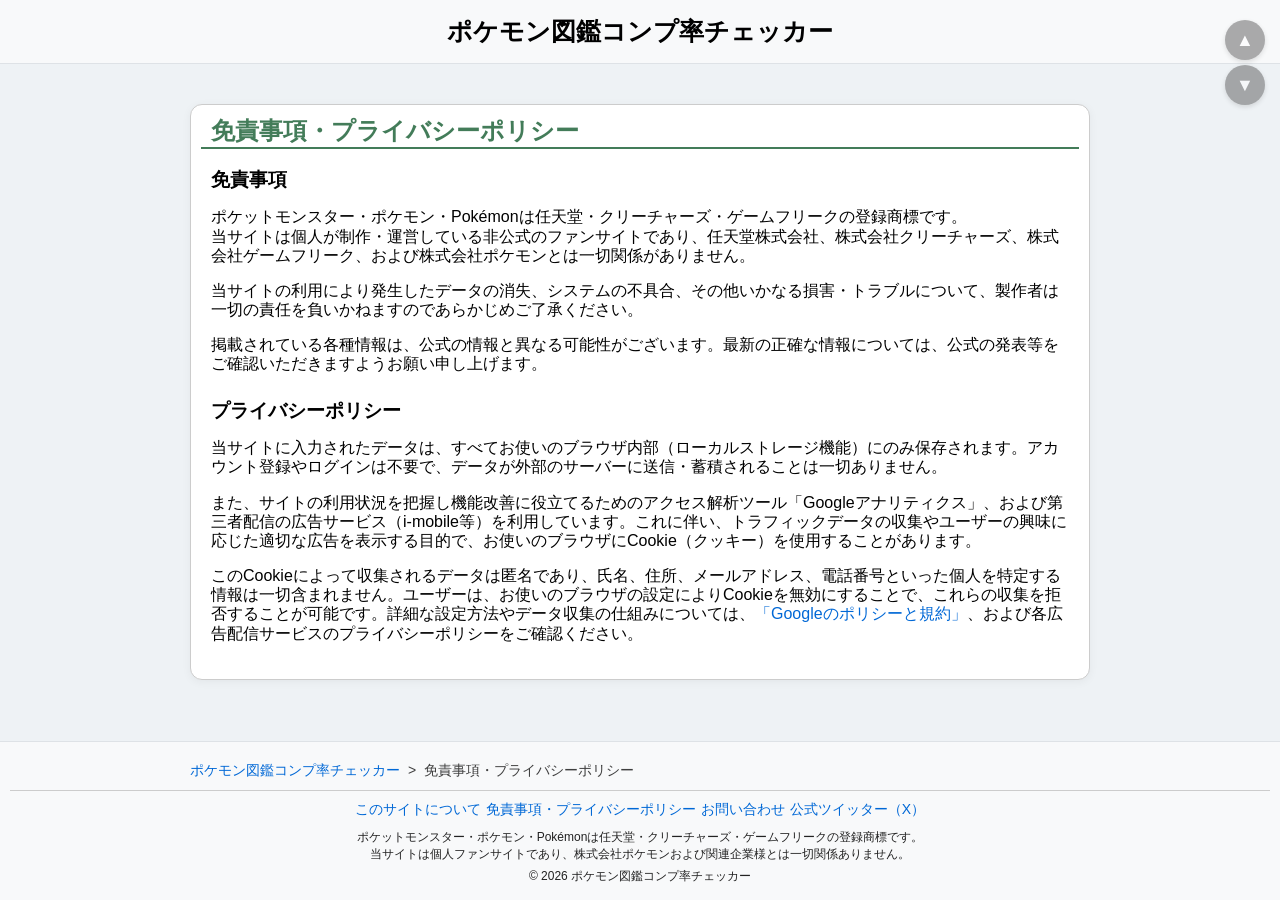
<file: privacy.html>
<!DOCTYPE html>
<html lang="ja">
    <head>
        <meta charset="UTF-8">
        <meta name="viewport" content="width=device-width, initial-scale=1.0">
        <title>免責事項・プライバシーポリシー | ポケモン図鑑コンプ率チェッカー</title>
        <meta name="description" content="ポケモン図鑑コンプ率チェッカーの免責事項・プライバシーポリシー">
        <script async src="https://www.googletagmanager.com/gtag/js?id=G-E9Z24ZP83E"></script>
        <script>
            window.dataLayer = window.dataLayer || [];
            function gtag(){dataLayer.push(arguments);}
            gtag('js', new Date());
            gtag('config', 'G-E9Z24ZP83E');
        </script>
        <meta name="google-site-verification" content="5c9R3aFrfz1n8qUdnFnts9T_lbN4yB94VZwp5CxdHRU" />
        <meta property="og:type" content="website">
        <link rel="icon" href="icon.png" type="image/png">
        <link rel="icon" href="favicon.ico" sizes="any">
        <link rel="shortcut icon" href="favicon.ico">
        <link rel="apple-touch-icon" href="icon.png">
        <link rel="canonical" href="https://pokecompchecker.vercel.app/privacy.html">
        <style>
            /* ヘッダー */
            /* ヘッダー全体 */
            header {
                background-color: #f8f9fa; 
                padding: 0px 0px;
                border-bottom: 1px solid #dee2e6;
                margin-top: 0px;
            }
            
            /* ヘッダーの枠 */
            .header-container {
                margin: 0 auto;
                display: flex;
                flex-direction: column; /* スマホでは縦並び */
                align-items: center;
            }

            /* ヘッダーの枠h1 */
            .header-container h1 {
                font-size: 25px;
                text-align: center;
                margin: 15px 0;
            }

            /* ヘッダーの枠a */
            .header-container a {
                color: #000000;
                text-decoration: none;
            }
            
            /* ヘッダーの枠aにマウスオーバーしたとき */
            .header-container a:hover {
                text-decoration: none;
            }

        	main { 
                flex: 1;
	        }

        	body { 
        		font-family: Arial, sans-serif;
		        text-align: center; 
        		background: #eef2f5; 
		        margin: 0;
        		padding: 0;
                display: flex;
                flex-direction: column;
                min-height: 100vh;
	        }

            /* サブページ */
            /* サブページ全体のレイアウト */
            .subpage {
                max-width: 900px;
                margin: 40px auto 0;
                text-align: left;
            }

            /* カードのデザイン */
            .subpage-container {
                background: white;
                border-radius: 12px;
                box-shadow: 0 2px 10px rgba(0,0,0,0.05);
                border: 1px solid #cccccc;
                padding: 10px;
            }

            /* サブページのh2のレイアウト */
            .subpage-container h2 {
                margin-top: 0;
                color: #437c59;
                border-bottom: 2px solid #437c59;
                padding: 0 10px;
            }

            /* サブページのh2のレイアウト */
            .subpage-container h3 {
                margin: 0 0 10px;
                padding: 0px;
            }

            /* 説明ゾーンのcontentのレイアウト */
            .subpage-content {
                line-height: 1.2;
                padding: 0 10px 10px;
            }

            /* ラベル */
            /* 単語の途中での改行禁止 */
            .nowrap {
                display: inline-block; /* これで囲った部分が「1つの塊」として扱われます */
            }

            /* 端まで移動するやつ */
            /* 端まで移動するやつ全体 */
            #scroll-nav {
                position: fixed;
                top: 20px;       /* 上からの位置（右上） */
                right: 15px;     /* 右からの位置 */
                z-index: 9999;   /* 他の要素より手前に表示 */
                display: flex;
                flex-direction: column;
                opacity: 0.4;    /* うっすら表示（40%） */
                transition: opacity 0.3s; /* マウスを乗せた時にふわっと濃くする */
            }

            /* 端まで移動するやつにマウスオーバーしたとき */
            #scroll-nav:hover {
                opacity: 1.0;
            }

            /* 端まで移動するボタン */
            #scroll-nav button {
                width: 40px;
                height: 40px;
                background-color: #333;
                color: white;
                border: none;
                border-radius: 50%; /* まん丸のボタン */
                cursor: pointer;
                font-size: 18px;
                font-weight: bold;
                box-shadow: 0 2px 5px rgba(0,0,0,0.3);
                display: flex;
                align-items: center;
                justify-content: center;
            }

            /* リンク */
            /* リンク */
            .seo-tag {
                color: #0068d6; /* リンクとわかる青色 */
                text-decoration: none; /* ★下線を最初から消す */
            }

            /* リンクにマウスオーバーしたとき */
            .seo-tag:hover {
                color: #004fa3; /* 少し濃い青にする */
                text-decoration: underline; /* ★触った時だけ下線を出す */
            }

            /* フッター */
            /* フッター全体 */
            footer {
                background-color: #f8f9fa;
                padding: 20px 10px 10px;
                border-top: 1px solid #dee2e6;
            }
            
            /* フッターのナビの枠組み */
            .footer-navicontainer {
                margin: 0 auto 10px;
                border-bottom: 1px solid #cccccc;
            }

            /* フッターのナビ */
            .footer-navi {
                width: 100%;
                max-width: 900px;
                padding: 0 0 10px;
                margin: auto;
                font-size: 14px;
            }

            /* フッターのナビol */
            .footer-navi ol {
                list-style: none;
                padding: 0;
                margin: 0;
                display: flex;
                flex-wrap: wrap;
            }

            /* フッターのナビli */
            .footer-navi li {
                color: #3f3f3f; /* 現在のページの文字色（グレー系） */
            }

            /* フッターのナビliのa */
            .footer-navi li a {
                color: #0068d6; /* リンクの色（お使いのテーマカラーに合わせて変更してください） */
                text-decoration: none;
            }

            /* フッターのナビliのaをマウスオーバーしたとき */
            .footer-navi li a:hover {
                text-decoration: underline;
            }

            /* 「>」を入れるコード */
            .footer-navi li + li::before {
                content: ">";
                padding: 0 8px;
                color: #3f3f3f;
            }
            
            /* フッターの枠 */
            .footer-container {
                max-width: 800px; /* メインコンテンツの幅に合わせる */
                margin: 0 auto;
                display: flex;
                flex-direction: column; /* スマホでは縦並び */
                align-items: center;
                gap: 10px;
            }
            
            /* フッターのリンクゾーン */
            .footer-links {
                list-style: none;
                font-size: 14px;
                padding: 0;
                margin: 0;
                display: flex;
                flex-wrap: wrap;
                justify-content: center;
                column-gap: 5px;
            }
            
            /* フッターのリンクゾーンのaの設定 */
            .footer-links a {
                color: #0068d6;
                text-decoration: none;
            }
            
            /* フッターのリンクゾーンのaにマウスオーバーしたとき */
            .footer-links a:hover {
                text-decoration: underline;
            }

            /* フッターのコピーライトゾーン */
            .copyright-container {
                color: #222222;
                font-size: 12px;
                padding: 0;
                margin: 0;
                margin-block-start: 0;
                margin-block-end: 0;
            }

            /* フッターのコピーライトゾーンのpの設定 */
            .copyright-container p {
                margin-block-start: 0;
                margin-block-end: 0;
            }

            /* コピーライト */
            .copyright {
                padding: 5px;
            }

            @media screen and (max-width: 644px) {
                /* ヘッダーの枠h1 */
                .header-container h1 {
                    font-size: 23px;
                }

                /* サブページ */
                /* サブページのh2のレイアウト */
                .subpage-container h2 {
                    font-size: 20px;
                }

                /* サブページのh3のレイアウト */
                .subpage-container h3 {
                    font-size: 16px;
                }

                /* サブページのcontentのレイアウト */
                .subpage-container .content {
                    font-size: 14px;
                }
                
                /* サブページの一つ一つの枠組みのp */
                .subpage-container p {
                    font-size: 14px;
                }
                    
                /* フッターのナビ */
                .footer-navi {
                    font-size: 12px;
                }

            }

            @media screen and (max-width: 589px) {
                /* フッターのリンクゾーン */
                .footer-links {
                    font-size: 12px;
                }

                /* フッターのコピーライトゾーン */
                .copyright-container {
                    font-size: 10px;
                }
            }

            @media screen and (max-width: 526px) {
                /* フッターのリンクゾーン */
                .footer-links {
                    font-size: 10px;
                }

                /* フッターのコピーライトゾーン */
                .copyright-container {
                    font-size: 8px;
                }
            }

            @media screen and (max-width: 486px) {
                /* ヘッダーの枠h1 */
                .header-container h1 {
                    font-size: 20px;
                }

                /* サブページ */
                /* サブページのh2のレイアウト */
                .subpage-container h2 {
                    font-size: 16px;
                }

                /* サブページのh3のレイアウト */
                .subpage-container h3 {
                    font-size: 14px;
                }
                
                /* サブページの一つ一つの枠組みのp */
                .subpage-container p {
                    font-size: 12px;
                }

                /* フッターのナビ */
                .footer-navi {
                    font-size: 10px;
                }

            }

        </style>
    </head>
    <body>
        <header>
            <div class="header-container">
                <h1><a href="/">ポケモン図鑑コンプ率チェッカー</a></h1>
            </div>
        </header>
        <main>
            <div class="subpage">
                <div class="subpage-container">
                    <h2>免責事項・プライバシーポリシー</h2>
                    <div class="subpage-content">
                        <h3>免責事項</h3>
                        <p>ポケットモンスター・ポケモン・Pokémonは任天堂・クリーチャーズ・ゲームフリークの登録商標です。</br>当サイトは個人が制作・運営している非公式のファンサイトであり、任天堂株式会社、株式会社クリーチャーズ、株式会社ゲームフリーク、および株式会社ポケモンとは一切関係がありません。</p>
                        <p>当サイトの利用により発生したデータの消失、システムの不具合、その他いかなる損害・トラブルについて、製作者は一切の責任を負いかねますのであらかじめご了承ください。</p>
                        <p>掲載されている各種情報は、公式の情報と異なる可能性がございます。最新の正確な情報については、公式の発表等をご確認いただきますようお願い申し上げます。</p>
                    </div>
                    <div class="subpage-content">
                        <h3>プライバシーポリシー</h3>
                        <p>当サイトに入力されたデータは、すべてお使いのブラウザ内部（ローカルストレージ機能）にのみ保存されます。アカウント登録やログインは不要で、データが外部のサーバーに送信・蓄積されることは一切ありません。</p>
                        <p>また、サイトの利用状況を把握し機能改善に役立てるためのアクセス解析ツール「Googleアナリティクス」、および第三者配信の広告サービス（i-mobile等）を利用しています。これに伴い、トラフィックデータの収集やユーザーの興味に応じた適切な広告を表示する目的で、お使いのブラウザにCookie（クッキー）を使用することがあります。</p>
                        <p>このCookieによって収集されるデータは匿名であり、氏名、住所、メールアドレス、電話番号といった個人を特定する情報は一切含まれません。ユーザーは、お使いのブラウザの設定によりCookieを無効にすることで、これらの収集を拒否することが可能です。詳細な設定方法やデータ収集の仕組みについては、<a href="https://policies.google.com/technologies/partner-sites?hl=ja" target="_blank" class="seo-tag" rel="noopener noreferrer">「Googleのポリシーと規約」</a>、および各広告配信サービスのプライバシーポリシーをご確認ください。</p>
                    </div>
                </div>
            </div>
        </main>

        <footer>
            <div class="footer-navicontainer">
                <nav class="footer-navi">
                    <ol>
                        <li><a href="/">ポケモン図鑑コンプ率チェッカー</a></li>
                        <li>免責事項・プライバシーポリシー</li>
                    </ol>
                </nav>
            </div>
            <div class="footer-container">
                <ul class="footer-links">
                    <li><a href="/about.html">このサイトについて</a></li>
                    <li><a href="/privacy.html">免責事項・プライバシーポリシー</a></li>
                    <li><a href="https://forms.gle/a2hXUwiJi8g8TkxV7" class="seo-tag" target="_blank" rel="noopener">お問い合わせ</a></li>
                    <li><a href="https://x.com/pokeche0342" class="seo-tag" target="_blank" rel="noopener">公式ツイッター（X）</a></li>
                </ul>
                <div class="copyright-container">
                    <p><span class="nowrap">ポケットモンスター・ポケモン・Pokémonは</span><span class="nowrap">任天堂・クリーチャーズ・ゲームフリークの登録商標です。</span></p>
                    <p><span class="nowrap">当サイトは個人ファンサイトであり、</span><span class="nowrap">株式会社ポケモンおよび関連企業様とは一切関係ありません。</span></p>
                    <p class="copyright">&copy; 2026 ポケモン図鑑コンプ率チェッカー</p>
                </div>
            </div>
        </footer>

        <!-- スクロールナビゲーションボタン -->
        <div id="scroll-nav">
            <button onclick="window.scrollTo({top: 0, behavior: 'smooth'})" title="一番上へ">▲</button>
            <div style="height: 5px;"></div> <!-- ボタン間の隙間 -->
            <button onclick="window.scrollTo({top: document.body.scrollHeight, behavior: 'smooth'})" title="一番下へ">▼</button>
        </div>
    </body>
</html>
</file>
